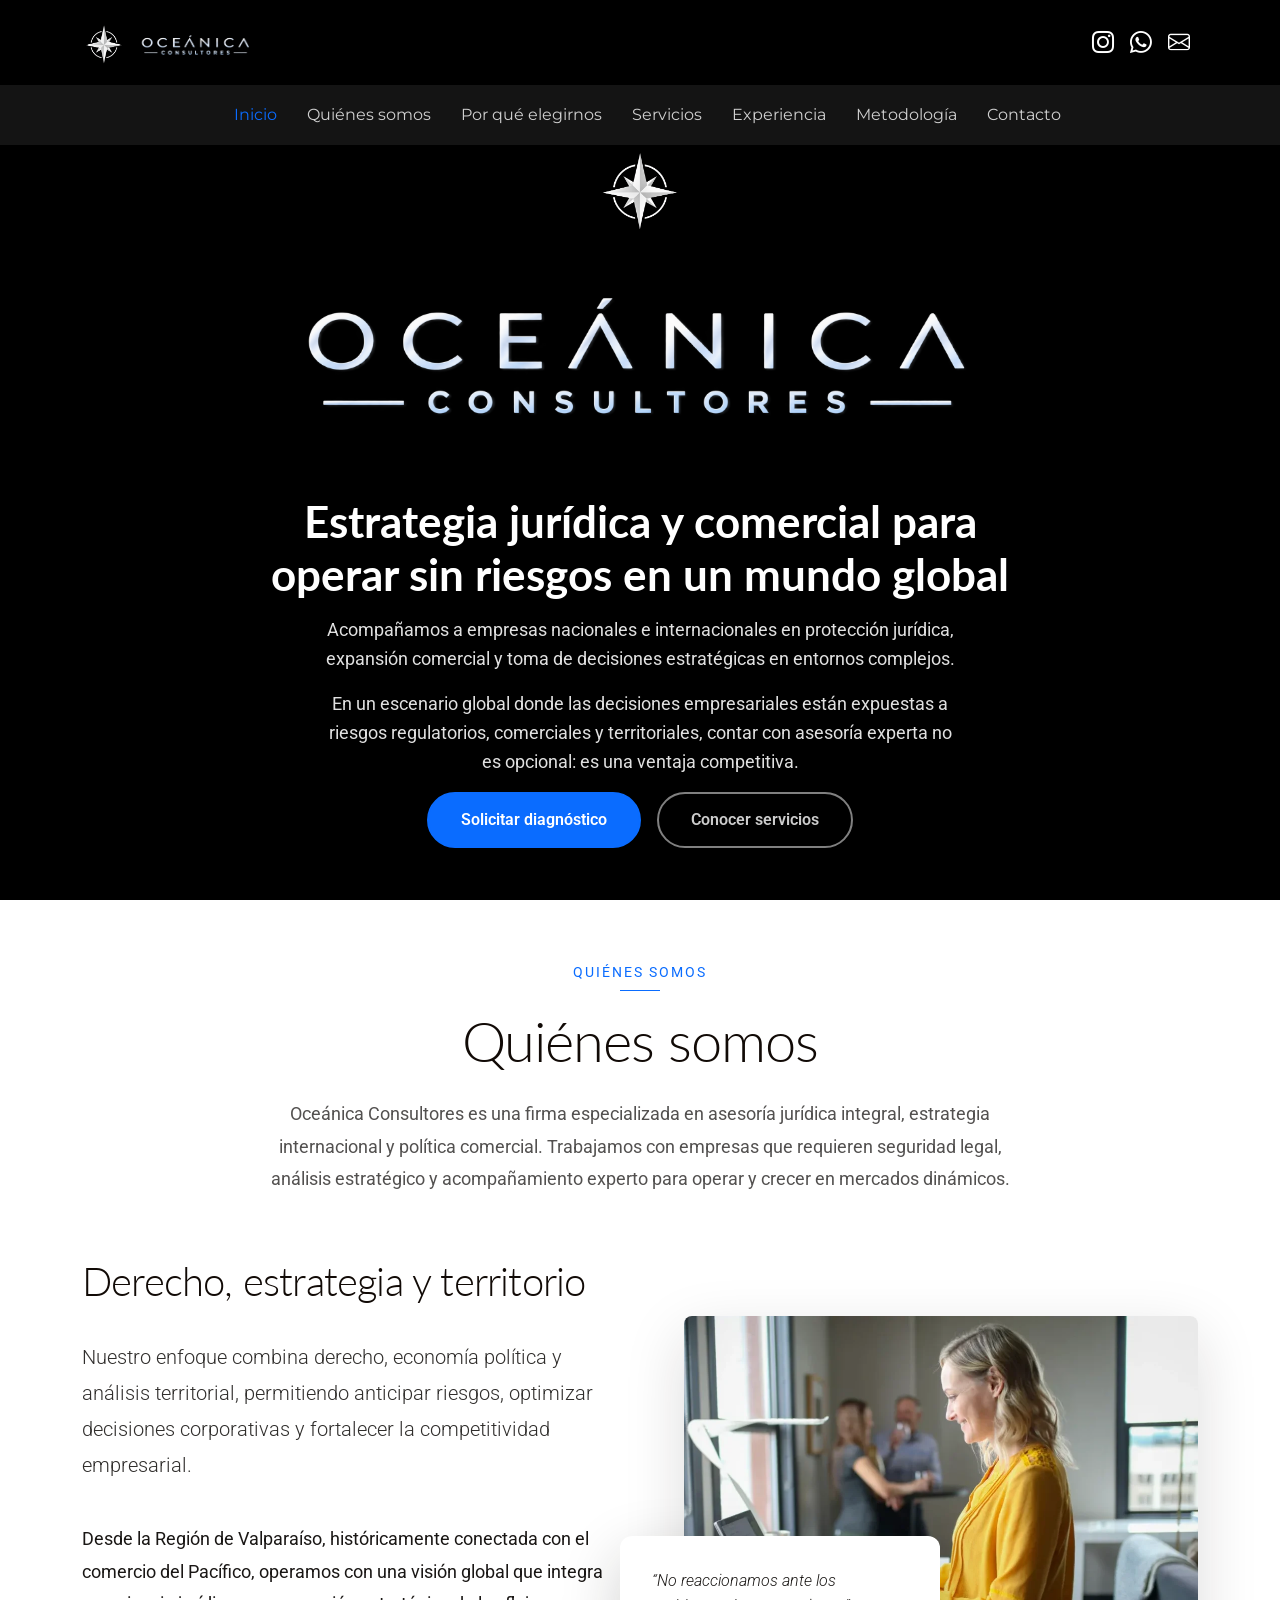
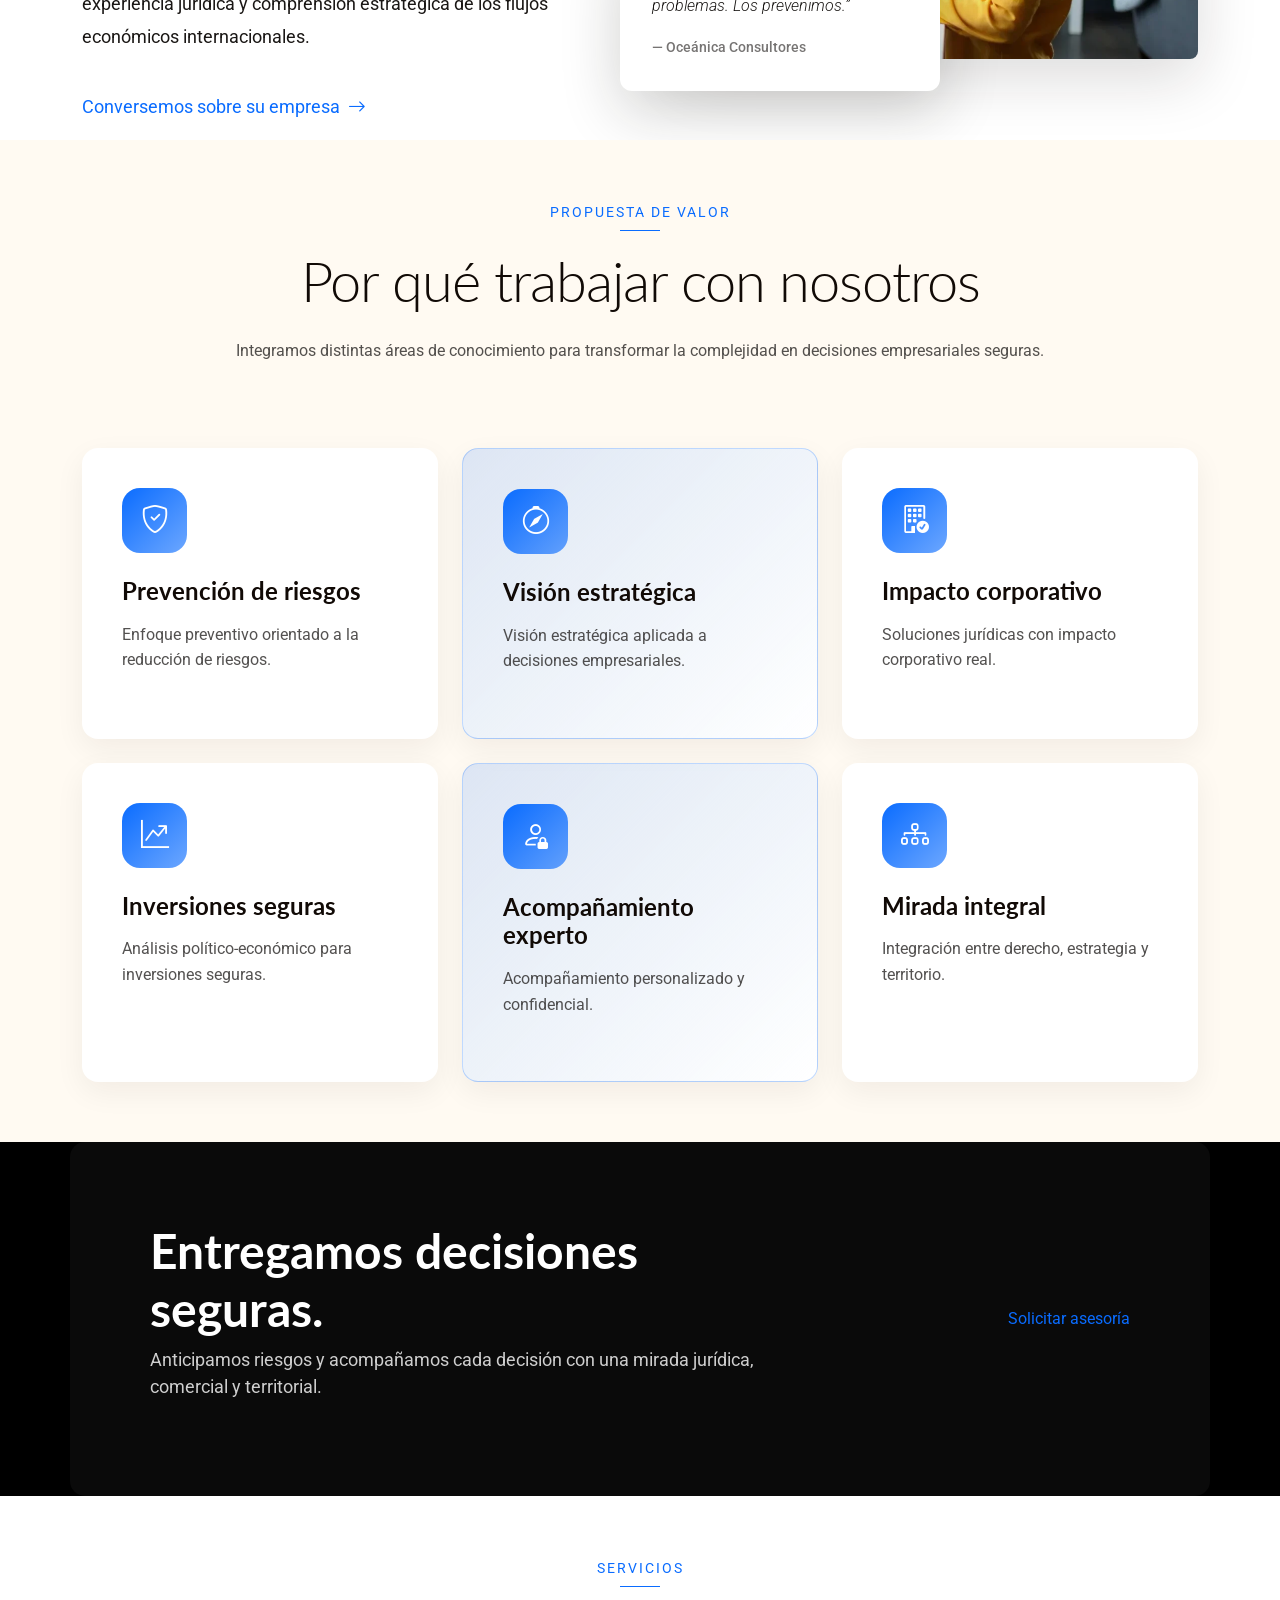
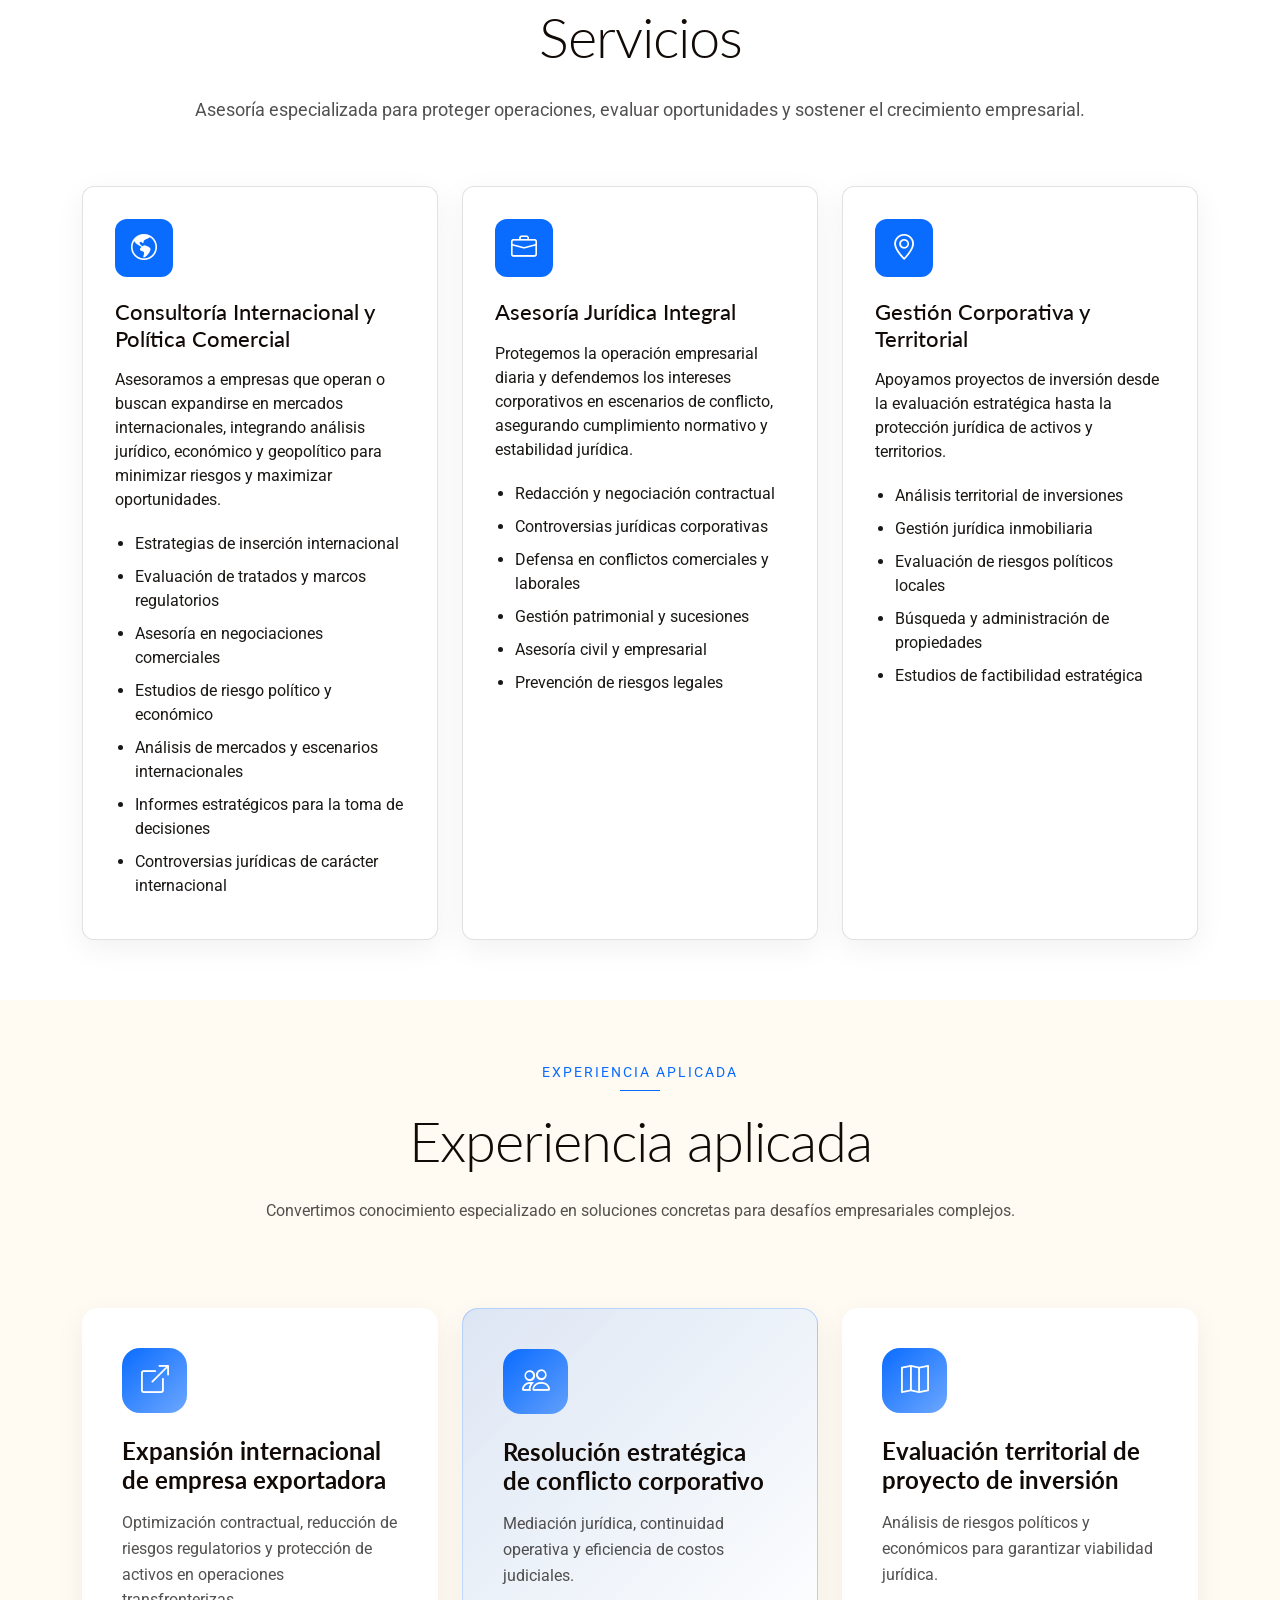
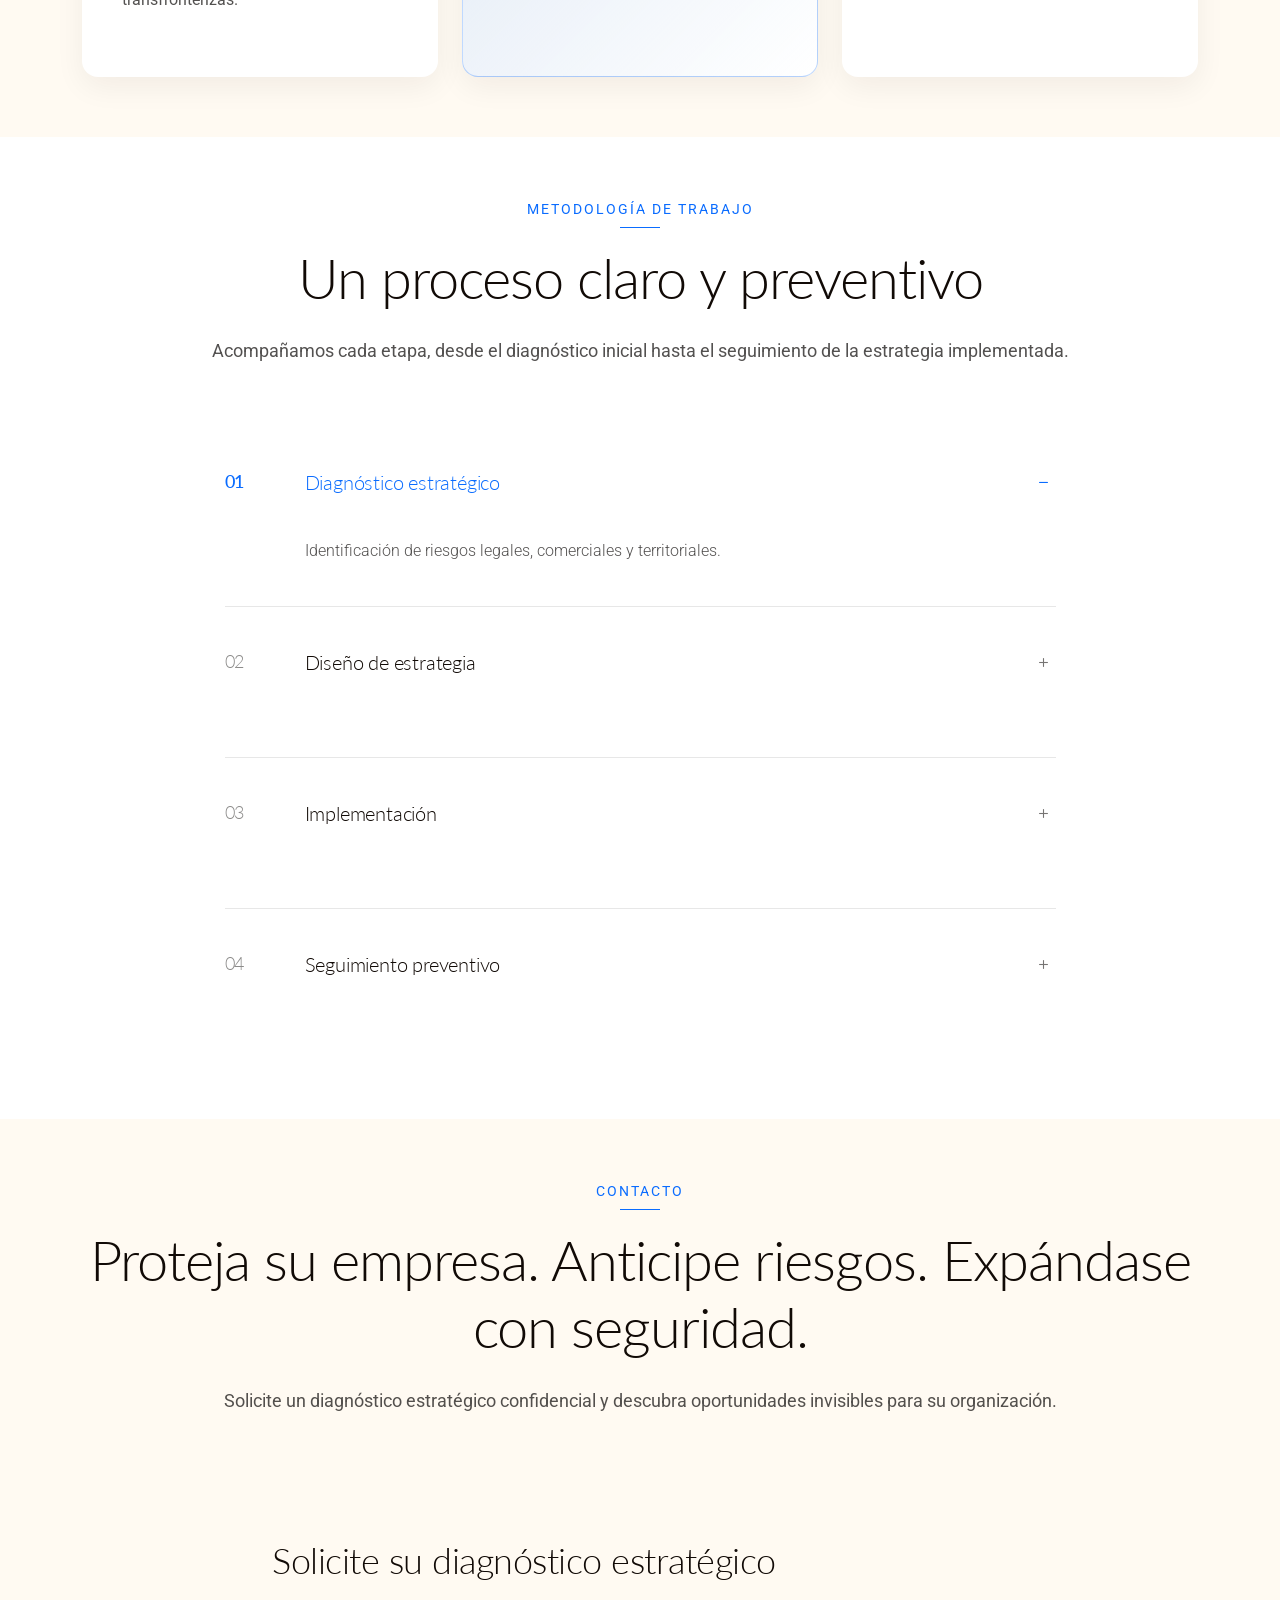
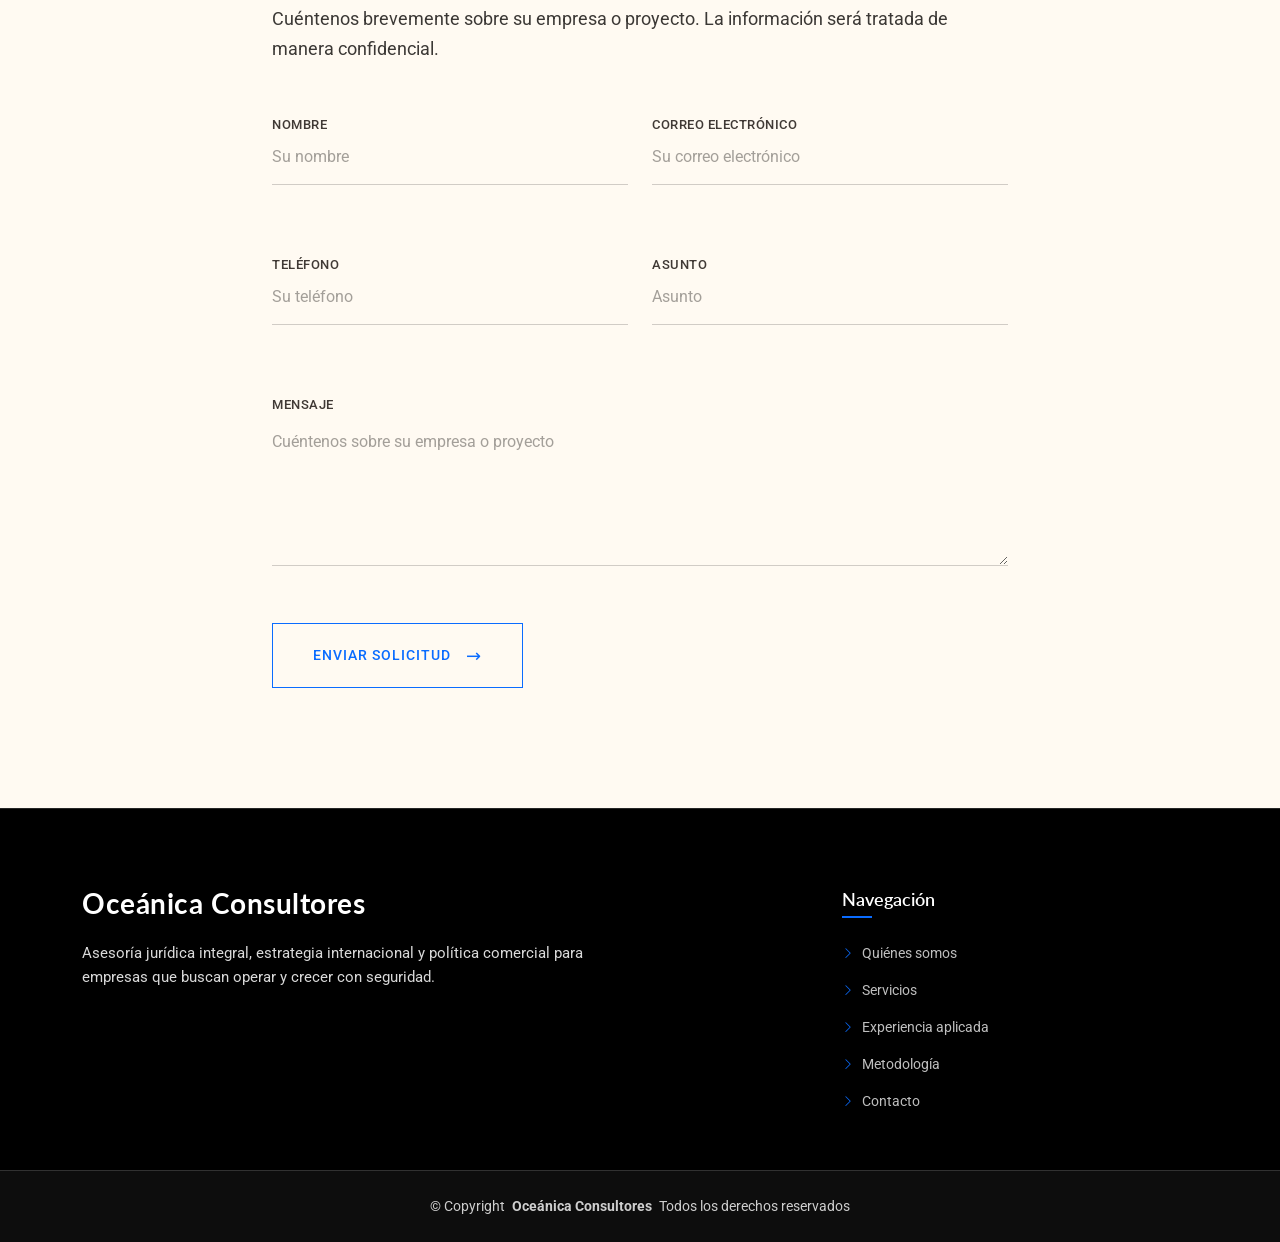
<file: index.html>
<!doctype html>
<html lang="es">
  <head>
    <meta charset="utf-8" />
    <meta content="width=device-width, initial-scale=1.0" name="viewport" />
    <title>
      Oceánica Consultores | Asesoría jurídica y estrategia comercial
    </title>
    <meta
      name="description"
      content="Asesoría jurídica, estrategia internacional, política comercial y gestión territorial para empresas en Chile y mercados internacionales."
    />
    <meta
      name="keywords"
      content="asesoría jurídica, consultoría internacional, política comercial, gestión corporativa, análisis territorial, abogados Valparaíso, consultoría empresarial Chile"
    />
    <meta name="author" content="Oceánica Consultores" />
    <meta
      name="robots"
      content="index, follow, max-image-preview:large, max-snippet:-1, max-video-preview:-1"
    />
    <meta
      name="googlebot"
      content="index, follow, max-image-preview:large, max-snippet:-1, max-video-preview:-1"
    />
    <meta name="theme-color" content="#062b58" />
    <link rel="canonical" href="https://www.oceanicaconsultores.cl/" />
    <link
      rel="alternate"
      hreflang="es-CL"
      href="https://www.oceanicaconsultores.cl/"
    />
    <link
      rel="alternate"
      hreflang="x-default"
      href="https://www.oceanicaconsultores.cl/"
    />

    <meta property="og:type" content="website" />
    <meta property="og:locale" content="es_CL" />
    <meta property="og:site_name" content="Oceánica Consultores" />
    <meta
      property="og:title"
      content="Oceánica Consultores | Asesoría jurídica y estrategia comercial"
    />
    <meta
      property="og:description"
      content="Estrategia jurídica, comercial y territorial para operar, invertir y crecer con seguridad."
    />
    <meta property="og:url" content="https://www.oceanicaconsultores.cl/" />
    <meta
      property="og:image"
      content="https://www.oceanicaconsultores.cl/assets/img/social/oceanica-consultores-og.png"
    />
    <meta
      property="og:image:secure_url"
      content="https://www.oceanicaconsultores.cl/assets/img/social/oceanica-consultores-og.png"
    />
    <meta property="og:image:type" content="image/png" />
    <meta property="og:image:width" content="1730" />
    <meta property="og:image:height" content="909" />
    <meta
      property="og:image:alt"
      content="Oceánica Consultores — Estrategia jurídica y comercial"
    />

    <meta name="twitter:card" content="summary_large_image" />
    <meta
      name="twitter:title"
      content="Oceánica Consultores | Asesoría jurídica y estrategia comercial"
    />
    <meta
      name="twitter:description"
      content="Estrategia jurídica, comercial y territorial para operar, invertir y crecer con seguridad."
    />
    <meta
      name="twitter:image"
      content="https://www.oceanicaconsultores.cl/assets/img/social/oceanica-consultores-og.png"
    />
    <meta
      name="twitter:image:alt"
      content="Oceánica Consultores — Estrategia jurídica y comercial"
    />

    <script type="application/ld+json">
      {
        "@context": "https://schema.org",
        "@graph": [
          {
            "@type": ["Organization", "ProfessionalService"],
            "@id": "https://www.oceanicaconsultores.cl/#organization",
            "name": "Oceánica Consultores",
            "url": "https://www.oceanicaconsultores.cl/",
            "logo": {
              "@type": "ImageObject",
              "url": "https://www.oceanicaconsultores.cl/assets/img/logos/logo_brujula_completo.png"
            },
            "image": "https://www.oceanicaconsultores.cl/assets/img/social/oceanica-consultores-og.png",
            "description": "Firma especializada en asesoría jurídica integral, estrategia internacional, política comercial y gestión territorial.",
            "areaServed": [
              { "@type": "Country", "name": "Chile" },
              { "@type": "AdministrativeArea", "name": "Región de Valparaíso" }
            ],
            "serviceType": [
              "Consultoría internacional y política comercial",
              "Asesoría jurídica integral",
              "Gestión corporativa y territorial"
            ]
          },
          {
            "@type": "WebSite",
            "@id": "https://www.oceanicaconsultores.cl/#website",
            "url": "https://www.oceanicaconsultores.cl/",
            "name": "Oceánica Consultores",
            "inLanguage": "es-CL",
            "publisher": {
              "@id": "https://www.oceanicaconsultores.cl/#organization"
            }
          },
          {
            "@type": "WebPage",
            "@id": "https://www.oceanicaconsultores.cl/#webpage",
            "url": "https://www.oceanicaconsultores.cl/",
            "name": "Oceánica Consultores | Asesoría jurídica y estrategia comercial",
            "description": "Asesoría jurídica, estrategia internacional, política comercial y gestión territorial para empresas en Chile y mercados internacionales.",
            "inLanguage": "es-CL",
            "isPartOf": {
              "@id": "https://www.oceanicaconsultores.cl/#website"
            },
            "about": {
              "@id": "https://www.oceanicaconsultores.cl/#organization"
            },
            "primaryImageOfPage": {
              "@type": "ImageObject",
              "url": "https://www.oceanicaconsultores.cl/assets/img/social/oceanica-consultores-og.png",
              "width": 1730,
              "height": 909
            }
          }
        ]
      }
    </script>
    <link
      href="assets/img/logos/brujula_sola.png"
      rel="icon"
      type="image/png"
    />
    <link href="assets/img/apple-touch-icon.png" rel="apple-touch-icon" />
    <link href="https://fonts.googleapis.com" rel="preconnect" />
    <link href="https://fonts.gstatic.com" rel="preconnect" crossorigin />
    <link
      href="https://fonts.googleapis.com/css2?family=Roboto:wght@300;400;500;700&family=Montserrat:wght@400;500;600;700;800&family=Lato:wght@300;400;700&display=swap"
      rel="stylesheet"
    />
    <link
      href="assets/vendor/bootstrap/css/bootstrap.min.css"
      rel="stylesheet"
    />
    <link
      href="assets/vendor/bootstrap-icons/bootstrap-icons.css"
      rel="stylesheet"
    />
    <link href="assets/vendor/aos/aos.css" rel="stylesheet" />
    <link href="assets/vendor/swiper/swiper-bundle.min.css" rel="stylesheet" />
    <link
      href="assets/vendor/glightbox/css/glightbox.min.css"
      rel="stylesheet"
    />
    <link href="assets/css/main.css" rel="stylesheet" />
  </head>
  <body class="index-page">
    <header id="header" class="header fixed-top">
      <div
        class="container-fluid container-xl position-relative brand-bar-container"
      >
        <div class="top-row d-flex align-items-center justify-content-between">
          <a href="index.html" class="logo d-flex align-items-center" aria-label="Oceánica Consultores, inicio"
            ><span class="sitename">
              <img src="assets/img/logos/brujula_sola_clara.png" alt="" /><img
                src="assets/img/logos/nombre_brujula_claro.png"
                alt=""
              /></span
          ></a>
          <div class="social-links d-flex align-items-center">
            <a href="#" aria-label="Instagram" title="Instagram"
              ><i class="bi bi-instagram" aria-hidden="true"></i></a
            ><a href="#" aria-label="WhatsApp" title="WhatsApp"
              ><i class="bi bi-whatsapp" aria-hidden="true"></i></a
            ><a
              href="#contact"
              aria-label="Correo electrónico"
              title="Correo electrónico"
              ><i class="bi bi-envelope" aria-hidden="true"></i
            ></a>
          </div>
        </div>
      </div>
      <div class="nav-wrap">
        <div class="container d-flex justify-content-center position-relative">
          <nav id="navmenu" class="navmenu">
            <ul>
              <li><a href="#hero" class="active">Inicio</a></li>
              <li><a href="#about">Quiénes somos</a></li>
              <li><a href="#value">Por qué elegirnos</a></li>
              <li><a href="#services">Servicios</a></li>
              <li><a href="#experience">Experiencia</a></li>
              <li><a href="#methodology">Metodología</a></li>
              <li><a href="#contact">Contacto</a></li>
            </ul>
            <i class="mobile-nav-toggle d-xl-none bi bi-list"></i>
          </nav>
        </div>
      </div>
    </header>
    <main class="main">
      <section id="hero" class="hero section dark-background">
        <div class="video-background">
          <video autoplay muted loop playsinline>
            <source src="assets/img/video/valpo2.mp4" type="video/mp4" />
            Tu navegador no admite videos HTML5.
          </video>
          <div class="video-overlay"></div>
        </div>
        <div class="hero-content">
          <div class="container position-relative">
            <div class="row justify-content-center text-center">
              <div class="col-lg-10">
                <div class="hero-brand" data-aos="fade-up">
                  <img
                    class="hero-brand-mark"
                    src="assets/img/logos/brujula_sola_clara.png"
                    alt=""
                    width="1312"
                    height="1199"
                  />
                  <img
                    class="hero-brand-name"
                    src="assets/img/logos/nombre_brujula_claro.png"
                    alt="Oceánica Consultores"
                    width="2172"
                    height="724"
                  />
                </div>
                <h1 data-aos="fade-up">
                  Estrategia jurídica y comercial para operar sin riesgos en un
                  mundo global
                </h1>
                <p data-aos="fade-up" data-aos-delay="100">
                  Acompañamos a empresas nacionales e internacionales en
                  protección jurídica, expansión comercial y toma de decisiones
                  estratégicas en entornos complejos.
                </p>
                <p data-aos="fade-up" data-aos-delay="200">
                  En un escenario global donde las decisiones empresariales
                  están expuestas a riesgos regulatorios, comerciales y
                  territoriales, contar con asesoría experta no es opcional: es
                  una ventaja competitiva.
                </p>
                <div
                  class="hero-buttons"
                  data-aos="fade-up"
                  data-aos-delay="300"
                >
                  <a href="#contact" class="btn btn-primary"
                    >Solicitar diagnóstico</a
                  ><a href="#services" class="btn btn-outline"
                    >Conocer servicios</a
                  >
                </div>
              </div>
            </div>
          </div>
        </div>
      </section>
      <section id="about" class="about section">
        <div class="container section-title" data-aos="fade-up">
          <span class="subtitle">Quiénes somos</span>
          <h2>Quiénes somos</h2>
          <p>
            Oceánica Consultores es una firma especializada en asesoría jurídica
            integral, estrategia internacional y política comercial. Trabajamos
            con empresas que requieren seguridad legal, análisis estratégico y
            acompañamiento experto para operar y crecer en mercados dinámicos.
          </p>
        </div>
        <div class="container">
          <div class="row align-items-center gy-5">
            <div class="col-lg-6" data-aos="fade-right">
              <div class="content">
                <h2>Derecho, estrategia y territorio</h2>
                <p class="lead">
                  Nuestro enfoque combina derecho, economía política y análisis
                  territorial, permitiendo anticipar riesgos, optimizar
                  decisiones corporativas y fortalecer la competitividad
                  empresarial.
                </p>
                <p>
                  Desde la Región de Valparaíso, históricamente conectada con el
                  comercio del Pacífico, operamos con una visión global que
                  integra experiencia jurídica y comprensión estratégica de los
                  flujos económicos internacionales.
                </p>
                <div class="cta-wrapper">
                  <a href="#contact" class="btn-link"
                    >Conversemos sobre su empresa
                    <i class="bi bi-arrow-right"></i
                  ></a>
                </div>
              </div>
            </div>
            <div class="col-lg-6" data-aos="fade-left">
              <div class="image-wrapper">
                <img
                  src="assets/img/about/about-1.webp"
                  alt="Vista de Valparaíso, sede de Oceánica Consultores"
                  class="img-fluid"
                />
                <div class="floating-element">
                  <div class="quote-content">
                    <blockquote>
                      “No reaccionamos ante los problemas. Los prevenimos.”
                    </blockquote>
                    <cite>— Oceánica Consultores</cite>
                  </div>
                </div>
              </div>
            </div>
          </div>
        </div>
      </section>
      <section id="value" class="features-cards section light-background">
        <div class="container section-title" data-aos="fade-up">
          <span class="subtitle">Propuesta de valor</span>
          <h2>Por qué trabajar con nosotros</h2>
          <p>
            Integramos distintas áreas de conocimiento para transformar la
            complejidad en decisiones empresariales seguras.
          </p>
        </div>
        <div class="container">
          <div class="row g-4">
            <div class="col-lg-4 col-md-6">
              <div class="feature-card h-100">
                <div class="feature-icon">
                  <i class="bi bi-shield-check"></i>
                </div>
                <h3>Prevención de riesgos</h3>
                <p>Enfoque preventivo orientado a la reducción de riesgos.</p>
              </div>
            </div>
            <div class="col-lg-4 col-md-6">
              <div class="feature-card highlighted h-100">
                <div class="feature-icon"><i class="bi bi-compass"></i></div>
                <h3>Visión estratégica</h3>
                <p>Visión estratégica aplicada a decisiones empresariales.</p>
              </div>
            </div>
            <div class="col-lg-4 col-md-6">
              <div class="feature-card h-100">
                <div class="feature-icon">
                  <i class="bi bi-building-check"></i>
                </div>
                <h3>Impacto corporativo</h3>
                <p>Soluciones jurídicas con impacto corporativo real.</p>
              </div>
            </div>
            <div class="col-lg-4 col-md-6">
              <div class="feature-card h-100">
                <div class="feature-icon">
                  <i class="bi bi-graph-up-arrow"></i>
                </div>
                <h3>Inversiones seguras</h3>
                <p>Análisis político-económico para inversiones seguras.</p>
              </div>
            </div>
            <div class="col-lg-4 col-md-6">
              <div class="feature-card highlighted h-100">
                <div class="feature-icon">
                  <i class="bi bi-person-lock"></i>
                </div>
                <h3>Acompañamiento experto</h3>
                <p>Acompañamiento personalizado y confidencial.</p>
              </div>
            </div>
            <div class="col-lg-4 col-md-6">
              <div class="feature-card h-100">
                <div class="feature-icon"><i class="bi bi-diagram-3"></i></div>
                <h3>Mirada integral</h3>
                <p>Integración entre derecho, estrategia y territorio.</p>
              </div>
            </div>
          </div>
        </div>
      </section>
      <section class="call-to-action section dark-background">
        <div class="container">
          <div class="row g-5 align-items-center">
            <div class="col-lg-8">
              <div class="content">
                <h3>Entregamos <em>decisiones seguras</em>.</h3>
                <p>
                  Anticipamos riesgos y acompañamos cada decisión con una mirada
                  jurídica, comercial y territorial.
                </p>
              </div>
            </div>
            <div class="col-lg-4 text-center text-lg-end">
              <a class="cta-btn" href="#contact">Solicitar asesoría</a>
            </div>
          </div>
        </div>
      </section>
      <section id="services" class="services section">
        <div class="container section-title" data-aos="fade-up">
          <span class="subtitle">Servicios</span>
          <h2>Servicios</h2>
          <p>
            Asesoría especializada para proteger operaciones, evaluar
            oportunidades y sostener el crecimiento empresarial.
          </p>
        </div>
        <div class="container">
          <div class="row gy-4">
            <div class="col-lg-4 col-md-6">
              <div class="service-card h-100">
                <div class="icon-box"><i class="bi bi-globe-americas"></i></div>
                <h3>Consultoría Internacional y Política Comercial</h3>
                <p>
                  Asesoramos a empresas que operan o buscan expandirse en
                  mercados internacionales, integrando análisis jurídico,
                  económico y geopolítico para minimizar riesgos y maximizar
                  oportunidades.
                </p>
                <ul>
                  <li>Estrategias de inserción internacional</li>
                  <li>Evaluación de tratados y marcos regulatorios</li>
                  <li>Asesoría en negociaciones comerciales</li>
                  <li>Estudios de riesgo político y económico</li>
                  <li>Análisis de mercados y escenarios internacionales</li>
                  <li>Informes estratégicos para la toma de decisiones</li>
                  <li>Controversias jurídicas de carácter internacional</li>
                </ul>
              </div>
            </div>
            <div class="col-lg-4 col-md-6">
              <div class="service-card h-100">
                <div class="icon-box"><i class="bi bi-briefcase"></i></div>
                <h3>Asesoría Jurídica Integral</h3>
                <p>
                  Protegemos la operación empresarial diaria y defendemos los
                  intereses corporativos en escenarios de conflicto, asegurando
                  cumplimiento normativo y estabilidad jurídica.
                </p>
                <ul>
                  <li>Redacción y negociación contractual</li>
                  <li>Controversias jurídicas corporativas</li>
                  <li>Defensa en conflictos comerciales y laborales</li>
                  <li>Gestión patrimonial y sucesiones</li>
                  <li>Asesoría civil y empresarial</li>
                  <li>Prevención de riesgos legales</li>
                </ul>
              </div>
            </div>
            <div class="col-lg-4 col-md-6">
              <div class="service-card h-100">
                <div class="icon-box"><i class="bi bi-geo-alt"></i></div>
                <h3>Gestión Corporativa y Territorial</h3>
                <p>
                  Apoyamos proyectos de inversión desde la evaluación
                  estratégica hasta la protección jurídica de activos y
                  territorios.
                </p>
                <ul>
                  <li>Análisis territorial de inversiones</li>
                  <li>Gestión jurídica inmobiliaria</li>
                  <li>Evaluación de riesgos políticos locales</li>
                  <li>Búsqueda y administración de propiedades</li>
                  <li>Estudios de factibilidad estratégica</li>
                </ul>
              </div>
            </div>
          </div>
        </div>
      </section>
      <section id="experience" class="features-cards section light-background">
        <div class="container section-title" data-aos="fade-up">
          <span class="subtitle">Experiencia aplicada</span>
          <h2>Experiencia aplicada</h2>
          <p>
            Convertimos conocimiento especializado en soluciones concretas para
            desafíos empresariales complejos.
          </p>
        </div>
        <div class="container">
          <div class="row g-4">
            <div class="col-lg-4">
              <div class="feature-card h-100">
                <div class="feature-icon">
                  <i class="bi bi-box-arrow-up-right"></i>
                </div>
                <h3>Expansión internacional de empresa exportadora</h3>
                <p>
                  Optimización contractual, reducción de riesgos regulatorios y
                  protección de activos en operaciones transfronterizas.
                </p>
              </div>
            </div>
            <div class="col-lg-4">
              <div class="feature-card highlighted h-100">
                <div class="feature-icon"><i class="bi bi-people"></i></div>
                <h3>Resolución estratégica de conflicto corporativo</h3>
                <p>
                  Mediación jurídica, continuidad operativa y eficiencia de
                  costos judiciales.
                </p>
              </div>
            </div>
            <div class="col-lg-4">
              <div class="feature-card h-100">
                <div class="feature-icon"><i class="bi bi-map"></i></div>
                <h3>Evaluación territorial de proyecto de inversión</h3>
                <p>
                  Análisis de riesgos políticos y económicos para garantizar
                  viabilidad jurídica.
                </p>
              </div>
            </div>
          </div>
        </div>
      </section>
      <section id="methodology" class="faq section">
        <div class="container section-title" data-aos="fade-up">
          <span class="subtitle">Metodología de trabajo</span>
          <h2>Un proceso claro y preventivo</h2>
          <p>
            Acompañamos cada etapa, desde el diagnóstico inicial hasta el
            seguimiento de la estrategia implementada.
          </p>
        </div>
        <div class="container">
          <div class="row justify-content-center">
            <div class="col-lg-9">
              <div class="faq-wrapper">
                <div class="faq-item faq-active">
                  <div class="faq-header">
                    <span class="faq-number">01</span>
                    <h4>Diagnóstico estratégico</h4>
                    <div class="faq-toggle">
                      <i class="bi bi-plus"></i><i class="bi bi-dash"></i>
                    </div>
                  </div>
                  <div class="faq-content">
                    <div class="content-inner">
                      <p>
                        Identificación de riesgos legales, comerciales y
                        territoriales.
                      </p>
                    </div>
                  </div>
                </div>
                <div class="faq-item">
                  <div class="faq-header">
                    <span class="faq-number">02</span>
                    <h4>Diseño de estrategia</h4>
                    <div class="faq-toggle">
                      <i class="bi bi-plus"></i><i class="bi bi-dash"></i>
                    </div>
                  </div>
                  <div class="faq-content">
                    <div class="content-inner">
                      <p>Soluciones jurídicas y corporativas personalizadas.</p>
                    </div>
                  </div>
                </div>
                <div class="faq-item">
                  <div class="faq-header">
                    <span class="faq-number">03</span>
                    <h4>Implementación</h4>
                    <div class="faq-toggle">
                      <i class="bi bi-plus"></i><i class="bi bi-dash"></i>
                    </div>
                  </div>
                  <div class="faq-content">
                    <div class="content-inner">
                      <p>Ejecución acompañada por asesoría experta continua.</p>
                    </div>
                  </div>
                </div>
                <div class="faq-item">
                  <div class="faq-header">
                    <span class="faq-number">04</span>
                    <h4>Seguimiento preventivo</h4>
                    <div class="faq-toggle">
                      <i class="bi bi-plus"></i><i class="bi bi-dash"></i>
                    </div>
                  </div>
                  <div class="faq-content">
                    <div class="content-inner">
                      <p>
                        Monitoreo permanente para evitar contingencias futuras.
                      </p>
                    </div>
                  </div>
                </div>
              </div>
            </div>
          </div>
        </div>
      </section>
      <section id="contact" class="contact section light-background">
        <div class="container section-title" data-aos="fade-up">
          <span class="subtitle">Contacto</span>
          <h2>
            Proteja su empresa. Anticipe riesgos. Expándase con seguridad.
          </h2>
          <p>
            Solicite un diagnóstico estratégico confidencial y descubra
            oportunidades invisibles para su organización.
          </p>
        </div>
        <div class="container">
          <div class="row justify-content-center">
            <div class="col-lg-8">
              <div class="contact-form-container">
                <div class="form-intro">
                  <h2>Solicite su diagnóstico estratégico</h2>
                  <p>
                    Cuéntenos brevemente sobre su empresa o proyecto. La
                    información será tratada de manera confidencial.
                  </p>
                </div>
                <form
                  action="https://formsubmit.co/oceanicaconsultores@gmail.com"
                  method="POST"
                  class="contact-form"
                >
                  <input
                    type="hidden"
                    name="_subject"
                    value="Nueva solicitud desde Oceánica Consultores"
                  /><input
                    type="hidden"
                    name="_next"
                    value="https://www.oceanicaconsultores.cl/?enviado=1#contact"
                  /><input type="hidden" name="_template" value="table" /><input
                    type="text"
                    name="_honey"
                    class="d-none"
                    tabindex="-1"
                    autocomplete="off"
                  />
                  <div class="row">
                    <div class="col-md-6">
                      <div class="form-field">
                        <input
                          type="text"
                          name="name"
                          class="form-input"
                          id="userName"
                          placeholder="Su nombre"
                          required
                        /><label for="userName" class="field-label"
                          >Nombre</label
                        >
                      </div>
                    </div>
                    <div class="col-md-6">
                      <div class="form-field">
                        <input
                          type="email"
                          class="form-input"
                          name="email"
                          id="userEmail"
                          placeholder="Su correo electrónico"
                          required
                        /><label for="userEmail" class="field-label"
                          >Correo electrónico</label
                        >
                      </div>
                    </div>
                  </div>
                  <div class="row">
                    <div class="col-md-6">
                      <div class="form-field">
                        <input
                          type="tel"
                          class="form-input"
                          name="phone"
                          id="userPhone"
                          placeholder="Su teléfono"
                        /><label for="userPhone" class="field-label"
                          >Teléfono</label
                        >
                      </div>
                    </div>
                    <div class="col-md-6">
                      <div class="form-field">
                        <input
                          type="text"
                          class="form-input"
                          name="subject"
                          id="messageSubject"
                          placeholder="Asunto"
                          required
                        /><label for="messageSubject" class="field-label"
                          >Asunto</label
                        >
                      </div>
                    </div>
                  </div>
                  <div class="form-field message-field">
                    <textarea
                      class="form-input message-input"
                      name="message"
                      id="userMessage"
                      rows="5"
                      placeholder="Cuéntenos sobre su empresa o proyecto"
                      required
                    ></textarea
                    ><label for="userMessage" class="field-label"
                      >Mensaje</label
                    >
                  </div>
                  <button type="submit" class="send-button">
                    Enviar solicitud <span class="button-arrow">→</span>
                  </button>
                </form>
              </div>
            </div>
          </div>
        </div>
      </section>
    </main>
    <footer id="footer" class="footer dark-background">
      <div class="container">
        <div class="row gy-5 justify-content-between">
          <div class="col-lg-6">
            <div class="footer-content">
              <a href="index.html" class="logo d-flex align-items-center mb-4"
                ><span class="sitename">Oceánica Consultores</span></a
              >
              <p>
                Asesoría jurídica integral, estrategia internacional y política
                comercial para empresas que buscan operar y crecer con
                seguridad.
              </p>
            </div>
          </div>
          <div class="col-lg-4">
            <div class="footer-links">
              <h4>Navegación</h4>
              <ul>
                <li>
                  <a href="#about"
                    ><i class="bi bi-chevron-right"></i> Quiénes somos</a
                  >
                </li>
                <li>
                  <a href="#services"
                    ><i class="bi bi-chevron-right"></i> Servicios</a
                  >
                </li>
                <li>
                  <a href="#experience"
                    ><i class="bi bi-chevron-right"></i> Experiencia aplicada</a
                  >
                </li>
                <li>
                  <a href="#methodology"
                    ><i class="bi bi-chevron-right"></i> Metodología</a
                  >
                </li>
                <li>
                  <a href="#contact"
                    ><i class="bi bi-chevron-right"></i> Contacto</a
                  >
                </li>
              </ul>
            </div>
          </div>
        </div>
      </div>
      <div class="footer-bottom">
        <div class="container">
          <div class="copyright text-center">
            <p>
              © <span>Copyright</span>
              <strong class="px-1 sitename">Oceánica Consultores</strong>
              <span>Todos los derechos reservados</span>
            </p>
          </div>
        </div>
      </div>
    </footer>
    <a
      href="#"
      id="scroll-top"
      class="scroll-top d-flex align-items-center justify-content-center"
      aria-label="Volver arriba"
      ><i class="bi bi-arrow-up-short"></i
    ></a>
    <div id="preloader"></div>
    <script src="assets/vendor/bootstrap/js/bootstrap.bundle.min.js"></script>
    <script src="assets/vendor/aos/aos.js"></script>
    <script src="assets/vendor/purecounter/purecounter_vanilla.js"></script>
    <script src="assets/vendor/swiper/swiper-bundle.min.js"></script>
    <script src="assets/vendor/imagesloaded/imagesloaded.pkgd.min.js"></script>
    <script src="assets/vendor/isotope-layout/isotope.pkgd.min.js"></script>
    <script src="assets/vendor/glightbox/js/glightbox.min.js"></script>
    <script src="assets/js/main.js"></script>
  </body>
</html>
</file>
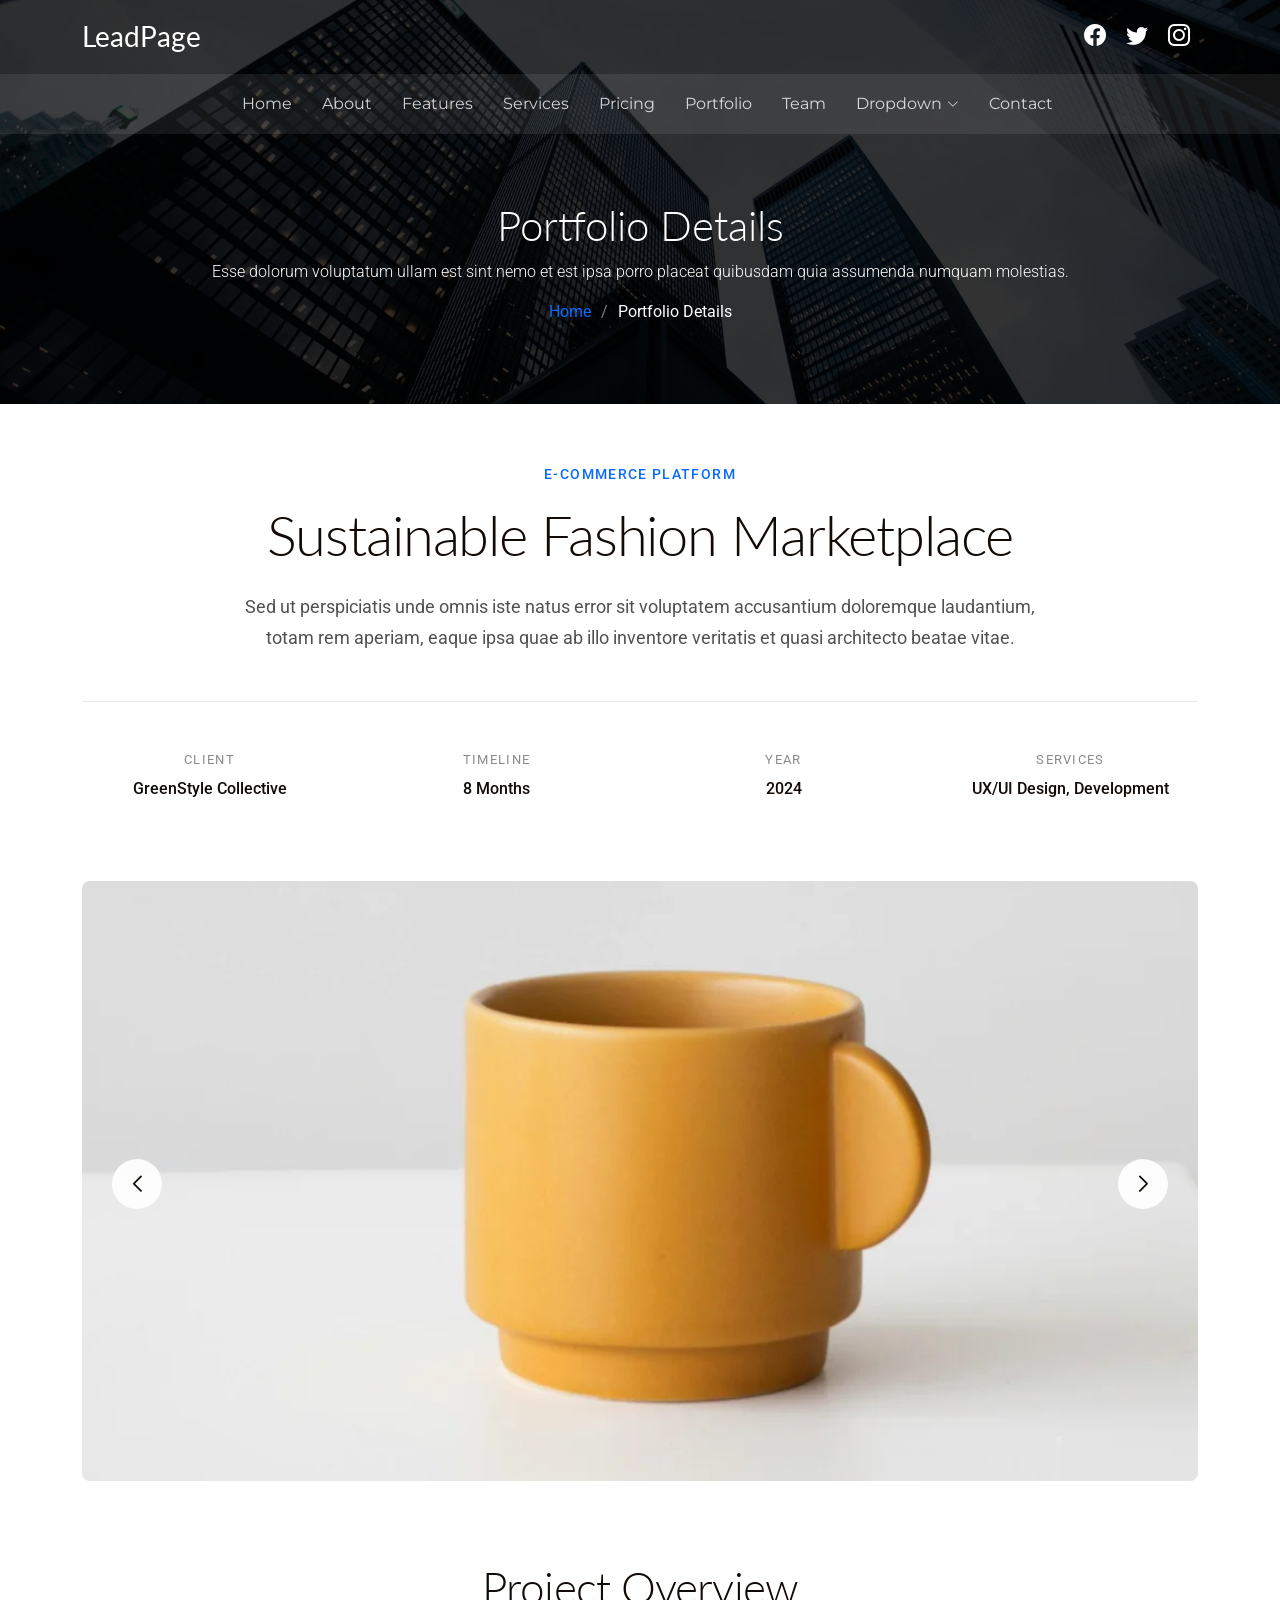
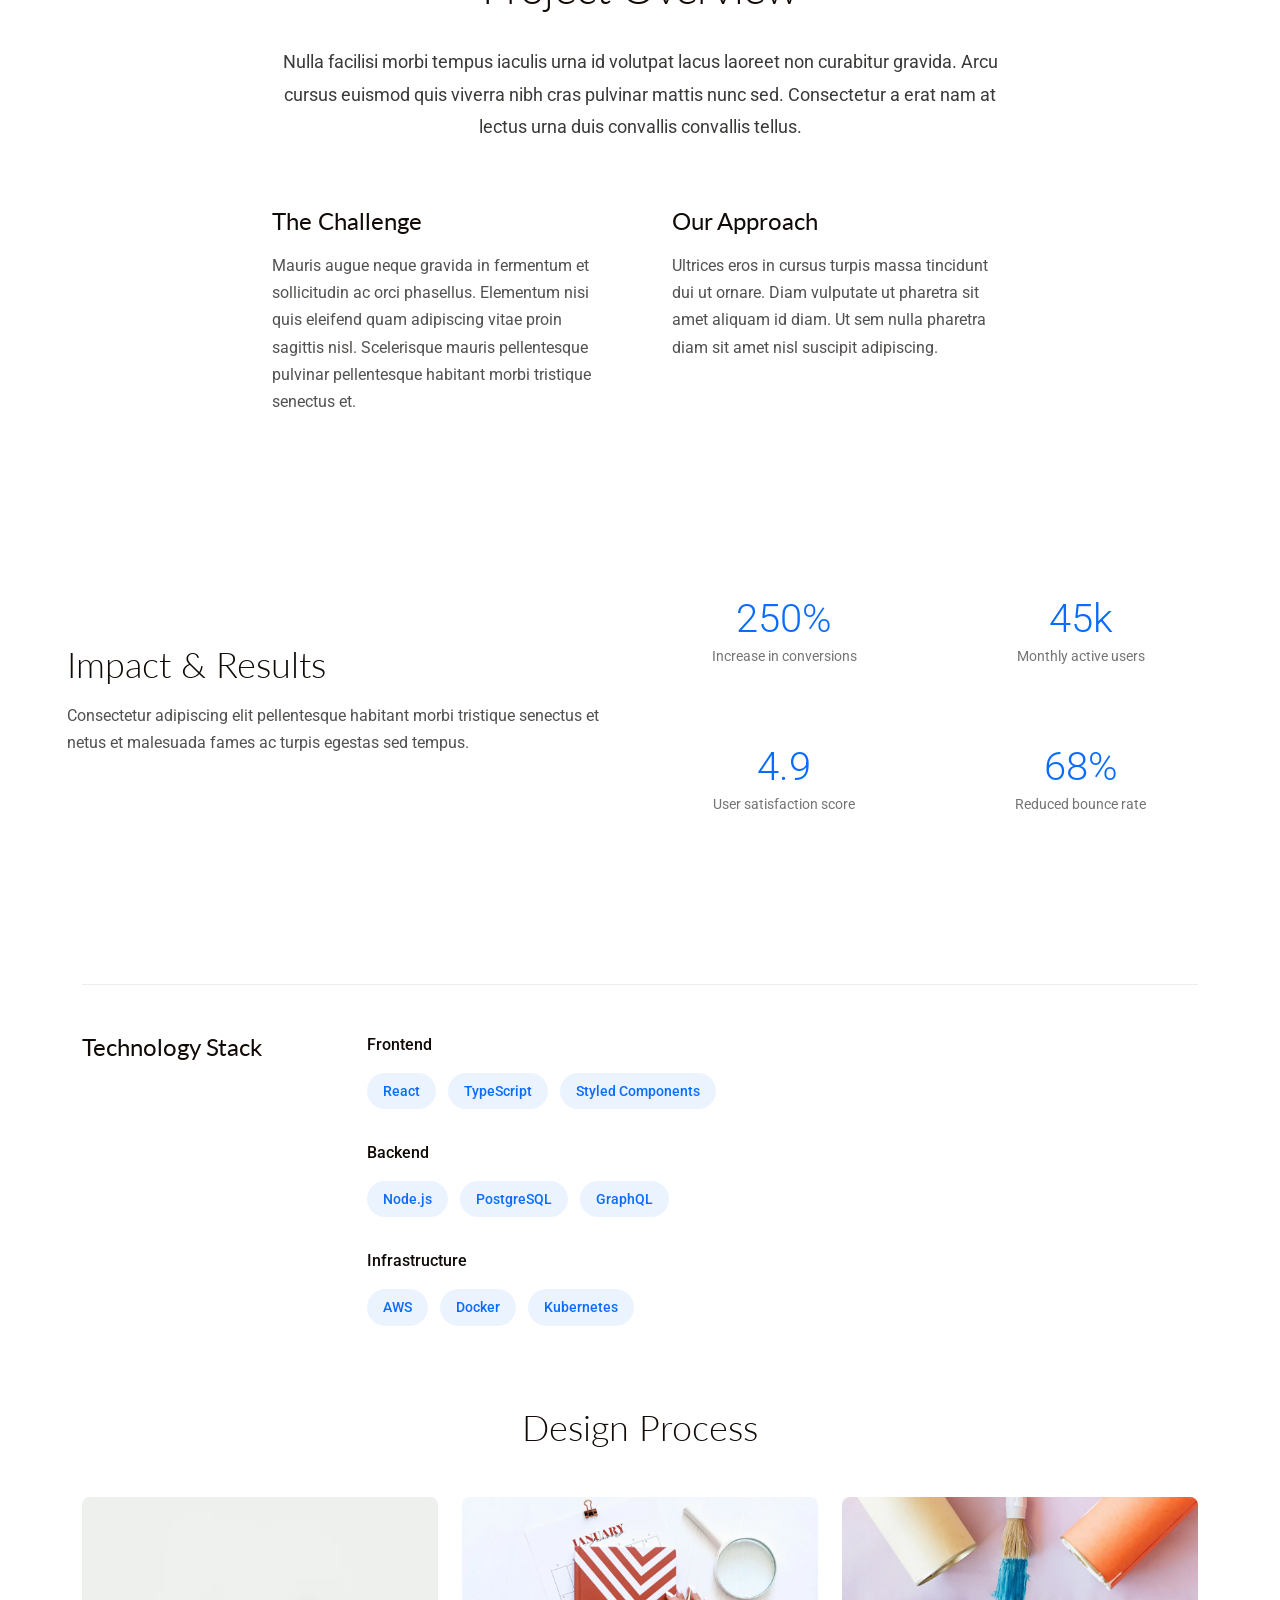
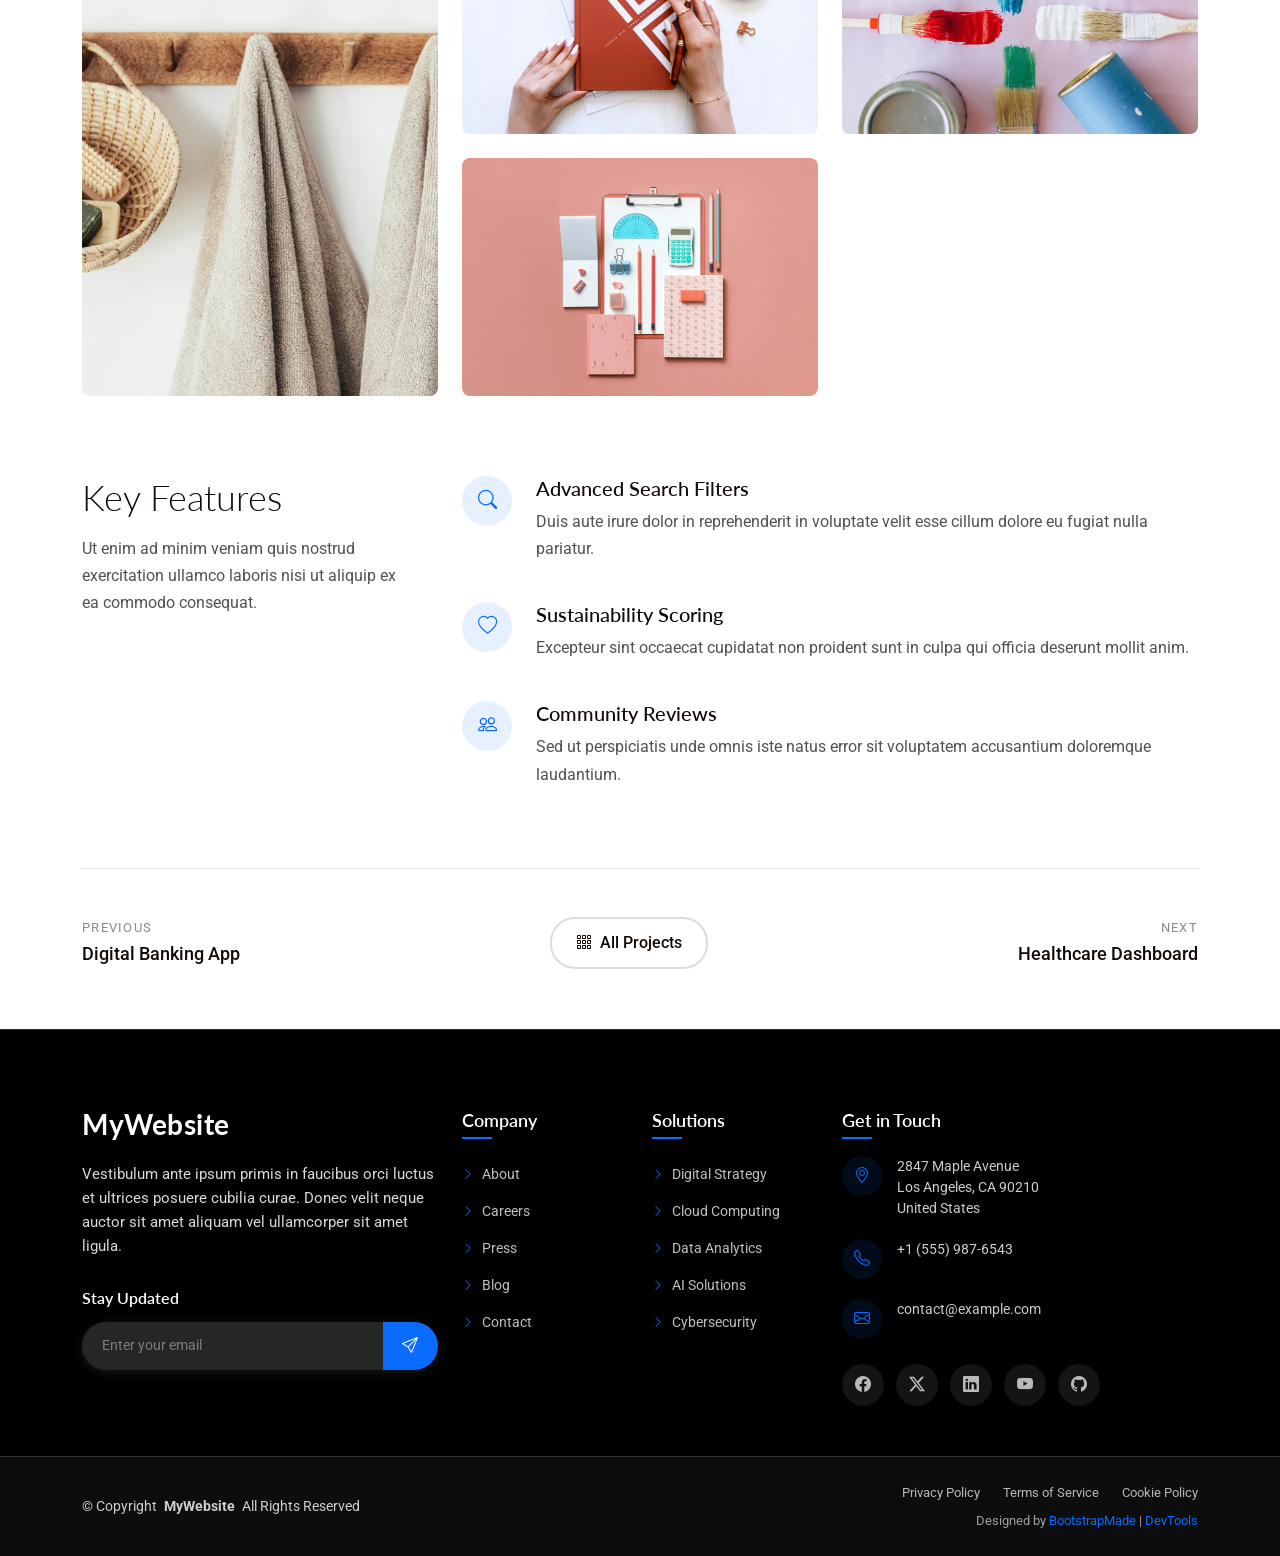
<file: portfolio-details.html>
<!DOCTYPE html>
<html lang="en">

<head>
  <meta charset="utf-8">
  <meta content="width=device-width, initial-scale=1.0" name="viewport">
  <meta name="robots" content="noindex, nofollow">
  <title>Portfolio Details - LeadPage Bootstrap Template</title>
  <meta name="description" content="">
  <meta name="keywords" content="">

  <!-- Favicons -->
  <link href="assets/img/favicon.png" rel="icon">
  <link href="assets/img/apple-touch-icon.png" rel="apple-touch-icon">

  <!-- Fonts -->
  <link href="https://fonts.googleapis.com" rel="preconnect">
  <link href="https://fonts.gstatic.com" rel="preconnect" crossorigin>
  <link href="https://fonts.googleapis.com/css2?family=Roboto:ital,wght@0,100;0,300;0,400;0,500;0,700;0,900;1,100;1,300;1,400;1,500;1,700;1,900&family=Montserrat:ital,wght@0,100;0,200;0,300;0,400;0,500;0,600;0,700;0,800;0,900;1,100;1,200;1,300;1,400;1,500;1,600;1,700;1,800;1,900&family=Lato:ital,wght@0,100;0,300;0,400;0,700;0,900;1,100;1,300;1,400;1,700;1,900&display=swap" rel="stylesheet">

  <!-- Vendor CSS Files -->
  <link href="assets/vendor/bootstrap/css/bootstrap.min.css" rel="stylesheet">
  <link href="assets/vendor/bootstrap-icons/bootstrap-icons.css" rel="stylesheet">
  <link href="assets/vendor/aos/aos.css" rel="stylesheet">
  <link href="assets/vendor/swiper/swiper-bundle.min.css" rel="stylesheet">
  <link href="assets/vendor/glightbox/css/glightbox.min.css" rel="stylesheet">

  <!-- Main CSS File -->
  <link href="assets/css/main.css" rel="stylesheet">

  <!-- =======================================================
  * Template Name: LeadPage
  * Template URL: https://bootstrapmade.com/leadpage-bootstrap-landing-page-template/
  * Updated: Aug 12 2025 with Bootstrap v5.3.7
  * Author: BootstrapMade.com
  * License: https://bootstrapmade.com/license/
  ======================================================== -->
</head>

<body class="portfolio-details-page">

  <header id="header" class="header fixed-top">
    <div class="container-fluid container-xl position-relative">

      <div class="top-row d-flex align-items-center justify-content-between">
        <a href="index.html" class="logo d-flex align-items-center">
          <!-- Uncomment the line below if you also wish to use an image logo -->
          <!-- <img src="assets/img/logo.webp" alt=""> -->
          <h1 class="sitename">LeadPage</h1>
        </a>

        <div class="d-flex align-items-center">
          <div class="social-links">
            <a href="#" class="facebook"><i class="bi bi-facebook"></i></a>
            <a href="#" class="twitter"><i class="bi bi-twitter"></i></a>
            <a href="#" class="instagram"><i class="bi bi-instagram"></i></a>
          </div>
        </div>
      </div>

    </div>

    <div class="nav-wrap">
      <div class="container d-flex justify-content-center position-relative">
        <nav id="navmenu" class="navmenu">
          <ul>
            <li><a href="#hero">Home</a></li>
            <li><a href="#about">About</a></li>
            <li><a href="#features">Features</a></li>
            <li><a href="#services">Services</a></li>
            <li><a href="#pricing">Pricing</a></li>
            <li><a href="#portfolio">Portfolio</a></li>
            <li><a href="#team">Team</a></li>
            <li class="dropdown"><a href="#"><span>Dropdown</span> <i class="bi bi-chevron-down toggle-dropdown"></i></a>
              <ul>
                <li><a href="#">Dropdown 1</a></li>
                <li class="dropdown"><a href="#"><span>Deep Dropdown</span> <i class="bi bi-chevron-down toggle-dropdown"></i></a>
                  <ul>
                    <li><a href="#">Deep Dropdown 1</a></li>
                    <li><a href="#">Deep Dropdown 2</a></li>
                    <li><a href="#">Deep Dropdown 3</a></li>
                    <li><a href="#">Deep Dropdown 4</a></li>
                    <li><a href="#">Deep Dropdown 5</a></li>
                  </ul>
                </li>
                <li><a href="#">Dropdown 2</a></li>
                <li><a href="#">Dropdown 3</a></li>
                <li><a href="#">Dropdown 4</a></li>
              </ul>
            </li>
            <li><a href="#contact">Contact</a></li>
          </ul>
          <i class="mobile-nav-toggle d-xl-none bi bi-list"></i>
        </nav>
      </div>
    </div>

  </header>

  <main class="main">

    <!-- Page Title -->
    <div class="page-title dark-background" data-aos="fade" style="background-image: url(assets/img/bg/bg-2.webp);">
      <div class="container position-relative">
        <h1>Portfolio Details</h1>
        <p>Esse dolorum voluptatum ullam est sint nemo et est ipsa porro placeat quibusdam quia assumenda numquam molestias.</p>
        <nav class="breadcrumbs">
          <ol>
            <li><a href="index.html">Home</a></li>
            <li class="current">Portfolio Details</li>
          </ol>
        </nav>
      </div>
    </div><!-- End Page Title -->

    <!-- Portfolio Details Section -->
    <section id="portfolio-details" class="portfolio-details section">

      <div class="container" data-aos="fade-up" data-aos-delay="100">

        <div class="project-hero">
          <div class="hero-content" data-aos="fade-up">
            <div class="project-category">E-Commerce Platform</div>
            <h1 class="project-title">Sustainable Fashion Marketplace</h1>
            <p class="project-subtitle">Sed ut perspiciatis unde omnis iste natus error sit voluptatem accusantium doloremque laudantium, totam rem aperiam, eaque ipsa quae ab illo inventore veritatis et quasi architecto beatae vitae.</p>
          </div>

          <div class="project-meta-grid" data-aos="fade-up" data-aos-delay="200">
            <div class="meta-column">
              <div class="meta-label">Client</div>
              <div class="meta-value">GreenStyle Collective</div>
            </div>
            <div class="meta-column">
              <div class="meta-label">Timeline</div>
              <div class="meta-value">8 Months</div>
            </div>
            <div class="meta-column">
              <div class="meta-label">Year</div>
              <div class="meta-value">2024</div>
            </div>
            <div class="meta-column">
              <div class="meta-label">Services</div>
              <div class="meta-value">UX/UI Design, Development</div>
            </div>
          </div>
        </div>

        <div class="visual-showcase" data-aos="zoom-in" data-aos-delay="100">
          <div class="main-visual">
            <div class="portfolio-details-slider swiper init-swiper">
              <script type="application/json" class="swiper-config">
                {
                  "loop": true,
                  "speed": 600,
                  "autoplay": {
                    "delay": 4000
                  },
                  "effect": "creative",
                  "creativeEffect": {
                    "prev": {
                      "shadow": false,
                      "translate": ["-120%", 0, -500]
                    },
                    "next": {
                      "shadow": false,
                      "translate": ["120%", 0, -500]
                    }
                  },
                  "slidesPerView": 1,
                  "navigation": {
                    "nextEl": ".swiper-button-next",
                    "prevEl": ".swiper-button-prev"
                  }
                }
              </script>
              <div class="swiper-wrapper">
                <div class="swiper-slide">
                  <img src="assets/img/portfolio/portfolio-5.webp" alt="Project showcase" class="img-fluid" loading="lazy">
                </div>
                <div class="swiper-slide">
                  <img src="assets/img/portfolio/portfolio-7.webp" alt="Project showcase" class="img-fluid" loading="lazy">
                </div>
                <div class="swiper-slide">
                  <img src="assets/img/portfolio/portfolio-8.webp" alt="Project showcase" class="img-fluid" loading="lazy">
                </div>
              </div>
              <div class="swiper-button-next"></div>
              <div class="swiper-button-prev"></div>
            </div>
          </div>
        </div>

        <div class="content-section">
          <div class="row">
            <div class="col-lg-8 offset-lg-2">
              <div class="project-overview" data-aos="fade-up">
                <h2>Project Overview</h2>
                <p class="overview-text">Nulla facilisi morbi tempus iaculis urna id volutpat lacus laoreet non curabitur gravida. Arcu cursus euismod quis viverra nibh cras pulvinar mattis nunc sed. Consectetur a erat nam at lectus urna duis convallis convallis tellus.</p>

                <div class="challenge-solution">
                  <div class="challenge-block" data-aos="fade-up" data-aos-delay="100">
                    <h3>The Challenge</h3>
                    <p>Mauris augue neque gravida in fermentum et sollicitudin ac orci phasellus. Elementum nisi quis eleifend quam adipiscing vitae proin sagittis nisl. Scelerisque mauris pellentesque pulvinar pellentesque habitant morbi tristique senectus et.</p>
                  </div>

                  <div class="solution-block" data-aos="fade-up" data-aos-delay="200">
                    <h3>Our Approach</h3>
                    <p>Ultrices eros in cursus turpis massa tincidunt dui ut ornare. Diam vulputate ut pharetra sit amet aliquam id diam. Ut sem nulla pharetra diam sit amet nisl suscipit adipiscing.</p>
                  </div>
                </div>
              </div>
            </div>
          </div>
        </div>

        <div class="metrics-showcase" data-aos="fade-up" data-aos-delay="100">
          <div class="row align-items-center">
            <div class="col-lg-6">
              <div class="metrics-content">
                <h3>Impact &amp; Results</h3>
                <p>Consectetur adipiscing elit pellentesque habitant morbi tristique senectus et netus et malesuada fames ac turpis egestas sed tempus.</p>
              </div>
            </div>
            <div class="col-lg-6">
              <div class="metrics-grid">
                <div class="metric-item" data-aos="fade-up" data-aos-delay="200">
                  <div class="metric-number">250%</div>
                  <div class="metric-label">Increase in conversions</div>
                </div>
                <div class="metric-item" data-aos="fade-up" data-aos-delay="250">
                  <div class="metric-number">45k</div>
                  <div class="metric-label">Monthly active users</div>
                </div>
                <div class="metric-item" data-aos="fade-up" data-aos-delay="300">
                  <div class="metric-number">4.9</div>
                  <div class="metric-label">User satisfaction score</div>
                </div>
                <div class="metric-item" data-aos="fade-up" data-aos-delay="350">
                  <div class="metric-number">68%</div>
                  <div class="metric-label">Reduced bounce rate</div>
                </div>
              </div>
            </div>
          </div>
        </div>

        <div class="technology-stack" data-aos="fade-up" data-aos-delay="100">
          <div class="row">
            <div class="col-lg-3">
              <h3>Technology Stack</h3>
            </div>
            <div class="col-lg-9">
              <div class="tech-categories">
                <div class="tech-category" data-aos="fade-up" data-aos-delay="150">
                  <div class="category-title">Frontend</div>
                  <div class="tech-list">
                    <span class="tech-item">React</span>
                    <span class="tech-item">TypeScript</span>
                    <span class="tech-item">Styled Components</span>
                  </div>
                </div>
                <div class="tech-category" data-aos="fade-up" data-aos-delay="200">
                  <div class="category-title">Backend</div>
                  <div class="tech-list">
                    <span class="tech-item">Node.js</span>
                    <span class="tech-item">PostgreSQL</span>
                    <span class="tech-item">GraphQL</span>
                  </div>
                </div>
                <div class="tech-category" data-aos="fade-up" data-aos-delay="250">
                  <div class="category-title">Infrastructure</div>
                  <div class="tech-list">
                    <span class="tech-item">AWS</span>
                    <span class="tech-item">Docker</span>
                    <span class="tech-item">Kubernetes</span>
                  </div>
                </div>
              </div>
            </div>
          </div>
        </div>

        <div class="process-gallery" data-aos="fade-up" data-aos-delay="100">
          <h3>Design Process</h3>
          <div class="gallery-masonry">
            <div class="gallery-item large" data-aos="fade-up" data-aos-delay="150">
              <img src="assets/img/portfolio/portfolio-11.webp" alt="Design process" class="img-fluid glightbox" loading="lazy">
              <div class="gallery-caption">User Research &amp; Personas</div>
            </div>
            <div class="gallery-item" data-aos="fade-up" data-aos-delay="200">
              <img src="assets/img/portfolio/portfolio-12.webp" alt="Design process" class="img-fluid glightbox" loading="lazy">
              <div class="gallery-caption">Wireframes</div>
            </div>
            <div class="gallery-item" data-aos="fade-up" data-aos-delay="250">
              <img src="assets/img/portfolio/portfolio-3.webp" alt="Design process" class="img-fluid glightbox" loading="lazy">
              <div class="gallery-caption">Prototypes</div>
            </div>
            <div class="gallery-item" data-aos="fade-up" data-aos-delay="300">
              <img src="assets/img/portfolio/portfolio-4.webp" alt="Design process" class="img-fluid glightbox" loading="lazy">
              <div class="gallery-caption">Final Design</div>
            </div>
          </div>
        </div>

        <div class="key-features-section" data-aos="fade-up" data-aos-delay="100">
          <div class="row">
            <div class="col-lg-4">
              <div class="features-intro">
                <h3>Key Features</h3>
                <p>Ut enim ad minim veniam quis nostrud exercitation ullamco laboris nisi ut aliquip ex ea commodo consequat.</p>
              </div>
            </div>
            <div class="col-lg-8">
              <div class="features-list">
                <div class="feature-row" data-aos="fade-up" data-aos-delay="150">
                  <div class="feature-icon">
                    <i class="bi bi-search"></i>
                  </div>
                  <div class="feature-content">
                    <h4>Advanced Search Filters</h4>
                    <p>Duis aute irure dolor in reprehenderit in voluptate velit esse cillum dolore eu fugiat nulla pariatur.</p>
                  </div>
                </div>
                <div class="feature-row" data-aos="fade-up" data-aos-delay="200">
                  <div class="feature-icon">
                    <i class="bi bi-heart"></i>
                  </div>
                  <div class="feature-content">
                    <h4>Sustainability Scoring</h4>
                    <p>Excepteur sint occaecat cupidatat non proident sunt in culpa qui officia deserunt mollit anim.</p>
                  </div>
                </div>
                <div class="feature-row" data-aos="fade-up" data-aos-delay="250">
                  <div class="feature-icon">
                    <i class="bi bi-people"></i>
                  </div>
                  <div class="feature-content">
                    <h4>Community Reviews</h4>
                    <p>Sed ut perspiciatis unde omnis iste natus error sit voluptatem accusantium doloremque laudantium.</p>
                  </div>
                </div>
              </div>
            </div>
          </div>
        </div>

        <div class="project-footer" data-aos="fade-up" data-aos-delay="200">
          <div class="footer-navigation">
            <a href="#" class="nav-link prev-project">
              <span class="nav-direction">Previous</span>
              <span class="nav-title">Digital Banking App</span>
            </a>
            <a href="#" class="nav-link all-projects">
              <i class="bi bi-grid-3x3-gap"></i>
              <span>All Projects</span>
            </a>
            <a href="#" class="nav-link next-project">
              <span class="nav-direction">Next</span>
              <span class="nav-title">Healthcare Dashboard</span>
            </a>
          </div>
        </div>

      </div>

    </section><!-- /Portfolio Details Section -->

  </main>

  <footer id="footer" class="footer dark-background">

    <div class="container">
      <div class="row gy-5">

        <div class="col-lg-4">
          <div class="footer-content">
            <a href="index.html" class="logo d-flex align-items-center mb-4">
              <span class="sitename">MyWebsite</span>
            </a>
            <p class="mb-4">Vestibulum ante ipsum primis in faucibus orci luctus et ultrices posuere cubilia curae. Donec velit neque auctor sit amet aliquam vel ullamcorper sit amet ligula.</p>

            <div class="newsletter-form">
              <h5>Stay Updated</h5>
              <form action="forms/newsletter.php" method="post" class="php-email-form">
                <div class="input-group">
                  <input type="email" name="email" class="form-control" placeholder="Enter your email" required="">
                  <button type="submit" class="btn-subscribe">
                    <i class="bi bi-send"></i>
                  </button>
                </div>
                <div class="loading">Loading</div>
                <div class="error-message"></div>
                <div class="sent-message">Thank you for subscribing!</div>
              </form>
            </div>
          </div>
        </div>

        <div class="col-lg-2 col-6">
          <div class="footer-links">
            <h4>Company</h4>
            <ul>
              <li><a href="#"><i class="bi bi-chevron-right"></i> About</a></li>
              <li><a href="#"><i class="bi bi-chevron-right"></i> Careers</a></li>
              <li><a href="#"><i class="bi bi-chevron-right"></i> Press</a></li>
              <li><a href="#"><i class="bi bi-chevron-right"></i> Blog</a></li>
              <li><a href="#"><i class="bi bi-chevron-right"></i> Contact</a></li>
            </ul>
          </div>
        </div>

        <div class="col-lg-2 col-6">
          <div class="footer-links">
            <h4>Solutions</h4>
            <ul>
              <li><a href="#"><i class="bi bi-chevron-right"></i> Digital Strategy</a></li>
              <li><a href="#"><i class="bi bi-chevron-right"></i> Cloud Computing</a></li>
              <li><a href="#"><i class="bi bi-chevron-right"></i> Data Analytics</a></li>
              <li><a href="#"><i class="bi bi-chevron-right"></i> AI Solutions</a></li>
              <li><a href="#"><i class="bi bi-chevron-right"></i> Cybersecurity</a></li>
            </ul>
          </div>
        </div>

        <div class="col-lg-4">
          <div class="footer-contact">
            <h4>Get in Touch</h4>
            <div class="contact-item">
              <div class="contact-icon">
                <i class="bi bi-geo-alt"></i>
              </div>
              <div class="contact-info">
                <p>2847 Maple Avenue<br>Los Angeles, CA 90210<br>United States</p>
              </div>
            </div>

            <div class="contact-item">
              <div class="contact-icon">
                <i class="bi bi-telephone"></i>
              </div>
              <div class="contact-info">
                <p>+1 (555) 987-6543</p>
              </div>
            </div>

            <div class="contact-item">
              <div class="contact-icon">
                <i class="bi bi-envelope"></i>
              </div>
              <div class="contact-info">
                <p>contact@example.com</p>
              </div>
            </div>

            <div class="social-links">
              <a href="#"><i class="bi bi-facebook"></i></a>
              <a href="#"><i class="bi bi-twitter-x"></i></a>
              <a href="#"><i class="bi bi-linkedin"></i></a>
              <a href="#"><i class="bi bi-youtube"></i></a>
              <a href="#"><i class="bi bi-github"></i></a>
            </div>
          </div>
        </div>

      </div>
    </div>

    <div class="footer-bottom">
      <div class="container">
        <div class="row align-items-center">
          <div class="col-lg-6">
            <div class="copyright">
              <p>© <span>Copyright</span> <strong class="px-1 sitename">MyWebsite</strong> <span>All Rights Reserved</span></p>
            </div>
          </div>
          <div class="col-lg-6">
            <div class="footer-bottom-links">
              <a href="#">Privacy Policy</a>
              <a href="#">Terms of Service</a>
              <a href="#">Cookie Policy</a>
            </div>
            <div class="credits">
              <!-- All the links in the footer should remain intact. -->
              <!-- You can delete the links only if you've purchased the pro version. -->
              <!-- Licensing information: https://bootstrapmade.com/license/ -->
              <!-- Purchase the pro version with working PHP/AJAX contact form: [buy-url] -->
              Designed by <a href="https://bootstrapmade.com/">BootstrapMade</a> | <a href="https://bootstrapmade.com/tools/">DevTools</a>
            </div>
          </div>
        </div>
      </div>
    </div>

  </footer>

  <!-- Scroll Top -->
  <a href="#" id="scroll-top" class="scroll-top d-flex align-items-center justify-content-center"><i class="bi bi-arrow-up-short"></i></a>

  <!-- Preloader -->
  <div id="preloader"></div>

  <!-- Vendor JS Files -->
  <script src="assets/vendor/bootstrap/js/bootstrap.bundle.min.js"></script>
  <script src="assets/vendor/php-email-form/validate.js"></script>
  <script src="assets/vendor/aos/aos.js"></script>
  <script src="assets/vendor/purecounter/purecounter_vanilla.js"></script>
  <script src="assets/vendor/swiper/swiper-bundle.min.js"></script>
  <script src="assets/vendor/imagesloaded/imagesloaded.pkgd.min.js"></script>
  <script src="assets/vendor/isotope-layout/isotope.pkgd.min.js"></script>
  <script src="assets/vendor/glightbox/js/glightbox.min.js"></script>

  <!-- Main JS File -->
  <script src="assets/js/main.js"></script>

</body>

</html>
</file>
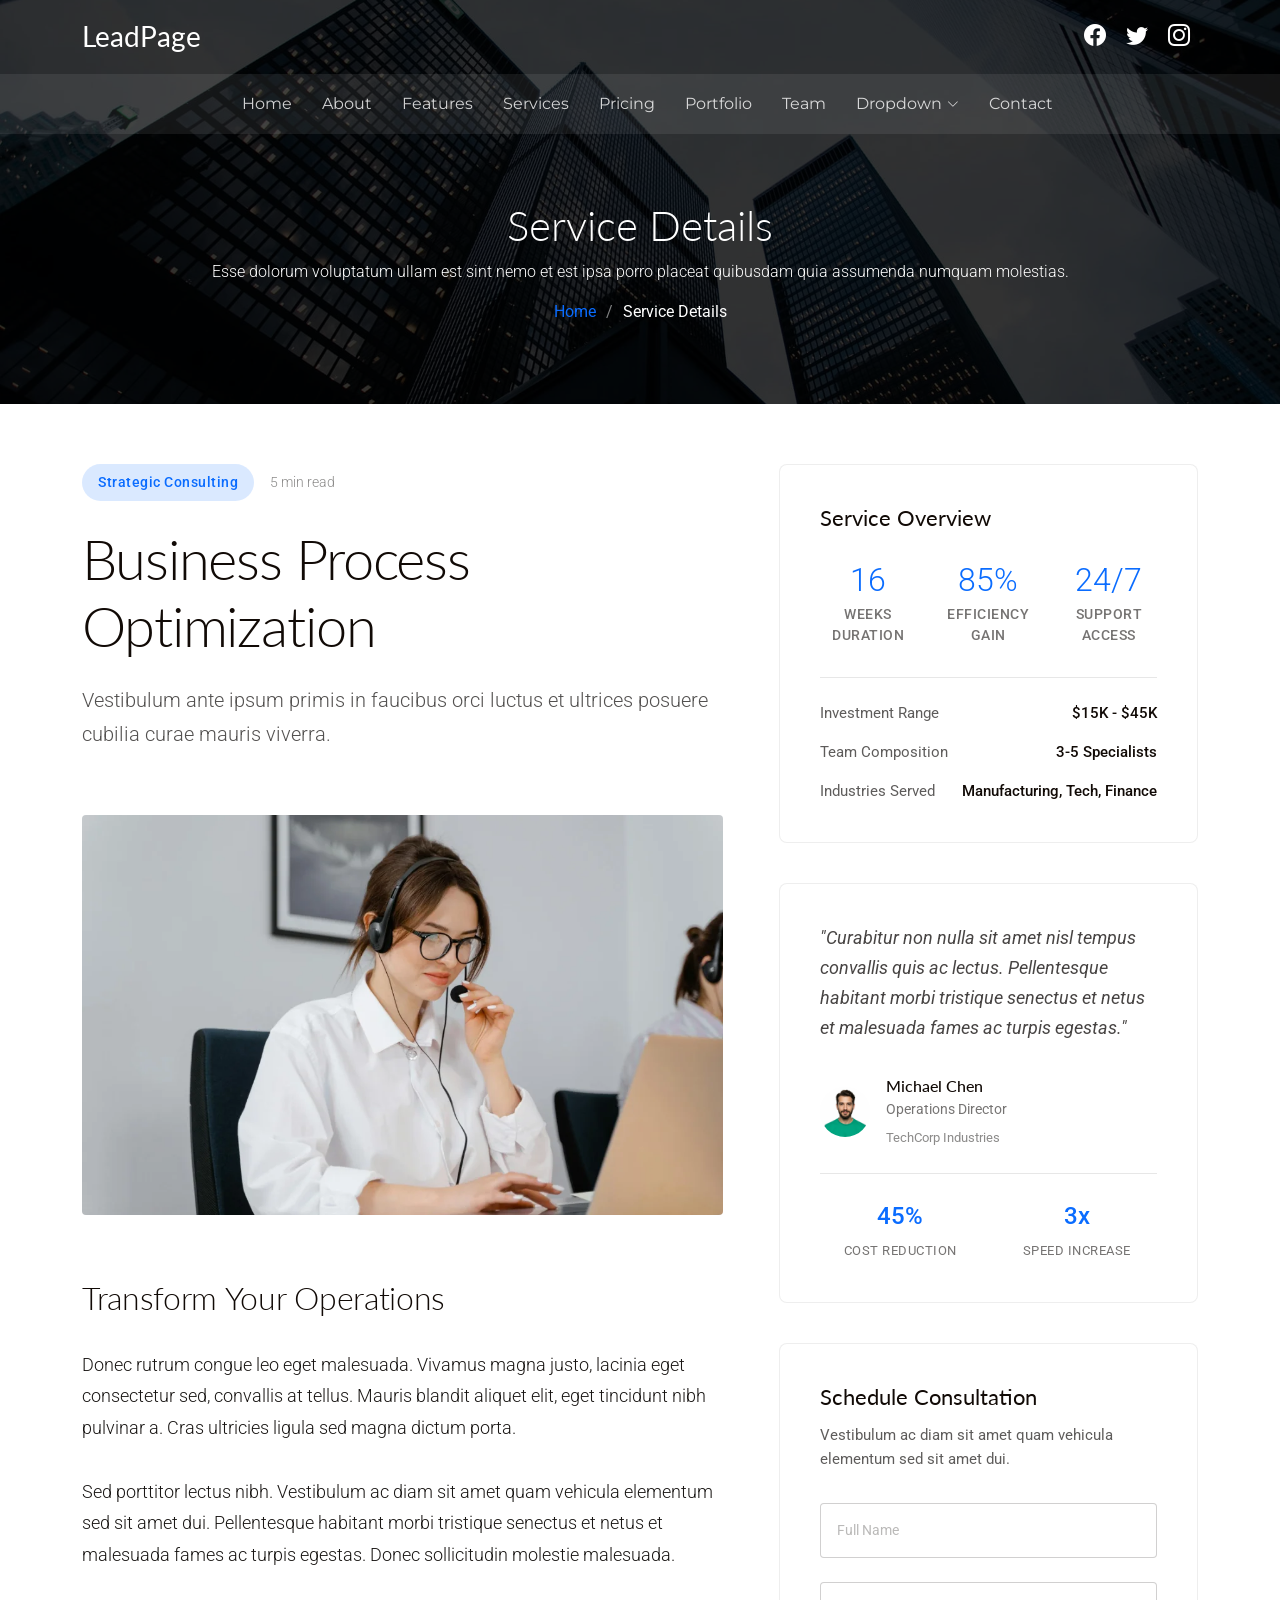
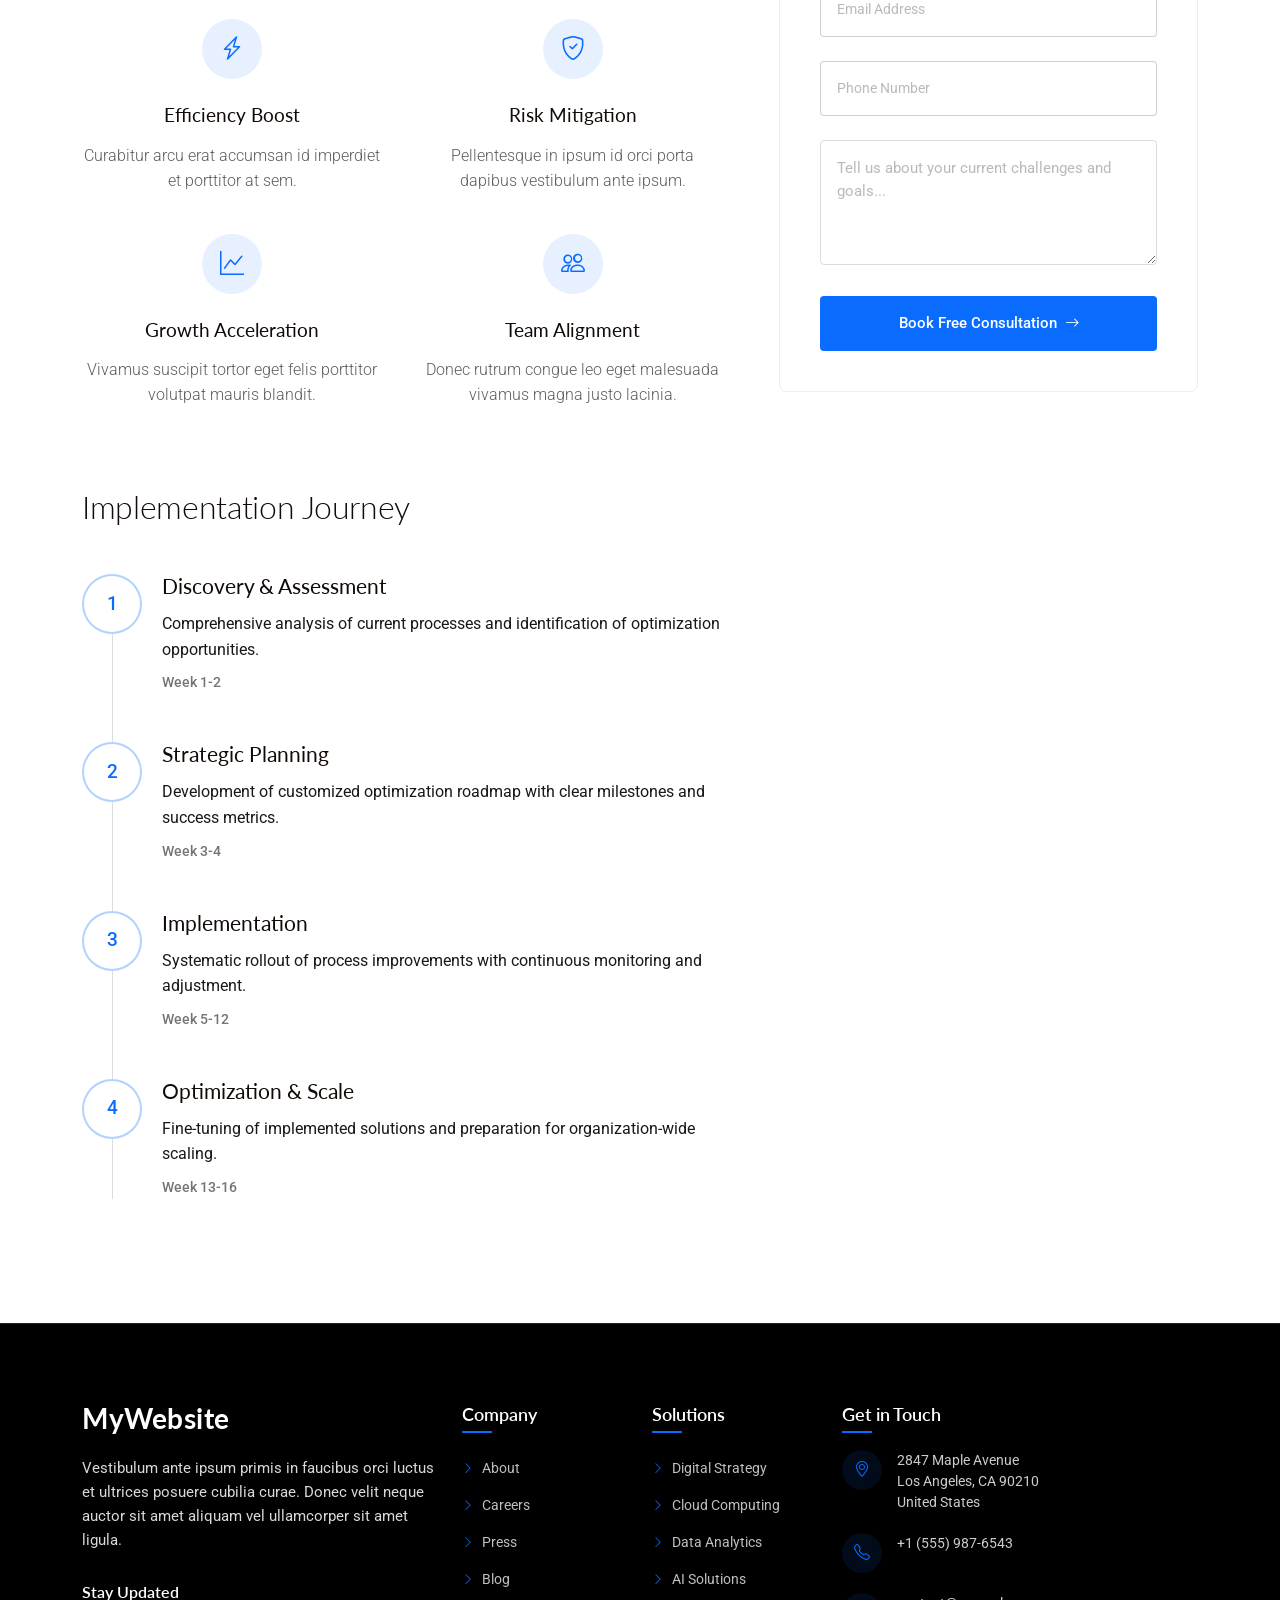
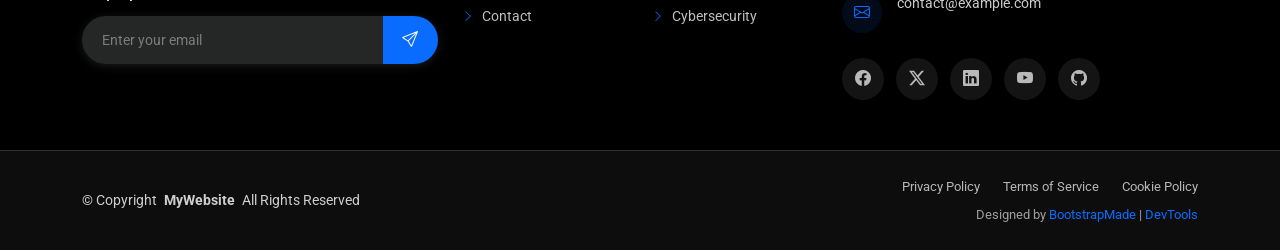
<file: service-details.html>
<!DOCTYPE html>
<html lang="en">

<head>
  <meta charset="utf-8">
  <meta content="width=device-width, initial-scale=1.0" name="viewport">
  <meta name="robots" content="noindex, nofollow">
  <title>Service Details - LeadPage Bootstrap Template</title>
  <meta name="description" content="">
  <meta name="keywords" content="">

  <!-- Favicons -->
  <link href="assets/img/favicon.png" rel="icon">
  <link href="assets/img/apple-touch-icon.png" rel="apple-touch-icon">

  <!-- Fonts -->
  <link href="https://fonts.googleapis.com" rel="preconnect">
  <link href="https://fonts.gstatic.com" rel="preconnect" crossorigin>
  <link href="https://fonts.googleapis.com/css2?family=Roboto:ital,wght@0,100;0,300;0,400;0,500;0,700;0,900;1,100;1,300;1,400;1,500;1,700;1,900&family=Montserrat:ital,wght@0,100;0,200;0,300;0,400;0,500;0,600;0,700;0,800;0,900;1,100;1,200;1,300;1,400;1,500;1,600;1,700;1,800;1,900&family=Lato:ital,wght@0,100;0,300;0,400;0,700;0,900;1,100;1,300;1,400;1,700;1,900&display=swap" rel="stylesheet">

  <!-- Vendor CSS Files -->
  <link href="assets/vendor/bootstrap/css/bootstrap.min.css" rel="stylesheet">
  <link href="assets/vendor/bootstrap-icons/bootstrap-icons.css" rel="stylesheet">
  <link href="assets/vendor/aos/aos.css" rel="stylesheet">
  <link href="assets/vendor/swiper/swiper-bundle.min.css" rel="stylesheet">
  <link href="assets/vendor/glightbox/css/glightbox.min.css" rel="stylesheet">

  <!-- Main CSS File -->
  <link href="assets/css/main.css" rel="stylesheet">

  <!-- =======================================================
  * Template Name: LeadPage
  * Template URL: https://bootstrapmade.com/leadpage-bootstrap-landing-page-template/
  * Updated: Aug 12 2025 with Bootstrap v5.3.7
  * Author: BootstrapMade.com
  * License: https://bootstrapmade.com/license/
  ======================================================== -->
</head>

<body class="service-details-page">

  <header id="header" class="header fixed-top">
    <div class="container-fluid container-xl position-relative">

      <div class="top-row d-flex align-items-center justify-content-between">
        <a href="index.html" class="logo d-flex align-items-center">
          <!-- Uncomment the line below if you also wish to use an image logo -->
          <!-- <img src="assets/img/logo.webp" alt=""> -->
          <h1 class="sitename">LeadPage</h1>
        </a>

        <div class="d-flex align-items-center">
          <div class="social-links">
            <a href="#" class="facebook"><i class="bi bi-facebook"></i></a>
            <a href="#" class="twitter"><i class="bi bi-twitter"></i></a>
            <a href="#" class="instagram"><i class="bi bi-instagram"></i></a>
          </div>
        </div>
      </div>

    </div>

    <div class="nav-wrap">
      <div class="container d-flex justify-content-center position-relative">
        <nav id="navmenu" class="navmenu">
          <ul>
            <li><a href="#hero">Home</a></li>
            <li><a href="#about">About</a></li>
            <li><a href="#features">Features</a></li>
            <li><a href="#services">Services</a></li>
            <li><a href="#pricing">Pricing</a></li>
            <li><a href="#portfolio">Portfolio</a></li>
            <li><a href="#team">Team</a></li>
            <li class="dropdown"><a href="#"><span>Dropdown</span> <i class="bi bi-chevron-down toggle-dropdown"></i></a>
              <ul>
                <li><a href="#">Dropdown 1</a></li>
                <li class="dropdown"><a href="#"><span>Deep Dropdown</span> <i class="bi bi-chevron-down toggle-dropdown"></i></a>
                  <ul>
                    <li><a href="#">Deep Dropdown 1</a></li>
                    <li><a href="#">Deep Dropdown 2</a></li>
                    <li><a href="#">Deep Dropdown 3</a></li>
                    <li><a href="#">Deep Dropdown 4</a></li>
                    <li><a href="#">Deep Dropdown 5</a></li>
                  </ul>
                </li>
                <li><a href="#">Dropdown 2</a></li>
                <li><a href="#">Dropdown 3</a></li>
                <li><a href="#">Dropdown 4</a></li>
              </ul>
            </li>
            <li><a href="#contact">Contact</a></li>
          </ul>
          <i class="mobile-nav-toggle d-xl-none bi bi-list"></i>
        </nav>
      </div>
    </div>

  </header>

  <main class="main">

    <!-- Page Title -->
    <div class="page-title dark-background" data-aos="fade" style="background-image: url(assets/img/bg/bg-2.webp);">
      <div class="container position-relative">
        <h1>Service Details</h1>
        <p>Esse dolorum voluptatum ullam est sint nemo et est ipsa porro placeat quibusdam quia assumenda numquam molestias.</p>
        <nav class="breadcrumbs">
          <ol>
            <li><a href="index.html">Home</a></li>
            <li class="current">Service Details</li>
          </ol>
        </nav>
      </div>
    </div><!-- End Page Title -->

    <!-- Service Details Section -->
    <section id="service-details" class="service-details section">

      <div class="container" data-aos="fade-up" data-aos-delay="100">

        <div class="row">

          <!-- Main Content Area -->
          <div class="col-lg-7">

            <!-- Hero Service Introduction -->
            <div class="service-hero" data-aos="fade-up" data-aos-delay="100">
              <div class="service-meta">
                <span class="service-category">Strategic Consulting</span>
                <span class="reading-time">5 min read</span>
              </div>
              <h1>Business Process Optimization</h1>
              <p class="service-description">Vestibulum ante ipsum primis in faucibus orci luctus et ultrices posuere cubilia curae mauris viverra.</p>
            </div>

            <!-- Service Visual -->
            <div class="service-visual" data-aos="zoom-in" data-aos-delay="200">
              <img src="assets/img/services/services-7.webp" alt="Business Process Optimization" class="img-fluid">
            </div>

            <!-- Service Content -->
            <div class="service-narrative" data-aos="fade-up" data-aos-delay="300">
              <h3>Transform Your Operations</h3>
              <p>Donec rutrum congue leo eget malesuada. Vivamus magna justo, lacinia eget consectetur sed, convallis at tellus. Mauris blandit aliquet elit, eget tincidunt nibh pulvinar a. Cras ultricies ligula sed magna dictum porta.</p>

              <p>Sed porttitor lectus nibh. Vestibulum ac diam sit amet quam vehicula elementum sed sit amet dui. Pellentesque habitant morbi tristique senectus et netus et malesuada fames ac turpis egestas. Donec sollicitudin molestie malesuada.</p>

              <!-- Key Benefits Grid -->
              <div class="benefits-grid" data-aos="fade-up" data-aos-delay="400">
                <div class="benefit-card">
                  <div class="benefit-icon">
                    <i class="bi bi-lightning-charge"></i>
                  </div>
                  <h4>Efficiency Boost</h4>
                  <p>Curabitur arcu erat accumsan id imperdiet et porttitor at sem.</p>
                </div>

                <div class="benefit-card">
                  <div class="benefit-icon">
                    <i class="bi bi-shield-check"></i>
                  </div>
                  <h4>Risk Mitigation</h4>
                  <p>Pellentesque in ipsum id orci porta dapibus vestibulum ante ipsum.</p>
                </div>

                <div class="benefit-card">
                  <div class="benefit-icon">
                    <i class="bi bi-graph-up"></i>
                  </div>
                  <h4>Growth Acceleration</h4>
                  <p>Vivamus suscipit tortor eget felis porttitor volutpat mauris blandit.</p>
                </div>

                <div class="benefit-card">
                  <div class="benefit-icon">
                    <i class="bi bi-people"></i>
                  </div>
                  <h4>Team Alignment</h4>
                  <p>Donec rutrum congue leo eget malesuada vivamus magna justo lacinia.</p>
                </div>
              </div>

            </div>

            <!-- Implementation Timeline -->
            <div class="timeline-section" data-aos="fade-up" data-aos-delay="500">
              <h3>Implementation Journey</h3>
              <div class="timeline">
                <div class="timeline-item">
                  <div class="timeline-marker">
                    <span>1</span>
                  </div>
                  <div class="timeline-content">
                    <h4>Discovery &amp; Assessment</h4>
                    <p>Comprehensive analysis of current processes and identification of optimization opportunities.</p>
                    <small>Week 1-2</small>
                  </div>
                </div>

                <div class="timeline-item">
                  <div class="timeline-marker">
                    <span>2</span>
                  </div>
                  <div class="timeline-content">
                    <h4>Strategic Planning</h4>
                    <p>Development of customized optimization roadmap with clear milestones and success metrics.</p>
                    <small>Week 3-4</small>
                  </div>
                </div>

                <div class="timeline-item">
                  <div class="timeline-marker">
                    <span>3</span>
                  </div>
                  <div class="timeline-content">
                    <h4>Implementation</h4>
                    <p>Systematic rollout of process improvements with continuous monitoring and adjustment.</p>
                    <small>Week 5-12</small>
                  </div>
                </div>

                <div class="timeline-item">
                  <div class="timeline-marker">
                    <span>4</span>
                  </div>
                  <div class="timeline-content">
                    <h4>Optimization &amp; Scale</h4>
                    <p>Fine-tuning of implemented solutions and preparation for organization-wide scaling.</p>
                    <small>Week 13-16</small>
                  </div>
                </div>
              </div>
            </div>

          </div><!-- End Main Content -->

          <!-- Service Sidebar -->
          <div class="col-lg-5">
            <div class="service-sidebar" data-aos="fade-up" data-aos-delay="200">

              <!-- Service Overview Card -->
              <div class="overview-card">
                <div class="overview-header">
                  <h4>Service Overview</h4>
                </div>
                <div class="overview-stats">
                  <div class="stat-item">
                    <div class="stat-number">16</div>
                    <div class="stat-label">Weeks Duration</div>
                  </div>
                  <div class="stat-item">
                    <div class="stat-number">85%</div>
                    <div class="stat-label">Efficiency Gain</div>
                  </div>
                  <div class="stat-item">
                    <div class="stat-number">24/7</div>
                    <div class="stat-label">Support Access</div>
                  </div>
                </div>

                <div class="overview-details">
                  <div class="detail-row">
                    <span class="detail-label">Investment Range</span>
                    <span class="detail-value">$15K - $45K</span>
                  </div>
                  <div class="detail-row">
                    <span class="detail-label">Team Composition</span>
                    <span class="detail-value">3-5 Specialists</span>
                  </div>
                  <div class="detail-row">
                    <span class="detail-label">Industries Served</span>
                    <span class="detail-value">Manufacturing, Tech, Finance</span>
                  </div>
                </div>
              </div>

              <!-- Client Success Story -->
              <div class="success-story">
                <div class="story-quote">
                  <p>"Curabitur non nulla sit amet nisl tempus convallis quis ac lectus. Pellentesque habitant morbi tristique senectus et netus et malesuada fames ac turpis egestas."</p>
                </div>
                <div class="story-author">
                  <img src="assets/img/person/person-m-8.webp" alt="Michael Chen" class="author-avatar">
                  <div class="author-details">
                    <h5>Michael Chen</h5>
                    <span>Operations Director</span>
                    <small>TechCorp Industries</small>
                  </div>
                </div>
                <div class="story-metrics">
                  <div class="metric">
                    <span class="metric-value">45%</span>
                    <span class="metric-label">Cost Reduction</span>
                  </div>
                  <div class="metric">
                    <span class="metric-value">3x</span>
                    <span class="metric-label">Speed Increase</span>
                  </div>
                </div>
              </div>

              <!-- Consultation Form -->
              <div class="consultation-form">
                <div class="form-header">
                  <h4>Schedule Consultation</h4>
                  <p>Vestibulum ac diam sit amet quam vehicula elementum sed sit amet dui.</p>
                </div>

                <form action="forms/consultation.php" method="post" class="php-email-form">
                  <div class="form-group">
                    <input type="text" name="name" class="form-input" placeholder="Full Name" required="">
                  </div>

                  <div class="form-group">
                    <input type="email" name="email" class="form-input" placeholder="Email Address" required="">
                  </div>

                  <div class="form-group">
                    <input type="tel" name="phone" class="form-input" placeholder="Phone Number">
                  </div>

                  <input type="hidden" name="subject" value="Business Process Optimization Consultation">

                  <div class="form-group">
                    <textarea name="message" class="form-input" rows="4" placeholder="Tell us about your current challenges and goals..." required=""></textarea>
                  </div>

                  <div class="loading">Loading</div>
                  <div class="error-message"></div>
                  <div class="sent-message">Your consultation request has been sent. Thank you!</div>

                  <button type="submit" class="btn-consultation">
                    <span>Book Free Consultation</span>
                    <i class="bi bi-arrow-right"></i>
                  </button>
                </form>
              </div>

            </div>
          </div><!-- End Sidebar -->

        </div>

      </div>

    </section><!-- /Service Details Section -->

  </main>

  <footer id="footer" class="footer dark-background">

    <div class="container">
      <div class="row gy-5">

        <div class="col-lg-4">
          <div class="footer-content">
            <a href="index.html" class="logo d-flex align-items-center mb-4">
              <span class="sitename">MyWebsite</span>
            </a>
            <p class="mb-4">Vestibulum ante ipsum primis in faucibus orci luctus et ultrices posuere cubilia curae. Donec velit neque auctor sit amet aliquam vel ullamcorper sit amet ligula.</p>

            <div class="newsletter-form">
              <h5>Stay Updated</h5>
              <form action="forms/newsletter.php" method="post" class="php-email-form">
                <div class="input-group">
                  <input type="email" name="email" class="form-control" placeholder="Enter your email" required="">
                  <button type="submit" class="btn-subscribe">
                    <i class="bi bi-send"></i>
                  </button>
                </div>
                <div class="loading">Loading</div>
                <div class="error-message"></div>
                <div class="sent-message">Thank you for subscribing!</div>
              </form>
            </div>
          </div>
        </div>

        <div class="col-lg-2 col-6">
          <div class="footer-links">
            <h4>Company</h4>
            <ul>
              <li><a href="#"><i class="bi bi-chevron-right"></i> About</a></li>
              <li><a href="#"><i class="bi bi-chevron-right"></i> Careers</a></li>
              <li><a href="#"><i class="bi bi-chevron-right"></i> Press</a></li>
              <li><a href="#"><i class="bi bi-chevron-right"></i> Blog</a></li>
              <li><a href="#"><i class="bi bi-chevron-right"></i> Contact</a></li>
            </ul>
          </div>
        </div>

        <div class="col-lg-2 col-6">
          <div class="footer-links">
            <h4>Solutions</h4>
            <ul>
              <li><a href="#"><i class="bi bi-chevron-right"></i> Digital Strategy</a></li>
              <li><a href="#"><i class="bi bi-chevron-right"></i> Cloud Computing</a></li>
              <li><a href="#"><i class="bi bi-chevron-right"></i> Data Analytics</a></li>
              <li><a href="#"><i class="bi bi-chevron-right"></i> AI Solutions</a></li>
              <li><a href="#"><i class="bi bi-chevron-right"></i> Cybersecurity</a></li>
            </ul>
          </div>
        </div>

        <div class="col-lg-4">
          <div class="footer-contact">
            <h4>Get in Touch</h4>
            <div class="contact-item">
              <div class="contact-icon">
                <i class="bi bi-geo-alt"></i>
              </div>
              <div class="contact-info">
                <p>2847 Maple Avenue<br>Los Angeles, CA 90210<br>United States</p>
              </div>
            </div>

            <div class="contact-item">
              <div class="contact-icon">
                <i class="bi bi-telephone"></i>
              </div>
              <div class="contact-info">
                <p>+1 (555) 987-6543</p>
              </div>
            </div>

            <div class="contact-item">
              <div class="contact-icon">
                <i class="bi bi-envelope"></i>
              </div>
              <div class="contact-info">
                <p>contact@example.com</p>
              </div>
            </div>

            <div class="social-links">
              <a href="#"><i class="bi bi-facebook"></i></a>
              <a href="#"><i class="bi bi-twitter-x"></i></a>
              <a href="#"><i class="bi bi-linkedin"></i></a>
              <a href="#"><i class="bi bi-youtube"></i></a>
              <a href="#"><i class="bi bi-github"></i></a>
            </div>
          </div>
        </div>

      </div>
    </div>

    <div class="footer-bottom">
      <div class="container">
        <div class="row align-items-center">
          <div class="col-lg-6">
            <div class="copyright">
              <p>© <span>Copyright</span> <strong class="px-1 sitename">MyWebsite</strong> <span>All Rights Reserved</span></p>
            </div>
          </div>
          <div class="col-lg-6">
            <div class="footer-bottom-links">
              <a href="#">Privacy Policy</a>
              <a href="#">Terms of Service</a>
              <a href="#">Cookie Policy</a>
            </div>
            <div class="credits">
              <!-- All the links in the footer should remain intact. -->
              <!-- You can delete the links only if you've purchased the pro version. -->
              <!-- Licensing information: https://bootstrapmade.com/license/ -->
              <!-- Purchase the pro version with working PHP/AJAX contact form: [buy-url] -->
              Designed by <a href="https://bootstrapmade.com/">BootstrapMade</a> | <a href="https://bootstrapmade.com/tools/">DevTools</a>
            </div>
          </div>
        </div>
      </div>
    </div>

  </footer>

  <!-- Scroll Top -->
  <a href="#" id="scroll-top" class="scroll-top d-flex align-items-center justify-content-center"><i class="bi bi-arrow-up-short"></i></a>

  <!-- Preloader -->
  <div id="preloader"></div>

  <!-- Vendor JS Files -->
  <script src="assets/vendor/bootstrap/js/bootstrap.bundle.min.js"></script>
  <script src="assets/vendor/php-email-form/validate.js"></script>
  <script src="assets/vendor/aos/aos.js"></script>
  <script src="assets/vendor/purecounter/purecounter_vanilla.js"></script>
  <script src="assets/vendor/swiper/swiper-bundle.min.js"></script>
  <script src="assets/vendor/imagesloaded/imagesloaded.pkgd.min.js"></script>
  <script src="assets/vendor/isotope-layout/isotope.pkgd.min.js"></script>
  <script src="assets/vendor/glightbox/js/glightbox.min.js"></script>

  <!-- Main JS File -->
  <script src="assets/js/main.js"></script>

</body>

</html>
</file>
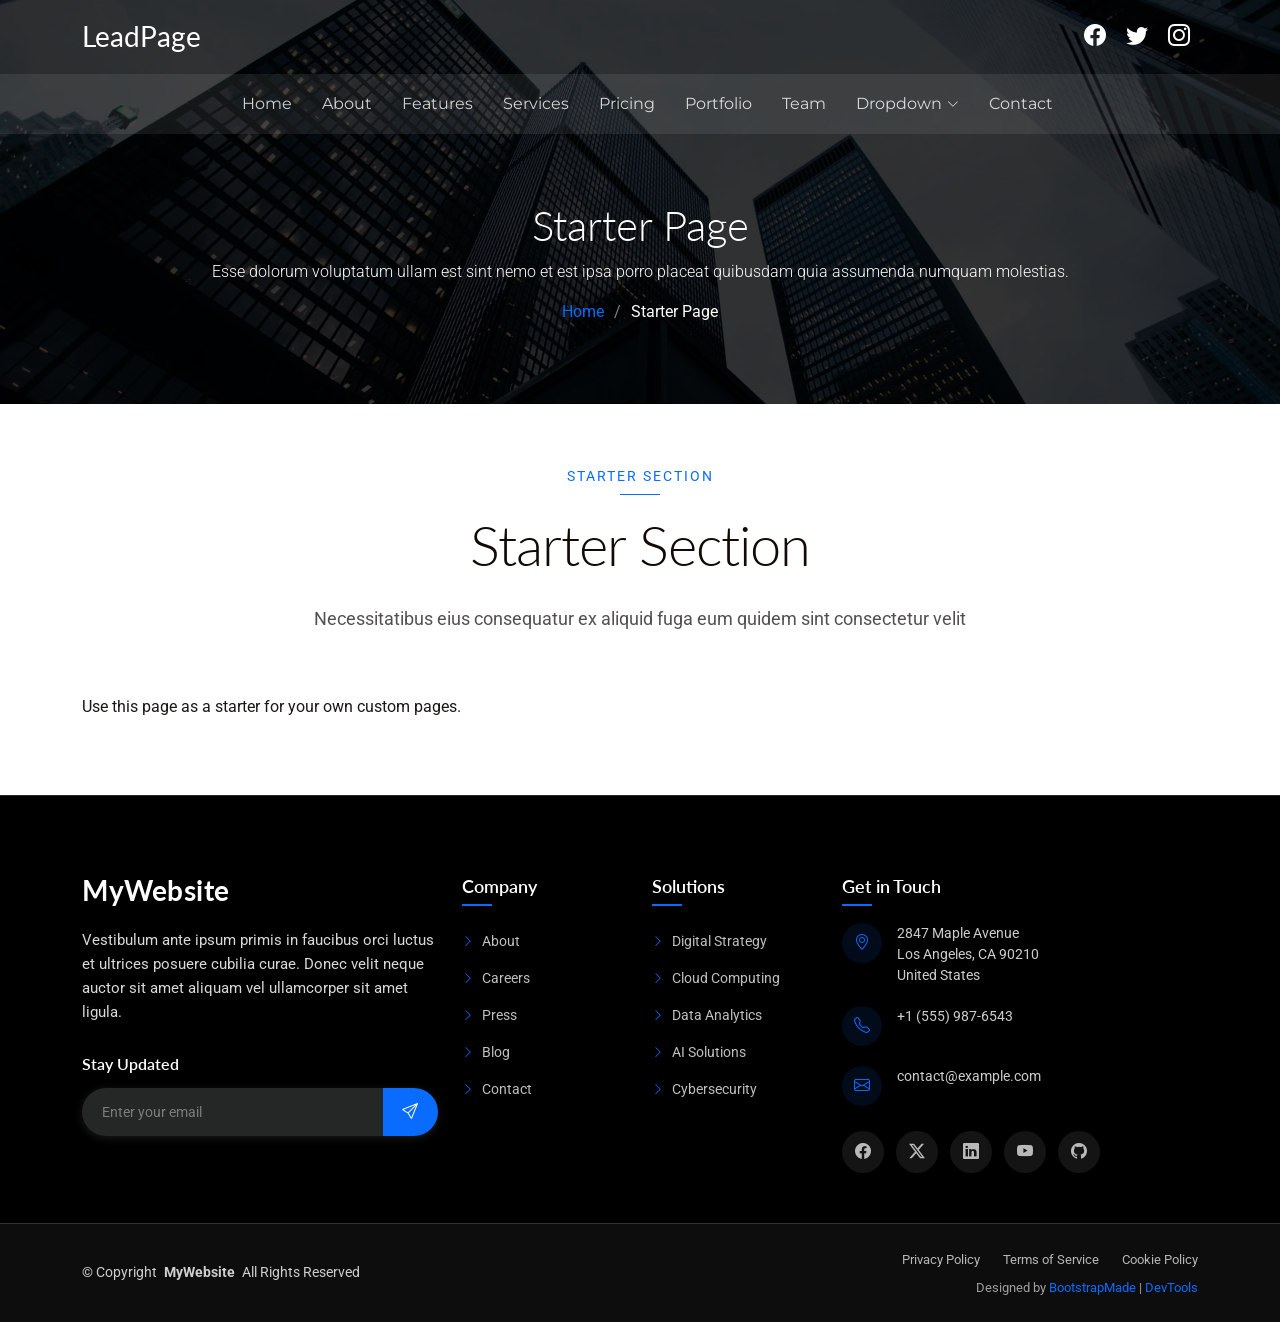
<file: starter-page.html>
<!DOCTYPE html>
<html lang="en">

<head>
  <meta charset="utf-8">
  <meta content="width=device-width, initial-scale=1.0" name="viewport">
  <meta name="robots" content="noindex, nofollow">
  <title>Starter Page - LeadPage Bootstrap Template</title>
  <meta name="description" content="">
  <meta name="keywords" content="">

  <!-- Favicons -->
  <link href="assets/img/favicon.png" rel="icon">
  <link href="assets/img/apple-touch-icon.png" rel="apple-touch-icon">

  <!-- Fonts -->
  <link href="https://fonts.googleapis.com" rel="preconnect">
  <link href="https://fonts.gstatic.com" rel="preconnect" crossorigin>
  <link href="https://fonts.googleapis.com/css2?family=Roboto:ital,wght@0,100;0,300;0,400;0,500;0,700;0,900;1,100;1,300;1,400;1,500;1,700;1,900&family=Montserrat:ital,wght@0,100;0,200;0,300;0,400;0,500;0,600;0,700;0,800;0,900;1,100;1,200;1,300;1,400;1,500;1,600;1,700;1,800;1,900&family=Lato:ital,wght@0,100;0,300;0,400;0,700;0,900;1,100;1,300;1,400;1,700;1,900&display=swap" rel="stylesheet">

  <!-- Vendor CSS Files -->
  <link href="assets/vendor/bootstrap/css/bootstrap.min.css" rel="stylesheet">
  <link href="assets/vendor/bootstrap-icons/bootstrap-icons.css" rel="stylesheet">
  <link href="assets/vendor/aos/aos.css" rel="stylesheet">
  <link href="assets/vendor/swiper/swiper-bundle.min.css" rel="stylesheet">
  <link href="assets/vendor/glightbox/css/glightbox.min.css" rel="stylesheet">

  <!-- Main CSS File -->
  <link href="assets/css/main.css" rel="stylesheet">

  <!-- =======================================================
  * Template Name: LeadPage
  * Template URL: https://bootstrapmade.com/leadpage-bootstrap-landing-page-template/
  * Updated: Aug 12 2025 with Bootstrap v5.3.7
  * Author: BootstrapMade.com
  * License: https://bootstrapmade.com/license/
  ======================================================== -->
</head>

<body class="starter-page-page">

  <header id="header" class="header fixed-top">
    <div class="container-fluid container-xl position-relative">

      <div class="top-row d-flex align-items-center justify-content-between">
        <a href="index.html" class="logo d-flex align-items-center">
          <!-- Uncomment the line below if you also wish to use an image logo -->
          <!-- <img src="assets/img/logo.webp" alt=""> -->
          <h1 class="sitename">LeadPage</h1>
        </a>

        <div class="d-flex align-items-center">
          <div class="social-links">
            <a href="#" class="facebook"><i class="bi bi-facebook"></i></a>
            <a href="#" class="twitter"><i class="bi bi-twitter"></i></a>
            <a href="#" class="instagram"><i class="bi bi-instagram"></i></a>
          </div>
        </div>
      </div>

    </div>

    <div class="nav-wrap">
      <div class="container d-flex justify-content-center position-relative">
        <nav id="navmenu" class="navmenu">
          <ul>
            <li><a href="#hero">Home</a></li>
            <li><a href="#about">About</a></li>
            <li><a href="#features">Features</a></li>
            <li><a href="#services">Services</a></li>
            <li><a href="#pricing">Pricing</a></li>
            <li><a href="#portfolio">Portfolio</a></li>
            <li><a href="#team">Team</a></li>
            <li class="dropdown"><a href="#"><span>Dropdown</span> <i class="bi bi-chevron-down toggle-dropdown"></i></a>
              <ul>
                <li><a href="#">Dropdown 1</a></li>
                <li class="dropdown"><a href="#"><span>Deep Dropdown</span> <i class="bi bi-chevron-down toggle-dropdown"></i></a>
                  <ul>
                    <li><a href="#">Deep Dropdown 1</a></li>
                    <li><a href="#">Deep Dropdown 2</a></li>
                    <li><a href="#">Deep Dropdown 3</a></li>
                    <li><a href="#">Deep Dropdown 4</a></li>
                    <li><a href="#">Deep Dropdown 5</a></li>
                  </ul>
                </li>
                <li><a href="#">Dropdown 2</a></li>
                <li><a href="#">Dropdown 3</a></li>
                <li><a href="#">Dropdown 4</a></li>
              </ul>
            </li>
            <li><a href="#contact">Contact</a></li>
          </ul>
          <i class="mobile-nav-toggle d-xl-none bi bi-list"></i>
        </nav>
      </div>
    </div>

  </header>

  <main class="main">

    <!-- Page Title -->
    <div class="page-title dark-background" data-aos="fade" style="background-image: url(assets/img/bg/bg-2.webp);">
      <div class="container position-relative">
        <h1>Starter Page</h1>
        <p>Esse dolorum voluptatum ullam est sint nemo et est ipsa porro placeat quibusdam quia assumenda numquam molestias.</p>
        <nav class="breadcrumbs">
          <ol>
            <li><a href="index.html">Home</a></li>
            <li class="current">Starter Page</li>
          </ol>
        </nav>
      </div>
    </div><!-- End Page Title -->

    <!-- Starter Section Section -->
    <section id="starter-section" class="starter-section section">

      <!-- Section Title -->
      <div class="container section-title" data-aos="fade-up">
        <span class="subtitle">Starter Section</span>
        <h2>Starter Section</h2>
        <p>Necessitatibus eius consequatur ex aliquid fuga eum quidem sint consectetur velit</p>
      </div><!-- End Section Title -->

      <div class="container" data-aos="fade-up">
        <p>Use this page as a starter for your own custom pages.</p>
      </div>

    </section><!-- /Starter Section Section -->

  </main>

  <footer id="footer" class="footer dark-background">

    <div class="container">
      <div class="row gy-5">

        <div class="col-lg-4">
          <div class="footer-content">
            <a href="index.html" class="logo d-flex align-items-center mb-4">
              <span class="sitename">MyWebsite</span>
            </a>
            <p class="mb-4">Vestibulum ante ipsum primis in faucibus orci luctus et ultrices posuere cubilia curae. Donec velit neque auctor sit amet aliquam vel ullamcorper sit amet ligula.</p>

            <div class="newsletter-form">
              <h5>Stay Updated</h5>
              <form action="forms/newsletter.php" method="post" class="php-email-form">
                <div class="input-group">
                  <input type="email" name="email" class="form-control" placeholder="Enter your email" required="">
                  <button type="submit" class="btn-subscribe">
                    <i class="bi bi-send"></i>
                  </button>
                </div>
                <div class="loading">Loading</div>
                <div class="error-message"></div>
                <div class="sent-message">Thank you for subscribing!</div>
              </form>
            </div>
          </div>
        </div>

        <div class="col-lg-2 col-6">
          <div class="footer-links">
            <h4>Company</h4>
            <ul>
              <li><a href="#"><i class="bi bi-chevron-right"></i> About</a></li>
              <li><a href="#"><i class="bi bi-chevron-right"></i> Careers</a></li>
              <li><a href="#"><i class="bi bi-chevron-right"></i> Press</a></li>
              <li><a href="#"><i class="bi bi-chevron-right"></i> Blog</a></li>
              <li><a href="#"><i class="bi bi-chevron-right"></i> Contact</a></li>
            </ul>
          </div>
        </div>

        <div class="col-lg-2 col-6">
          <div class="footer-links">
            <h4>Solutions</h4>
            <ul>
              <li><a href="#"><i class="bi bi-chevron-right"></i> Digital Strategy</a></li>
              <li><a href="#"><i class="bi bi-chevron-right"></i> Cloud Computing</a></li>
              <li><a href="#"><i class="bi bi-chevron-right"></i> Data Analytics</a></li>
              <li><a href="#"><i class="bi bi-chevron-right"></i> AI Solutions</a></li>
              <li><a href="#"><i class="bi bi-chevron-right"></i> Cybersecurity</a></li>
            </ul>
          </div>
        </div>

        <div class="col-lg-4">
          <div class="footer-contact">
            <h4>Get in Touch</h4>
            <div class="contact-item">
              <div class="contact-icon">
                <i class="bi bi-geo-alt"></i>
              </div>
              <div class="contact-info">
                <p>2847 Maple Avenue<br>Los Angeles, CA 90210<br>United States</p>
              </div>
            </div>

            <div class="contact-item">
              <div class="contact-icon">
                <i class="bi bi-telephone"></i>
              </div>
              <div class="contact-info">
                <p>+1 (555) 987-6543</p>
              </div>
            </div>

            <div class="contact-item">
              <div class="contact-icon">
                <i class="bi bi-envelope"></i>
              </div>
              <div class="contact-info">
                <p>contact@example.com</p>
              </div>
            </div>

            <div class="social-links">
              <a href="#"><i class="bi bi-facebook"></i></a>
              <a href="#"><i class="bi bi-twitter-x"></i></a>
              <a href="#"><i class="bi bi-linkedin"></i></a>
              <a href="#"><i class="bi bi-youtube"></i></a>
              <a href="#"><i class="bi bi-github"></i></a>
            </div>
          </div>
        </div>

      </div>
    </div>

    <div class="footer-bottom">
      <div class="container">
        <div class="row align-items-center">
          <div class="col-lg-6">
            <div class="copyright">
              <p>© <span>Copyright</span> <strong class="px-1 sitename">MyWebsite</strong> <span>All Rights Reserved</span></p>
            </div>
          </div>
          <div class="col-lg-6">
            <div class="footer-bottom-links">
              <a href="#">Privacy Policy</a>
              <a href="#">Terms of Service</a>
              <a href="#">Cookie Policy</a>
            </div>
            <div class="credits">
              <!-- All the links in the footer should remain intact. -->
              <!-- You can delete the links only if you've purchased the pro version. -->
              <!-- Licensing information: https://bootstrapmade.com/license/ -->
              <!-- Purchase the pro version with working PHP/AJAX contact form: [buy-url] -->
              Designed by <a href="https://bootstrapmade.com/">BootstrapMade</a> | <a href="https://bootstrapmade.com/tools/">DevTools</a>
            </div>
          </div>
        </div>
      </div>
    </div>

  </footer>

  <!-- Scroll Top -->
  <a href="#" id="scroll-top" class="scroll-top d-flex align-items-center justify-content-center"><i class="bi bi-arrow-up-short"></i></a>

  <!-- Preloader -->
  <div id="preloader"></div>

  <!-- Vendor JS Files -->
  <script src="assets/vendor/bootstrap/js/bootstrap.bundle.min.js"></script>
  <script src="assets/vendor/php-email-form/validate.js"></script>
  <script src="assets/vendor/aos/aos.js"></script>
  <script src="assets/vendor/purecounter/purecounter_vanilla.js"></script>
  <script src="assets/vendor/swiper/swiper-bundle.min.js"></script>
  <script src="assets/vendor/imagesloaded/imagesloaded.pkgd.min.js"></script>
  <script src="assets/vendor/isotope-layout/isotope.pkgd.min.js"></script>
  <script src="assets/vendor/glightbox/js/glightbox.min.js"></script>

  <!-- Main JS File -->
  <script src="assets/js/main.js"></script>

</body>

</html>
</file>
<file: assets/css/main.css>
/**
* Template Name: LeadPage
* Template URL: https://bootstrapmade.com/leadpage-bootstrap-landing-page-template/
* Updated: Aug 12 2025 with Bootstrap v5.3.7
* Author: BootstrapMade.com
* License: https://bootstrapmade.com/license/
*/

/*--------------------------------------------------------------
# Font & Color Variables
# Help: https://bootstrapmade.com/color-system/
--------------------------------------------------------------*/
/* Fonts */
:root {
  --default-font: "Roboto",  system-ui, -apple-system, "Segoe UI", Roboto, "Helvetica Neue", Arial, "Noto Sans", "Liberation Sans", sans-serif, "Apple Color Emoji", "Segoe UI Emoji", "Segoe UI Symbol", "Noto Color Emoji";
  --heading-font: "Lato",  sans-serif;
  --nav-font: "Montserrat",  sans-serif;
}

/* Global Colors - The following color variables are used throughout the website. Updating them here will change the color scheme of the entire website */
:root { 
  --background-color: #ffffff; /* Background color for the entire website, including individual sections */
  --default-color: #1a1715; /* Default color used for the majority of the text content across the entire website */
  --heading-color: #110a06; /* Color for headings, subheadings and title throughout the website */
  --accent-color: #0A6CFF; /* Accent color that represents your brand on the website. It's used for buttons, links, and other elements that need to stand out */
  --surface-color: #ffffff; /* The surface color is used as a background of boxed elements within sections, such as cards, icon boxes, or other elements that require a visual separation from the global background. */
  --contrast-color: #ffffff; /* Contrast color for text, ensuring readability against backgrounds of accent, heading, or default colors. */
}

/* Nav Menu Colors - The following color variables are used specifically for the navigation menu. They are separate from the global colors to allow for more customization options */
:root {
  --nav-color: rgba(255, 255, 255, 0.8);  /* The default color of the main navmenu links */
  --nav-hover-color: #0A6CFF; /* Applied to main navmenu links when they are hovered over or active */
  --nav-mobile-background-color: #ffffff; /* Used as the background color for mobile navigation menu */
  --nav-dropdown-background-color: #ffffff; /* Used as the background color for dropdown items that appear when hovering over primary navigation items */
  --nav-dropdown-color: #1a1715; /* Used for navigation links of the dropdown items in the navigation menu. */
  --nav-dropdown-hover-color: #0A6CFF; /* Similar to --nav-hover-color, this color is applied to dropdown navigation links when they are hovered over. */
}

/* Color Presets - These classes override global colors when applied to any section or element, providing reuse of the sam color scheme. */

.light-background {
  --background-color: #fffaf2;
  --surface-color: #ffffff;
}

.dark-background {
  --background-color: #000000;
  --default-color: #ffffff;
  --heading-color: #ffffff;
  --surface-color: #252626;
  --contrast-color: #ffffff;
}

/* Smooth scroll */
:root {
  scroll-behavior: smooth;
}

/*--------------------------------------------------------------
# General Styling & Shared Classes
--------------------------------------------------------------*/
body {
  color: var(--default-color);
  background-color: var(--background-color);
  font-family: var(--default-font);
}

a {
  color: var(--accent-color);
  text-decoration: none;
  transition: 0.3s;
}

a:hover {
  color: color-mix(in srgb, var(--accent-color), transparent 25%);
  text-decoration: none;
}

h1,
h2,
h3,
h4,
h5,
h6 {
  color: var(--heading-color);
  font-family: var(--heading-font);
}

/* PHP Email Form Messages
------------------------------*/
.php-email-form .error-message {
  display: none;
  background: #df1529;
  color: #ffffff;
  text-align: left;
  padding: 15px;
  margin-bottom: 24px;
  font-weight: 600;
}

.php-email-form .sent-message {
  display: none;
  color: #ffffff;
  background: #059652;
  text-align: center;
  padding: 15px;
  margin-bottom: 24px;
  font-weight: 600;
}

.php-email-form .loading {
  display: none;
  background: var(--surface-color);
  text-align: center;
  padding: 15px;
  margin-bottom: 24px;
}

.php-email-form .loading:before {
  content: "";
  display: inline-block;
  border-radius: 50%;
  width: 24px;
  height: 24px;
  margin: 0 10px -6px 0;
  border: 3px solid var(--accent-color);
  border-top-color: var(--surface-color);
  animation: php-email-form-loading 1s linear infinite;
}

@keyframes php-email-form-loading {
  0% {
    transform: rotate(0deg);
  }

  100% {
    transform: rotate(360deg);
  }
}

/*--------------------------------------------------------------
# Global Header
--------------------------------------------------------------*/
.header {
  --background-color: rgba(255, 255, 255, 0);
  --default-color: #ffffff;
  --heading-color: #ffffff;
  color: var(--default-color);
  background-color: var(--background-color);
  /* background-color: white; */
  transition: all 0.5s;
  z-index: 997;
  padding: 20px 0 0 0;
}

.header .top-row {
  padding-bottom: 10px;
}

.header .top-row .logo {
  text-decoration: none;
}

.header .top-row .logo img {
  max-height: 40px;
  margin-right: 10px;
}

.header .top-row .logo .sitename {
  font-size: 28px;
  font-weight: 400;
  color: var(--heading-color);
  font-family: var(--heading-font);
  margin: 0;
}

.header .social-links a {
  color: var(--heading-color);
  padding: 0 8px;
  display: inline-block;
  font-size: 22px;
  line-height: 1;
  transition: 0.3s;
}

.header .social-links a:hover {
  color: var(--accent-color);
}

@media (max-width: 1200px) {
  .header .social-links {
    padding-right: 40px;
  }
}

.header .nav-wrap {
  background-color: color-mix(in srgb, var(--default-color), transparent 92%);
  margin-top: 10px;
  display: flex;
  justify-content: center;
}

.header .mobile-nav-toggle {
  position: fixed;
  top: 20px;
  right: 5px;
}

/* Global Header on Scroll
------------------------------*/
.scrolled .header {
  /* --background-color: #1a1715; */
  --background-color: #434343;
}

/*--------------------------------------------------------------
# Navigation Menu
--------------------------------------------------------------*/
/* Navmenu - Desktop */
@media (min-width: 1200px) {
  .navmenu {
    padding: 0;
  }

  .navmenu ul {
    margin: 0;
    padding: 0;
    display: flex;
    list-style: none;
    align-items: center;
  }

  .navmenu li {
    position: relative;
  }

  .navmenu a,
  .navmenu a:focus {
    color: var(--nav-color);
    padding: 18px 15px;
    font-size: 16px;
    font-family: var(--nav-font);
    font-weight: 400;
    display: flex;
    align-items: center;
    justify-content: space-between;
    white-space: nowrap;
    transition: 0.3s;
  }

  .navmenu a i,
  .navmenu a:focus i {
    font-size: 12px;
    line-height: 0;
    margin-left: 5px;
    transition: 0.3s;
  }

  .navmenu li:last-child a {
    padding-right: 0;
  }

  .navmenu li:hover>a,
  .navmenu .active,
  .navmenu .active:focus {
    color: var(--nav-hover-color);
  }

  .navmenu .dropdown ul {
    margin: 0;
    padding: 10px 0;
    background: var(--nav-dropdown-background-color);
    display: block;
    position: absolute;
    visibility: hidden;
    left: 14px;
    top: 130%;
    opacity: 0;
    transition: 0.3s;
    border-radius: 4px;
    z-index: 99;
    box-shadow: 0px 0px 30px rgba(0, 0, 0, 0.1);
  }

  .navmenu .dropdown ul li {
    min-width: 200px;
  }

  .navmenu .dropdown ul a {
    padding: 10px 20px;
    font-size: 15px;
    text-transform: none;
    color: var(--nav-dropdown-color);
  }

  .navmenu .dropdown ul a i {
    font-size: 12px;
  }

  .navmenu .dropdown ul a:hover,
  .navmenu .dropdown ul .active:hover,
  .navmenu .dropdown ul li:hover>a {
    color: var(--nav-dropdown-hover-color);
  }

  .navmenu .dropdown:hover>ul {
    opacity: 1;
    top: 100%;
    visibility: visible;
  }

  .navmenu .dropdown .dropdown ul {
    top: 0;
    left: -90%;
    visibility: hidden;
  }

  .navmenu .dropdown .dropdown:hover>ul {
    opacity: 1;
    top: 0;
    left: -100%;
    visibility: visible;
  }
}

/* Navmenu - Mobile */
@media (max-width: 1199px) {
  .mobile-nav-toggle {
    color: var(--nav-color);
    font-size: 28px;
    line-height: 0;
    margin-right: 10px;
    cursor: pointer;
    transition: color 0.3s;
  }

  .navmenu {
    padding: 0;
    z-index: 9997;
  }

  .navmenu ul {
    display: none;
    list-style: none;
    position: absolute;
    inset: 60px 20px 20px 20px;
    padding: 10px 0;
    margin: 0;
    border-radius: 6px;
    background-color: var(--nav-mobile-background-color);
    overflow-y: auto;
    transition: 0.3s;
    z-index: 9998;
    box-shadow: 0px 0px 30px rgba(0, 0, 0, 0.1);
  }

  .navmenu a,
  .navmenu a:focus {
    color: var(--nav-dropdown-color);
    padding: 10px 20px;
    font-family: var(--nav-font);
    font-size: 17px;
    font-weight: 500;
    display: flex;
    align-items: center;
    justify-content: space-between;
    white-space: nowrap;
    transition: 0.3s;
  }

  .navmenu a i,
  .navmenu a:focus i {
    font-size: 12px;
    line-height: 0;
    margin-left: 5px;
    width: 30px;
    height: 30px;
    display: flex;
    align-items: center;
    justify-content: center;
    border-radius: 50%;
    transition: 0.3s;
    background-color: color-mix(in srgb, var(--accent-color), transparent 90%);
  }

  .navmenu a i:hover,
  .navmenu a:focus i:hover {
    background-color: var(--accent-color);
    color: var(--contrast-color);
  }

  .navmenu a:hover,
  .navmenu .active,
  .navmenu .active:focus {
    color: var(--nav-dropdown-hover-color);
  }

  .navmenu .active i,
  .navmenu .active:focus i {
    background-color: var(--accent-color);
    color: var(--contrast-color);
    transform: rotate(180deg);
  }

  .navmenu .dropdown ul {
    position: static;
    display: none;
    z-index: 99;
    padding: 10px 0;
    margin: 10px 20px;
    background-color: var(--nav-dropdown-background-color);
    border: 1px solid color-mix(in srgb, var(--default-color), transparent 90%);
    box-shadow: none;
    transition: all 0.5s ease-in-out;
  }

  .navmenu .dropdown ul ul {
    background-color: rgba(33, 37, 41, 0.1);
  }

  .navmenu .dropdown>.dropdown-active {
    display: block;
    background-color: rgba(33, 37, 41, 0.03);
  }

  .mobile-nav-active {
    overflow: hidden;
  }

  .mobile-nav-active .mobile-nav-toggle {
    color: #fff;
    position: absolute;
    font-size: 32px;
    top: 15px;
    right: 15px;
    margin-right: 0;
    z-index: 9999;
  }

  .mobile-nav-active .navmenu {
    position: fixed;
    overflow: hidden;
    inset: 0;
    background: rgba(33, 37, 41, 0.8);
    transition: 0.3s;
  }

  .mobile-nav-active .navmenu>ul {
    display: block;
  }
}

/*--------------------------------------------------------------
# Global Footer
--------------------------------------------------------------*/
.footer {
  color: var(--default-color);
  background: var(--background-color);
  font-size: 14px;
  padding: 80px 0 0;
  position: relative;
  border-top: 1px solid color-mix(in srgb, var(--default-color), transparent 85%);
}

.footer .footer-content .logo {
  line-height: 1;
}

.footer .footer-content .logo span {
  color: var(--heading-color);
  font-size: 28px;
  font-weight: 700;
  letter-spacing: 0.5px;
  font-family: var(--heading-font);
}

.footer .footer-content p {
  font-size: 15px;
  line-height: 1.6;
  color: color-mix(in srgb, var(--default-color), transparent 15%);
}

.footer .newsletter-form {
  margin-top: 30px;
}

.footer .newsletter-form h5 {
  color: var(--heading-color);
  font-size: 16px;
  font-weight: 600;
  margin-bottom: 15px;
  font-family: var(--heading-font);
}

.footer .newsletter-form .input-group {
  position: relative;
  display: flex;
  border-radius: 50px;
  overflow: hidden;
  box-shadow: 0 2px 10px color-mix(in srgb, var(--default-color), transparent 90%);
}

.footer .newsletter-form input[type=email] {
  flex: 1;
  padding: 12px 20px;
  border: none;
  background-color: var(--surface-color);
  color: var(--default-color);
  font-size: 14px;
}

.footer .newsletter-form input[type=email]:focus {
  outline: none;
  box-shadow: none;
}

.footer .newsletter-form input[type=email]::placeholder {
  color: color-mix(in srgb, var(--default-color), transparent 60%);
}

.footer .newsletter-form .btn-subscribe {
  background-color: var(--accent-color);
  color: var(--contrast-color);
  border: none;
  padding: 12px 20px;
  cursor: pointer;
  transition: 0.3s;
}

.footer .newsletter-form .btn-subscribe:hover {
  background-color: color-mix(in srgb, var(--accent-color), black 10%);
}

.footer .newsletter-form .btn-subscribe i {
  font-size: 16px;
}

.footer .newsletter-form .loading,
.footer .newsletter-form .error-message,
.footer .newsletter-form .sent-message {
  font-size: 13px;
  margin-top: 8px;
}

.footer h4 {
  color: var(--heading-color);
  font-size: 18px;
  font-weight: 600;
  margin-bottom: 25px;
  position: relative;
  font-family: var(--heading-font);
}

.footer h4:after {
  content: "";
  position: absolute;
  left: 0;
  bottom: -8px;
  width: 30px;
  height: 2px;
  background-color: var(--accent-color);
}

.footer .footer-links ul {
  list-style: none;
  padding: 0;
  margin: 0;
}

.footer .footer-links ul li {
  padding: 8px 0;
  display: flex;
  align-items: center;
  transition: 0.3s;
}

.footer .footer-links ul li:hover {
  transform: translateX(5px);
}

.footer .footer-links ul a {
  color: color-mix(in srgb, var(--default-color), transparent 25%);
  text-decoration: none;
  display: flex;
  align-items: center;
  font-size: 14px;
  transition: 0.3s;
}

.footer .footer-links ul a:hover {
  color: var(--accent-color);
}

.footer .footer-links ul a i {
  margin-right: 8px;
  font-size: 12px;
  color: var(--accent-color);
}

.footer .footer-contact .contact-item {
  display: flex;
  align-items: flex-start;
  margin-bottom: 20px;
}

.footer .footer-contact .contact-item .contact-icon {
  width: 40px;
  height: 40px;
  background-color: color-mix(in srgb, var(--accent-color), transparent 90%);
  border-radius: 50%;
  display: flex;
  align-items: center;
  justify-content: center;
  margin-right: 15px;
  flex-shrink: 0;
}

.footer .footer-contact .contact-item .contact-icon i {
  color: var(--accent-color);
  font-size: 16px;
}

.footer .footer-contact .contact-item .contact-info p {
  margin: 0;
  color: color-mix(in srgb, var(--default-color), transparent 20%);
  font-size: 14px;
  line-height: 1.5;
}

.footer .social-links {
  display: flex;
  gap: 12px;
  margin-top: 25px;
}

.footer .social-links a {
  width: 42px;
  height: 42px;
  background-color: color-mix(in srgb, var(--default-color), transparent 92%);
  color: color-mix(in srgb, var(--default-color), transparent 30%);
  display: flex;
  align-items: center;
  justify-content: center;
  border-radius: 50%;
  transition: 0.3s;
  text-decoration: none;
}

.footer .social-links a:hover {
  background-color: var(--accent-color);
  color: var(--contrast-color);
  transform: translateY(-3px);
}

.footer .social-links a i {
  font-size: 16px;
}

.footer .footer-bottom {
  margin-top: 50px;
  padding: 25px 0;
  background-color: color-mix(in srgb, var(--default-color), transparent 95%);
  border-top: 1px solid color-mix(in srgb, var(--default-color), transparent 85%);
}

.footer .footer-bottom .copyright p {
  margin: 0;
  font-size: 14px;
  color: color-mix(in srgb, var(--default-color), transparent 20%);
}

@media (max-width: 991px) {
  .footer .footer-bottom .copyright p {
    text-align: center;
    margin-bottom: 15px;
  }
}

.footer .footer-bottom .footer-bottom-links {
  text-align: right;
  margin-bottom: 8px;
}

@media (max-width: 991px) {
  .footer .footer-bottom .footer-bottom-links {
    text-align: center;
    margin-bottom: 10px;
  }
}

.footer .footer-bottom .footer-bottom-links a {
  color: color-mix(in srgb, var(--default-color), transparent 30%);
  font-size: 13px;
  margin-left: 20px;
  text-decoration: none;
}

.footer .footer-bottom .footer-bottom-links a:first-child {
  margin-left: 0;
}

.footer .footer-bottom .footer-bottom-links a:hover {
  color: var(--accent-color);
}

@media (max-width: 991px) {
  .footer .footer-bottom .footer-bottom-links a {
    margin: 0 10px;
  }
}

.footer .footer-bottom .credits {
  text-align: right;
  font-size: 13px;
  color: color-mix(in srgb, var(--default-color), transparent 40%);
}

@media (max-width: 991px) {
  .footer .footer-bottom .credits {
    text-align: center;
  }
}

.footer .footer-bottom .credits a {
  color: var(--accent-color);
  text-decoration: none;
}

.footer .footer-bottom .credits a:hover {
  text-decoration: underline;
}

@media (max-width: 768px) {
  .footer {
    padding: 60px 0 0;
  }

  .footer .footer-content {
    text-align: center;
    margin-bottom: 40px;
  }

  .footer .footer-links,
  .footer .footer-contact {
    margin-bottom: 40px;
  }
}

input[type=text],
input[type=email],
textarea {
  color: var(--default-color);
  background-color: var(--surface-color);
  font-size: 14px;
  border-color: color-mix(in srgb, var(--default-color), transparent 80%);
}

input[type=text]:focus,
input[type=email]:focus,
textarea:focus {
  border-color: var(--accent-color);
}

input[type=text]::placeholder,
input[type=email]::placeholder,
textarea::placeholder {
  color: color-mix(in srgb, var(--default-color), transparent 70%);
}

/*--------------------------------------------------------------
# Preloader
--------------------------------------------------------------*/
#preloader {
  position: fixed;
  inset: 0;
  z-index: 999999;
  overflow: hidden;
  background: var(--background-color);
  transition: all 0.6s ease-out;
}

#preloader:before {
  content: "";
  position: fixed;
  top: calc(50% - 30px);
  left: calc(50% - 30px);
  border: 6px solid #ffffff;
  border-color: var(--accent-color) transparent var(--accent-color) transparent;
  border-radius: 50%;
  width: 60px;
  height: 60px;
  animation: animate-preloader 1.5s linear infinite;
}

@keyframes animate-preloader {
  0% {
    transform: rotate(0deg);
  }

  100% {
    transform: rotate(360deg);
  }
}

/*--------------------------------------------------------------
# Scroll Top Button
--------------------------------------------------------------*/
.scroll-top {
  position: fixed;
  visibility: hidden;
  opacity: 0;
  right: 15px;
  bottom: 15px;
  z-index: 99999;
  background-color: var(--accent-color);
  width: 40px;
  height: 40px;
  border-radius: 4px;
  transition: all 0.4s;
}

.scroll-top i {
  font-size: 24px;
  color: var(--contrast-color);
  line-height: 0;
}

.scroll-top:hover {
  background-color: color-mix(in srgb, var(--accent-color), transparent 20%);
  color: var(--contrast-color);
}

.scroll-top.active {
  visibility: visible;
  opacity: 1;
}

/*--------------------------------------------------------------
# Disable aos animation delay on mobile devices
--------------------------------------------------------------*/
@media screen and (max-width: 768px) {
  [data-aos-delay] {
    transition-delay: 0 !important;
  }
}

/*--------------------------------------------------------------
# Global Page Titles & Breadcrumbs
--------------------------------------------------------------*/
.page-title {
  color: var(--default-color);
  background-color: var(--background-color);
  background-size: cover;
  background-position: center;
  background-repeat: no-repeat;
  padding: 200px 0 80px 0;
  text-align: center;
  position: relative;
}

.page-title:before {
  content: "";
  background-color: color-mix(in srgb, var(--background-color), transparent 20%);
  position: absolute;
  inset: 0;
}

.page-title h1 {
  font-size: 42px;
  font-weight: 300;
  margin-bottom: 10px;
}

.page-title p {
  font-weight: 300;
}

.page-title .breadcrumbs ol {
  display: flex;
  flex-wrap: wrap;
  list-style: none;
  justify-content: center;
  padding: 0;
  margin: 0;
  font-size: 16px;
  font-weight: 400;
}

.page-title .breadcrumbs ol li+li {
  padding-left: 10px;
}

.page-title .breadcrumbs ol li+li::before {
  content: "/";
  display: inline-block;
  padding-right: 10px;
  color: color-mix(in srgb, var(--default-color), transparent 50%);
}

/*--------------------------------------------------------------
# Global Sections
--------------------------------------------------------------*/
section,
.section {
  color: var(--default-color);
  background-color: var(--background-color);
  padding: 60px 0;
  scroll-margin-top: 133px;
  overflow: clip;
}

@media (max-width: 1199px) {

  section,
  .section {
    scroll-margin-top: 73px;
  }
}

/*--------------------------------------------------------------
# Global Section Titles
--------------------------------------------------------------*/
.section-title {
  text-align: center;
  padding-bottom: 60px;
  position: relative;
}

.section-title h2 {
  font-size: 3.5rem;
  font-weight: 300;
  line-height: 1.2;
  color: var(--heading-color);
  margin-bottom: 1.5rem;
  letter-spacing: -1px;
}

@media (max-width: 768px) {
  .section-title h2 {
    font-size: 2.5rem;
  }
}

.section-title .subtitle {
  display: inline-block;
  font-size: 0.875rem;
  font-weight: 400;
  color: var(--accent-color);
  text-transform: uppercase;
  letter-spacing: 2px;
  margin-bottom: 1.5rem;
  position: relative;
}

.section-title .subtitle::after {
  content: "";
  position: absolute;
  bottom: -8px;
  left: 50%;
  transform: translateX(-50%);
  width: 40px;
  height: 1px;
  background: var(--accent-color);
}

.section-title p {
  font-size: 1.125rem;
  line-height: 1.8;
  color: color-mix(in srgb, var(--default-color), transparent 25%);
  max-width: 900px;
  margin: 0 auto;
  text-wrap: balance;
}

/*--------------------------------------------------------------
# Hero Section
--------------------------------------------------------------*/
.hero {
  padding: 148px 0 48px;
  min-height: 100vh;
  position: relative;
  display: flex;
  align-items: center;
  overflow: hidden;
}

.hero .hero-content {
  width: 100%;
  position: relative;
  display: flex;
  align-items: center;
  z-index: 3;
}

.hero .video-background {
  position: absolute;
  top: 0;
  left: 0;
  width: 100%;
  height: 100%;
  z-index: 1;
}

.hero .video-background video {
  width: 100%;
  height: 100%;
  object-fit: cover;
}

.hero .video-overlay {
  position: absolute;
  top: 0;
  left: 0;
  width: 100%;
  height: 100%;
  background: color-mix(in srgb, var(--background-color), transparent 20%);
  z-index: 2;
}

.hero .hero-brand {
  display: flex;
  flex-direction: column;
  align-items: center;
  margin-bottom: 1rem;
}

.hero .hero-brand img {
  height: auto;
}

.hero .hero-brand-mark {
  width: clamp(4.25rem, 7vw, 6rem);
}

.hero .hero-brand-name {
  width: min(100%, clamp(21rem, 64vw, 46rem));
}

.hero h1 {
  font-size: clamp(1.5rem, 3.5vw, 2.75rem);
  font-weight: 700;
  max-width: 30ch;
  margin: 0 auto 1rem;
  line-height: 1.2;
}

.hero p {
  max-width: 64ch;
  font-size: clamp(1rem, 1.5vw, 1.125rem);
  margin: 0 auto 1rem;
  color: color-mix(in srgb, var(--default-color), transparent 12%);
  line-height: 1.6;
}

.hero .hero-buttons {
  display: flex;
  gap: 1rem;
  justify-content: center;
  flex-wrap: wrap;
}

.hero .hero-buttons .btn {
  padding: 0.875rem 2rem;
  font-weight: 600;
  border-radius: 50px;
  transition: all 0.3s ease;
  text-decoration: none;
  border: 2px solid transparent;
  font-size: 1rem;
}

.hero .hero-buttons .btn.btn-primary {
  background-color: var(--accent-color);
  color: var(--contrast-color);
  border-color: var(--accent-color);
}

.hero .hero-buttons .btn.btn-primary:hover {
  background-color: color-mix(in srgb, var(--accent-color), black 15%);
  border-color: color-mix(in srgb, var(--accent-color), black 15%);
  transform: translateY(-2px);
}

.hero .hero-buttons .btn.btn-outline {
  background-color: transparent;
  color: color-mix(in srgb, var(--default-color), transparent 20%);
  border-color: color-mix(in srgb, var(--default-color), transparent 50%);
}

.hero .hero-buttons .btn.btn-outline:hover {
  transform: translateY(-2px);
  border-color: var(--accent-color);
  color: var(--accent-color);
}

@media (max-width: 576px) {
  .hero .hero-buttons .btn {
    padding: 0.75rem 1.5rem;
    font-size: 0.9rem;
  }
}

@media (max-width: 1199px) {
  .hero {
    padding: 104px 0 40px;
  }
}

/*--------------------------------------------------------------
# About Section
--------------------------------------------------------------*/
.about {
  padding-top: 60px;
  background-color: var(--background-color);
  padding-bottom: 20px;
}

.about .content h2 {
  font-family: var(--heading-font);
  font-size: 2.5rem;
  font-weight: 300;
  line-height: 1.3;
  color: var(--heading-color);
  margin-bottom: 2rem;
  letter-spacing: -0.02em;
}

@media (max-width: 768px) {
  .about .content h2 {
    font-size: 2rem;
  }
}

.about .content p {
  font-size: 1.125rem;
  line-height: 1.8;
  color: var(--default-color);
  margin-bottom: 2rem;
}

.about .content p.lead {
  font-size: 1.25rem;
  font-weight: 300;
  color: color-mix(in srgb, var(--default-color), transparent 10%);
  margin-bottom: 2.5rem;
}

.about .stats-wrapper {
  display: flex;
  gap: 3rem;
  margin: 3rem 0;
  padding: 2.5rem 0;
  border-top: 1px solid color-mix(in srgb, var(--default-color), transparent 90%);
  border-bottom: 1px solid color-mix(in srgb, var(--default-color), transparent 90%);
}

@media (max-width: 576px) {
  .about .stats-wrapper {
    flex-direction: column;
    gap: 2rem;
    text-align: center;
  }
}

.about .stats-wrapper .stat-item {
  display: flex;
  flex-direction: column;
}

.about .stats-wrapper .stat-item .number {
  font-size: 3rem;
  font-weight: 200;
  color: var(--accent-color);
  line-height: 1;
  margin-bottom: 0.5rem;
}

.about .stats-wrapper .stat-item .label {
  font-size: 0.875rem;
  color: color-mix(in srgb, var(--default-color), transparent 30%);
  text-transform: uppercase;
  letter-spacing: 0.1em;
  font-weight: 500;
}

.about .cta-wrapper {
  margin-top: 2.5rem;
}

.about .cta-wrapper .btn-link {
  display: inline-flex;
  align-items: center;
  gap: 0.5rem;
  font-size: 1.125rem;
  color: var(--accent-color);
  text-decoration: none;
  font-weight: 400;
  transition: all 0.3s ease;
}

.about .cta-wrapper .btn-link i {
  transition: transform 0.3s ease;
}

.about .cta-wrapper .btn-link:hover {
  color: color-mix(in srgb, var(--accent-color), transparent 20%);
}

.about .cta-wrapper .btn-link:hover i {
  transform: translateX(4px);
}

.about .image-wrapper {
  position: relative;
  padding-left: 2rem;
}

@media (max-width: 992px) {
  .about .image-wrapper {
    padding-left: 0;
    margin-top: 3rem;
  }
}

.about .image-wrapper img {
  border-radius: 8px;
  box-shadow: 0 20px 60px color-mix(in srgb, var(--default-color), transparent 85%);
}

.about .image-wrapper .floating-element {
  position: absolute;
  bottom: -2rem;
  left: -2rem;
  background-color: var(--surface-color);
  padding: 2rem;
  border-radius: 12px;
  max-width: 320px;
  box-shadow: 0 20px 60px color-mix(in srgb, var(--default-color), transparent 80%);
}

@media (max-width: 992px) {
  .about .image-wrapper .floating-element {
    position: static;
    margin-top: 2rem;
    max-width: none;
  }
}

.about .image-wrapper .floating-element .quote-content blockquote {
  font-size: 1rem;
  line-height: 1.6;
  color: var(--default-color);
  margin-bottom: 1rem;
  font-style: italic;
  font-weight: 300;
}

.about .image-wrapper .floating-element .quote-content cite {
  font-size: 0.875rem;
  color: color-mix(in srgb, var(--default-color), transparent 40%);
  font-style: normal;
  font-weight: 500;
}

@media (max-width: 992px) {
  .about {
    padding: 80px 0;
  }
}

@media (max-width: 576px) {
  .about {
    padding: 60px 0;
  }
}

/*--------------------------------------------------------------
# Clients Section
--------------------------------------------------------------*/
.clients {
  padding-top: 30px;
  padding-bottom: 60px;
}

.clients .client-item {
  padding: 1.5rem;
  text-align: center;
  height: 100%;
  background-color: var(--surface-color);
  border-radius: 8px;
  border: 1px solid color-mix(in srgb, var(--default-color), transparent 90%);
  transition: all 0.3s ease-in-out;
  display: flex;
  align-items: center;
  justify-content: center;
}

.clients .client-item img {
  max-width: 100%;
  transition: all 0.3s ease-in-out;
  filter: grayscale(100);
  opacity: 0.8;
}

.clients .client-item:hover {
  transform: translateY(-5px);
  border-color: var(--accent-color);
}

.clients .client-item:hover img {
  filter: grayscale(0);
  opacity: 1;
}

@media (max-width: 1199px) {
  .clients .client-item {
    padding: 1.25rem;
  }
}

@media (max-width: 767px) {
  .clients .client-item {
    padding: 1rem;
  }
}

/*--------------------------------------------------------------
# Features Section
--------------------------------------------------------------*/
.features .tabs-wrapper {
  max-width: 1100px;
  margin: 0 auto;
}

.features .tabs-header {
  margin-bottom: 80px;
}

@media (max-width: 768px) {
  .features .tabs-header {
    margin-bottom: 60px;
  }
}

.features .tabs-header .nav-tabs {
  border: none;
  justify-content: center;
  gap: 0;
  background: var(--surface-color);
  border-radius: 8px;
  padding: 8px;
  box-shadow: 0 2px 20px color-mix(in srgb, var(--default-color), transparent 94%);
}

@media (max-width: 768px) {
  .features .tabs-header .nav-tabs {
    flex-direction: column;
    gap: 4px;
  }
}

.features .tabs-header .nav-tabs .nav-item {
  flex: 1;
  cursor: pointer;
}

@media (max-width: 768px) {
  .features .tabs-header .nav-tabs .nav-item {
    flex: none;
    width: 100%;
  }
}

.features .tabs-header .nav-tabs .nav-link {
  border: none;
  background: transparent;
  padding: 0;
  border-radius: 6px;
  transition: all 0.3s ease;
  position: relative;
  overflow: hidden;
}

.features .tabs-header .nav-tabs .nav-link.active {
  background: var(--accent-color);
}

.features .tabs-header .nav-tabs .nav-link.active .tab-content-preview .tab-number {
  color: var(--contrast-color);
  background: color-mix(in srgb, var(--contrast-color), transparent 85%);
}

.features .tabs-header .nav-tabs .nav-link.active .tab-content-preview .tab-text h6,
.features .tabs-header .nav-tabs .nav-link.active .tab-content-preview .tab-text small {
  color: var(--contrast-color);
}

.features .tabs-header .nav-tabs .nav-link:hover:not(.active) {
  background: color-mix(in srgb, var(--accent-color), transparent 95%);
}

.features .tabs-header .nav-tabs .nav-link:hover:not(.active) .tab-content-preview .tab-number {
  background: color-mix(in srgb, var(--accent-color), transparent 85%);
  color: var(--accent-color);
}

.features .tabs-header .nav-tabs .nav-link .tab-content-preview {
  display: flex;
  align-items: center;
  gap: 16px;
  padding: 20px 24px;
}

@media (max-width: 768px) {
  .features .tabs-header .nav-tabs .nav-link .tab-content-preview {
    padding: 16px 20px;
    gap: 12px;
  }
}

.features .tabs-header .nav-tabs .nav-link .tab-content-preview .tab-number {
  width: 36px;
  height: 36px;
  border-radius: 50%;
  background: color-mix(in srgb, var(--default-color), transparent 92%);
  color: color-mix(in srgb, var(--default-color), transparent 30%);
  display: flex;
  align-items: center;
  justify-content: center;
  font-size: 13px;
  font-weight: 600;
  transition: all 0.3s ease;
  flex-shrink: 0;
}

@media (max-width: 768px) {
  .features .tabs-header .nav-tabs .nav-link .tab-content-preview .tab-number {
    width: 32px;
    height: 32px;
    font-size: 12px;
  }
}

.features .tabs-header .nav-tabs .nav-link .tab-content-preview .tab-text {
  text-align: left;
}

@media (max-width: 768px) {
  .features .tabs-header .nav-tabs .nav-link .tab-content-preview .tab-text {
    flex: 1;
  }
}

.features .tabs-header .nav-tabs .nav-link .tab-content-preview .tab-text h6 {
  margin: 0 0 2px 0;
  font-size: 14px;
  font-weight: 500;
  color: var(--heading-color);
  transition: all 0.3s ease;
}

@media (max-width: 768px) {
  .features .tabs-header .nav-tabs .nav-link .tab-content-preview .tab-text h6 {
    font-size: 13px;
  }
}

.features .tabs-header .nav-tabs .nav-link .tab-content-preview .tab-text small {
  font-size: 11px;
  color: color-mix(in srgb, var(--default-color), transparent 40%);
  transition: all 0.3s ease;
  display: block;
  line-height: 1;
}

.features .tab-content .tab-pane {
  animation: fadeInContent 0.5s ease-in-out;
}

.features .tab-content .content-area {
  padding-right: 40px;
}

@media (max-width: 992px) {
  .features .tab-content .content-area {
    padding-right: 0;
    margin-bottom: 50px;
  }
}

.features .tab-content .content-area .content-badge {
  display: inline-flex;
  align-items: center;
  gap: 8px;
  background: color-mix(in srgb, var(--accent-color), transparent 92%);
  color: var(--accent-color);
  padding: 8px 16px;
  border-radius: 50px;
  font-size: 12px;
  font-weight: 500;
  margin-bottom: 24px;
}

.features .tab-content .content-area .content-badge i {
  font-size: 14px;
}

.features .tab-content .content-area h3 {
  font-size: 36px;
  font-weight: 300;
  line-height: 1.2;
  margin-bottom: 24px;
}

@media (max-width: 768px) {
  .features .tab-content .content-area h3 {
    font-size: 28px;
  }
}

@media (max-width: 576px) {
  .features .tab-content .content-area h3 {
    font-size: 24px;
  }
}

.features .tab-content .content-area p {
  font-size: 16px;
  line-height: 1.7;
  color: color-mix(in srgb, var(--default-color), transparent 25%);
  margin-bottom: 40px;
}

@media (max-width: 768px) {
  .features .tab-content .content-area p {
    font-size: 15px;
  }
}

.features .tab-content .content-area .highlight-stats {
  display: flex;
  gap: 40px;
  margin-bottom: 40px;
}

@media (max-width: 576px) {
  .features .tab-content .content-area .highlight-stats {
    gap: 24px;
  }
}

.features .tab-content .content-area .highlight-stats .stat-item .stat-value {
  display: block;
  font-size: 28px;
  font-weight: 300;
  color: var(--accent-color);
  line-height: 1;
  margin-bottom: 4px;
}

@media (max-width: 768px) {
  .features .tab-content .content-area .highlight-stats .stat-item .stat-value {
    font-size: 24px;
  }
}

.features .tab-content .content-area .highlight-stats .stat-item .stat-label {
  font-size: 12px;
  color: color-mix(in srgb, var(--default-color), transparent 40%);
  text-transform: uppercase;
  letter-spacing: 0.5px;
}

.features .tab-content .content-area .feature-points {
  margin-bottom: 40px;
}

.features .tab-content .content-area .feature-points .point-item {
  display: flex;
  align-items: flex-start;
  gap: 12px;
  margin-bottom: 16px;
}

.features .tab-content .content-area .feature-points .point-item:last-child {
  margin-bottom: 0;
}

.features .tab-content .content-area .feature-points .point-item i {
  font-size: 12px;
  color: var(--accent-color);
  margin-top: 4px;
  flex-shrink: 0;
}

.features .tab-content .content-area .feature-points .point-item span {
  font-size: 14px;
  line-height: 1.6;
  color: var(--default-color);
}

.features .tab-content .content-area .explore-link {
  display: inline-flex;
  align-items: center;
  gap: 8px;
  color: var(--accent-color);
  text-decoration: none;
  font-size: 14px;
  font-weight: 500;
  transition: all 0.3s ease;
}

.features .tab-content .content-area .explore-link:hover {
  gap: 12px;
  color: var(--accent-color);
}

.features .tab-content .content-area .explore-link:hover i {
  transform: translate(2px, -2px);
}

.features .tab-content .content-area .explore-link i {
  font-size: 16px;
  transition: all 0.3s ease;
}

.features .tab-content .visual-content {
  position: relative;
  padding-left: 40px;
}

@media (max-width: 992px) {
  .features .tab-content .visual-content {
    padding-left: 0;
  }
}

.features .tab-content .visual-content img {
  width: 100%;
  border-radius: 8px;
}

.features .tab-content .visual-content .floating-element {
  position: absolute;
  bottom: 20px;
  right: 20px;
}

@media (max-width: 768px) {
  .features .tab-content .visual-content .floating-element {
    bottom: 15px;
    right: 15px;
  }
}

.features .tab-content .visual-content .floating-element .floating-card {
  background: var(--surface-color);
  backdrop-filter: blur(10px);
  border-radius: 12px;
  padding: 16px 20px;
  display: flex;
  align-items: center;
  gap: 12px;
  box-shadow: 0 8px 30px color-mix(in srgb, var(--default-color), transparent 85%);
  border: 1px solid color-mix(in srgb, var(--default-color), transparent 90%);
  animation: floatAnimation 3s ease-in-out infinite;
}

@media (max-width: 768px) {
  .features .tab-content .visual-content .floating-element .floating-card {
    padding: 12px 16px;
    gap: 10px;
  }
}

.features .tab-content .visual-content .floating-element .floating-card i {
  font-size: 20px;
  color: var(--accent-color);
}

@media (max-width: 768px) {
  .features .tab-content .visual-content .floating-element .floating-card i {
    font-size: 18px;
  }
}

.features .tab-content .visual-content .floating-element .floating-card .card-info span {
  display: block;
  font-size: 10px;
  color: color-mix(in srgb, var(--default-color), transparent 40%);
  text-transform: uppercase;
  letter-spacing: 0.5px;
  margin-bottom: 2px;
}

.features .tab-content .visual-content .floating-element .floating-card .card-info strong {
  display: block;
  font-size: 13px;
  font-weight: 600;
  color: var(--heading-color);
}

@media (max-width: 768px) {
  .features .tab-content .visual-content .floating-element .floating-card .card-info strong {
    font-size: 12px;
  }
}

@keyframes fadeInContent {
  from {
    opacity: 0;
    transform: translateY(20px);
  }

  to {
    opacity: 1;
    transform: translateY(0);
  }
}

@keyframes floatAnimation {

  0%,
  100% {
    transform: translateY(0px);
  }

  50% {
    transform: translateY(-8px);
  }
}

/*--------------------------------------------------------------
# Features Cards Section
--------------------------------------------------------------*/
.features-cards .feature-card {
  height: 100%;
  background-color: var(--surface-color);
  border-radius: 16px;
  padding: 2.5rem;
  box-shadow: 0 10px 30px color-mix(in srgb, var(--default-color), transparent 94%);
  position: relative;
  overflow: hidden;
  transition: 0.3s;
}

.features-cards .feature-card:hover {
  transform: translateY(-10px);
  box-shadow: 0 15px 40px color-mix(in srgb, var(--default-color), transparent 90%);
}

.features-cards .feature-card.highlighted {
  background: linear-gradient(135deg, color-mix(in srgb, var(--accent-color), transparent 85%), var(--surface-color));
  border: 1px solid color-mix(in srgb, var(--accent-color), transparent 75%);
}

.features-cards .feature-icon {
  display: inline-flex;
  align-items: center;
  justify-content: center;
  width: 65px;
  height: 65px;
  border-radius: 18px;
  margin-bottom: 1.5rem;
  background: linear-gradient(135deg, var(--accent-color), color-mix(in srgb, var(--accent-color), transparent 40%));
  color: var(--contrast-color);
}

.features-cards .feature-icon i {
  font-size: 1.75rem;
}

.features-cards h3 {
  font-size: 1.5rem;
  font-weight: 700;
  margin-bottom: 1rem;
}

.features-cards p {
  color: color-mix(in srgb, var(--default-color), transparent 25%);
  font-size: 1rem;
  line-height: 1.6;
  margin-bottom: 1.5rem;
}

.features-cards .feature-benefits {
  list-style: none;
  padding: 0;
  margin-bottom: 2rem;
}

.features-cards .feature-benefits li {
  display: flex;
  align-items: center;
  gap: 0.75rem;
  margin-bottom: 0.75rem;
  color: var(--heading-color);
}

.features-cards .feature-benefits li i {
  color: var(--accent-color);
  font-size: 1rem;
}

.features-cards .feature-image {
  border-radius: 12px;
  overflow: hidden;
  box-shadow: 0 10px 20px color-mix(in srgb, var(--default-color), transparent 92%);
}

.features-cards .feature-image img {
  width: 100%;
  height: auto;
  transition: transform 0.5s ease;
}

.features-cards .feature-image img:hover {
  transform: scale(1.05);
}

.features-cards .feature-testimonial {
  margin-top: 4rem;
  background-color: var(--surface-color);
  border-radius: 16px;
  box-shadow: 0 15px 40px color-mix(in srgb, var(--default-color), transparent 94%);
  overflow: hidden;
}

.features-cards .testimonial-image {
  height: 100%;
}

.features-cards .testimonial-image img {
  height: 100%;
  object-fit: cover;
}

.features-cards .testimonial-content {
  padding: 3rem;
}

.features-cards .testimonial-content .quote-icon {
  width: 60px;
  height: 60px;
  display: flex;
  align-items: center;
  justify-content: center;
  background-color: color-mix(in srgb, var(--accent-color), transparent 90%);
  color: var(--accent-color);
  font-size: 1.75rem;
  border-radius: 50%;
  margin-bottom: 1.5rem;
}

.features-cards .testimonial-content p {
  font-size: 1.25rem;
  font-style: italic;
  line-height: 1.7;
  margin-bottom: 2rem;
  color: var(--heading-color);
}

.features-cards .testimonial-content .testimonial-author h4 {
  font-size: 1.2rem;
  font-weight: 700;
  margin-bottom: 0.25rem;
}

.features-cards .testimonial-content .testimonial-author span {
  color: color-mix(in srgb, var(--default-color), transparent 30%);
  font-size: 0.95rem;
}

@media (max-width: 991px) {
  .features-cards .feature-card {
    margin-bottom: 1.5rem;
    padding: 2rem;
  }

  .features-cards .testimonial-content {
    padding: 2rem;
    text-align: center;
  }

  .features-cards .testimonial-content .quote-icon {
    margin-left: auto;
    margin-right: auto;
  }
}

@media (max-width: 767px) {
  .features-cards .feature-testimonial {
    margin-top: 2rem;
  }

  .features-cards .testimonial-image {
    max-height: 300px;
    overflow: hidden;
  }

  .features-cards .testimonial-image img {
    width: 100%;
    height: 300px;
    object-fit: cover;
  }

  .features-cards .testimonial-content {
    padding: 1.5rem;
  }

  .features-cards .testimonial-content p {
    font-size: 1.1rem;
  }
}

/*--------------------------------------------------------------
# Call To Action Section
--------------------------------------------------------------*/
.call-to-action {
  padding: 0;
}

.call-to-action .container {
  padding: 80px;
  background: color-mix(in srgb, var(--default-color), transparent 96%);
  border-radius: 15px;
}

@media (max-width: 992px) {
  .call-to-action .container {
    padding: 60px;
  }
}

.call-to-action .content h3 {
  font-size: 48px;
  font-weight: 700;
}

.call-to-action .content h3 em {
  font-style: normal;
  position: relative;
  z-index: 1;
}

.call-to-action .content h3 em:after {
  content: "";
  position: absolute;
  left: 0;
  right: 0;
  bottom: 10px;
  height: 10px;
  background: color-mix(in srgb, var(--accent-color), transparent 30%);
  z-index: -1;
}

.call-to-action .content p {
  color: color-mix(in srgb, var(--default-color), transparent 20%);
  font-weight: 400;
  font-size: 18px;
}

.call-to-action .content .cta-btn {
  color: var(--contrast-color);
  font-weight: 500;
  font-size: 16px;
  display: inline-block;
  padding: 12px 40px;
  border-radius: 5px;
  transition: 0.5s;
  margin-top: 10px;
  background: var(--accent-color);
}

.call-to-action .content .cta-btn:hover {
  background: color-mix(in srgb, var(--accent-color) 90%, black 15%);
}

.call-to-action .img {
  position: relative;
}

.call-to-action .img:before {
  content: "";
  position: absolute;
  inset: 0;
  background: color-mix(in srgb, var(--contrast-color), transparent 20%);
  border-radius: 15px;
  transform: rotate(6deg);
  z-index: 2;
}

.call-to-action .img:after {
  content: "";
  position: absolute;
  inset: 0;
  background: color-mix(in srgb, var(--default-color), transparent 95%);
  border-radius: 15px;
  transform: rotate(12deg);
  z-index: 1;
}

.call-to-action .img img {
  position: relative;
  z-index: 3;
  border-radius: 15px;
  z-index: 3;
}

/*--------------------------------------------------------------
# Testimonials Section
--------------------------------------------------------------*/
.testimonials .testimonials-carousel,
.testimonials .testimonials-slider {
  overflow: hidden;
}

.testimonials .testimonial-item {
  box-sizing: content-box;
  min-height: 320px;
}

.testimonials .testimonial-item .testimonial-img {
  width: 90px;
  border-radius: 50%;
  margin: -40px 0 0 40px;
  position: relative;
  z-index: 2;
  border: 6px solid var(--background-color);
}

.testimonials .testimonial-item h3 {
  font-size: 18px;
  font-weight: bold;
  margin: 10px 0 5px 45px;
}

.testimonials .testimonial-item h4 {
  font-size: 14px;
  color: color-mix(in srgb, var(--default-color), transparent 20%);
  margin: 0 0 0 45px;
}

.testimonials .testimonial-item .quote-icon-left,
.testimonials .testimonial-item .quote-icon-right {
  color: color-mix(in srgb, var(--accent-color), transparent 50%);
  font-size: 26px;
  line-height: 0;
}

.testimonials .testimonial-item .quote-icon-left {
  display: inline-block;
  left: -5px;
  position: relative;
}

.testimonials .testimonial-item .quote-icon-right {
  display: inline-block;
  right: -5px;
  position: relative;
  top: 10px;
  transform: scale(-1, -1);
}

.testimonials .testimonial-item p {
  font-style: italic;
  margin: 0 15px 0 15px;
  padding: 20px 20px 60px 20px;
  background: color-mix(in srgb, var(--default-color), transparent 97%);
  position: relative;
  border-radius: 6px;
  position: relative;
  z-index: 1;
}

.testimonials .swiper-wrapper {
  height: auto;
}

.testimonials .swiper-pagination {
  margin-top: 20px;
  position: relative;
}

.testimonials .swiper-pagination .swiper-pagination-bullet {
  width: 12px;
  height: 12px;
  background-color: var(--background-color);
  opacity: 1;
  border: 1px solid var(--accent-color);
}

.testimonials .swiper-pagination .swiper-pagination-bullet-active {
  background-color: var(--accent-color);
}

/*--------------------------------------------------------------
# Services Section
--------------------------------------------------------------*/
.services .service-card {
  height: 100%;
  padding: 32px;
  border: 1px solid color-mix(in srgb, var(--default-color), transparent 88%);
  border-radius: 12px;
  background: var(--surface-color);
  box-shadow: 0 8px 30px color-mix(in srgb, var(--default-color), transparent 94%);
  transition: transform 0.3s ease, box-shadow 0.3s ease;
}

.services .service-card:hover {
  transform: translateY(-6px);
  box-shadow: 0 14px 38px color-mix(in srgb, var(--default-color), transparent 88%);
}

.services .service-card .icon-box {
  display: inline-flex;
  align-items: center;
  justify-content: center;
  width: 58px;
  height: 58px;
  margin-bottom: 22px;
  border-radius: 12px;
  color: var(--contrast-color);
  background: var(--accent-color);
  font-size: 26px;
}

.services .service-card h3 {
  margin-bottom: 16px;
  font-size: 22px;
}

.services .service-card ul {
  margin: 20px 0 0;
  padding-left: 20px;
}

.services .service-card li {
  margin-bottom: 9px;
}
.services .services-showcase {
  margin-bottom: 6rem;
}

.services .services-showcase .featured-service {
  position: relative;
  height: 600px;
  overflow: hidden;
}

.services .services-showcase .featured-service .service-image {
  position: absolute;
  top: 0;
  left: 0;
  width: 100%;
  height: 100%;
}

.services .services-showcase .featured-service .service-image img {
  width: 100%;
  height: 100%;
  object-fit: cover;
  transition: transform 0.6s ease;
}

.services .services-showcase .featured-service .service-overlay {
  position: absolute;
  top: 0;
  left: 0;
  width: 100%;
  height: 100%;
  background: linear-gradient(135deg, color-mix(in srgb, var(--heading-color), transparent 20%) 0%, color-mix(in srgb, var(--accent-color), transparent 30%) 100%);
  display: flex;
  align-items: center;
  justify-content: center;
  opacity: 0;
  transition: all 0.4s ease;
}

.services .services-showcase .featured-service .service-overlay .overlay-content {
  text-align: center;
  color: var(--contrast-color);
  padding: 2rem;
  transform: translateY(30px);
  transition: transform 0.4s ease;
}

.services .services-showcase .featured-service .service-overlay .overlay-content h3 {
  font-size: 2.5rem;
  font-weight: 300;
  margin-bottom: 1rem;
  color: var(--contrast-color);
}

.services .services-showcase .featured-service .service-overlay .overlay-content p {
  font-size: 1.1rem;
  line-height: 1.6;
  margin-bottom: 2rem;
  opacity: 0.9;
}

.services .services-showcase .featured-service .service-overlay .overlay-content .service-link {
  display: inline-flex;
  align-items: center;
  gap: 0.5rem;
  color: var(--contrast-color);
  text-decoration: none;
  font-weight: 400;
  border-bottom: 1px solid var(--contrast-color);
  padding-bottom: 4px;
  transition: all 0.3s ease;
}

.services .services-showcase .featured-service .service-overlay .overlay-content .service-link i {
  transition: transform 0.3s ease;
}

.services .services-showcase .featured-service .service-overlay .overlay-content .service-link:hover {
  color: var(--contrast-color);
  border-color: transparent;
}

.services .services-showcase .featured-service .service-overlay .overlay-content .service-link:hover i {
  transform: translateX(5px);
}

.services .services-showcase .featured-service:hover .service-overlay {
  opacity: 1;
}

.services .services-showcase .featured-service:hover .service-overlay .overlay-content {
  transform: translateY(0);
}

.services .services-showcase .featured-service:hover .service-image img {
  transform: scale(1.05);
}

.services .services-showcase .services-list {
  display: flex;
  flex-direction: column;
  height: 600px;
  background: var(--surface-color);
}

.services .services-showcase .services-list .service-item {
  flex: 1;
  display: flex;
  align-items: center;
  padding: 3rem 4rem;
  border-bottom: 1px solid color-mix(in srgb, var(--default-color), transparent 92%);
  transition: all 0.3s ease;
}

.services .services-showcase .services-list .service-item:last-child {
  border-bottom: none;
}

.services .services-showcase .services-list .service-item:hover {
  background: color-mix(in srgb, var(--accent-color), transparent 95%);
  transform: translateX(10px);
}

.services .services-showcase .services-list .service-item .service-icon {
  flex-shrink: 0;
  width: 60px;
  height: 60px;
  display: flex;
  align-items: center;
  justify-content: center;
  margin-right: 2rem;
}

.services .services-showcase .services-list .service-item .service-icon i {
  font-size: 1.5rem;
  color: var(--accent-color);
}

.services .services-showcase .services-list .service-item .service-content h4 {
  font-size: 1.25rem;
  font-weight: 400;
  margin-bottom: 0.5rem;
}

.services .services-showcase .services-list .service-item .service-content h4 a {
  color: var(--heading-color);
  text-decoration: none;
  transition: color 0.3s ease;
}

.services .services-showcase .services-list .service-item .service-content h4 a:hover {
  color: var(--accent-color);
}

.services .services-showcase .services-list .service-item .service-content p {
  font-size: 0.95rem;
  line-height: 1.6;
  color: color-mix(in srgb, var(--default-color), transparent 30%);
  margin: 0;
}

.services .additional-services .service-card {
  background: var(--surface-color);
  transition: all 0.4s ease;
  height: 100%;
}

.services .additional-services .service-card .card-image {
  overflow: hidden;
  height: 250px;
}

.services .additional-services .service-card .card-image img {
  width: 100%;
  height: 100%;
  object-fit: cover;
  transition: transform 0.4s ease;
}

.services .additional-services .service-card .card-body {
  padding: 2.5rem 2rem;
}

.services .additional-services .service-card .card-body h5 {
  font-size: 1.375rem;
  font-weight: 400;
  margin-bottom: 1rem;
}

.services .additional-services .service-card .card-body h5 a {
  color: var(--heading-color);
  text-decoration: none;
  transition: color 0.3s ease;
}

.services .additional-services .service-card .card-body h5 a:hover {
  color: var(--accent-color);
}

.services .additional-services .service-card .card-body p {
  font-size: 0.95rem;
  line-height: 1.7;
  color: color-mix(in srgb, var(--default-color), transparent 25%);
  margin-bottom: 2rem;
}

.services .additional-services .service-card .card-body .read-more {
  display: inline-flex;
  align-items: center;
  gap: 0.5rem;
  color: var(--accent-color);
  text-decoration: none;
  font-weight: 400;
  font-size: 0.9rem;
  transition: all 0.3s ease;
}

.services .additional-services .service-card .card-body .read-more i {
  transition: transform 0.3s ease;
}

.services .additional-services .service-card .card-body .read-more:hover {
  color: var(--heading-color);
}

.services .additional-services .service-card .card-body .read-more:hover i {
  transform: translateX(3px);
}

.services .additional-services .service-card:hover {
  transform: translateY(-5px);
  box-shadow: 0 20px 40px color-mix(in srgb, var(--default-color), transparent 85%);
}

.services .additional-services .service-card:hover .card-image img {
  transform: scale(1.05);
}

@media (max-width: 991px) {
  .services .services-showcase .featured-service {
    height: 400px;
    margin-bottom: 2rem;
  }

  .services .services-showcase .featured-service .service-overlay .overlay-content {
    padding: 1.5rem;
  }

  .services .services-showcase .featured-service .service-overlay .overlay-content h3 {
    font-size: 2rem;
  }

  .services .services-showcase .services-list .service-item {
    padding: 2rem;
  }
}

@media (max-width: 768px) {
  .services {
    padding: 80px 0;
  }

  .services .intro-content {
    margin-bottom: 3rem;
  }

  .services .services-showcase {
    margin-bottom: 4rem;
  }

  .services .services-showcase .services-list .service-item {
    padding: 1.5rem;
    flex-direction: column;
    text-align: center;
  }

  .services .services-showcase .services-list .service-item .service-icon {
    margin-right: 0;
    margin-bottom: 1rem;
  }

  .services .additional-services .service-card .card-body {
    padding: 2rem 1.5rem;
  }
}

/*--------------------------------------------------------------
# Pricing Section
--------------------------------------------------------------*/
.pricing .pricing-item {
  background-color: color-mix(in srgb, var(--accent-color), transparent 96%);
  padding: 40px 40px;
  height: 100%;
  border-radius: 15px;
}

.pricing h3 {
  font-weight: 600;
  margin-bottom: 15px;
  font-size: 20px;
}

.pricing h4 {
  color: var(--accent-color);
  font-size: 48px;
  font-weight: 700;
  font-family: var(--heading-font);
  margin-bottom: 0;
}

.pricing h4 sup {
  font-size: 28px;
}

.pricing h4 span {
  color: color-mix(in srgb, var(--default-color), transparent 50%);
  font-size: 18px;
  font-weight: 500;
}

.pricing .description {
  font-size: 14px;
}

.pricing .cta-btn {
  border: 1px solid var(--default-color);
  color: var(--default-color);
  display: block;
  text-align: center;
  padding: 10px 35px;
  border-radius: 5px;
  font-size: 16px;
  font-weight: 500;
  font-family: var(--heading-font);
  transition: 0.3s;
  margin-top: 20px;
  margin-bottom: 6px;
}

.pricing .cta-btn:hover {
  background: var(--accent-color);
  color: var(--contrast-color);
  border-color: var(--accent-color);
}

.pricing ul {
  padding: 0;
  list-style: none;
  color: color-mix(in srgb, var(--default-color), transparent 30%);
  text-align: left;
  line-height: 20px;
}

.pricing ul li {
  padding: 10px 0;
  display: flex;
  align-items: center;
}

.pricing ul li:last-child {
  padding-bottom: 0;
}

.pricing ul i {
  color: #059652;
  font-size: 24px;
  padding-right: 3px;
}

.pricing ul .na {
  color: color-mix(in srgb, var(--default-color), transparent 60%);
}

.pricing ul .na i {
  color: color-mix(in srgb, var(--default-color), transparent 60%);
}

.pricing ul .na span {
  text-decoration: line-through;
}

.pricing .featured {
  position: relative;
}

.pricing .featured .popular {
  position: absolute;
  top: 15px;
  right: 15px;
  background-color: var(--accent-color);
  color: var(--contrast-color);
  padding: 4px 15px 6px 15px;
  margin: 0;
  border-radius: 5px;
  font-size: 14px;
  font-weight: 500;
}

.pricing .featured .cta-btn {
  background: var(--accent-color);
  color: var(--contrast-color);
  border-color: var(--accent-color);
}

@media (max-width: 992px) {
  .pricing .box {
    max-width: 60%;
    margin: 0 auto 30px auto;
  }
}

@media (max-width: 767px) {
  .pricing .box {
    max-width: 80%;
    margin: 0 auto 30px auto;
  }
}

@media (max-width: 420px) {
  .pricing .box {
    max-width: 100%;
    margin: 0 auto 30px auto;
  }
}

/*--------------------------------------------------------------
# Faq Section
--------------------------------------------------------------*/
.faq .faq-item {
  margin-bottom: 0;
  border-bottom: 1px solid color-mix(in srgb, var(--default-color), transparent 90%);
  transition: all 0.4s cubic-bezier(0.25, 0.46, 0.45, 0.94);
}

.faq .faq-item:last-child {
  border-bottom: none;
}

.faq .faq-item.faq-active .faq-header .faq-number {
  color: var(--accent-color);
  font-weight: 500;
}

.faq .faq-item.faq-active .faq-header h4 {
  color: var(--accent-color);
}

.faq .faq-item.faq-active .faq-header .faq-toggle {
  color: var(--accent-color);
  transform: rotate(0deg);
}

.faq .faq-item.faq-active .faq-header .faq-toggle i.bi-plus {
  opacity: 0;
  transform: rotate(90deg);
}

.faq .faq-item.faq-active .faq-header .faq-toggle i.bi-dash {
  opacity: 1;
  transform: rotate(0deg);
}

.faq .faq-item.faq-active .faq-content {
  grid-template-rows: 1fr;
  visibility: visible;
  opacity: 1;
}

.faq .faq-item:not(.faq-active) .faq-header .faq-toggle i.bi-plus {
  opacity: 1;
  transform: rotate(0deg);
}

.faq .faq-item:not(.faq-active) .faq-header .faq-toggle i.bi-dash {
  opacity: 0;
  transform: rotate(-90deg);
}

.faq .faq-item .faq-header {
  display: flex;
  align-items: center;
  padding: 40px 0;
  cursor: pointer;
  gap: 0;
  transition: all 0.3s ease;
}

.faq .faq-item .faq-header:hover .faq-number {
  transform: scale(1.1);
}

.faq .faq-item .faq-header:hover .faq-toggle {
  transform: scale(1.1);
}

.faq .faq-item .faq-header .faq-number {
  flex-shrink: 0;
  width: 80px;
  font-family: var(--heading-font);
  font-size: 1.1rem;
  font-weight: 300;
  color: color-mix(in srgb, var(--default-color), transparent 50%);
  transition: all 0.3s ease;
  letter-spacing: -0.02em;
}

.faq .faq-item .faq-header h4 {
  flex: 1;
  margin: 0;
  font-family: var(--heading-font);
  font-size: 1.25rem;
  font-weight: 300;
  color: var(--heading-color);
  transition: all 0.3s ease;
  line-height: 1.5;
  letter-spacing: -0.01em;
  margin-right: 20px;
}

.faq .faq-item .faq-header .faq-toggle {
  flex-shrink: 0;
  width: 24px;
  height: 24px;
  display: flex;
  align-items: center;
  justify-content: center;
  color: color-mix(in srgb, var(--default-color), transparent 40%);
  font-size: 18px;
  transition: all 0.3s ease;
  position: relative;
}

.faq .faq-item .faq-header .faq-toggle i {
  position: absolute;
  transition: all 0.3s cubic-bezier(0.25, 0.46, 0.45, 0.94);
}

.faq .faq-item .faq-content {
  display: grid;
  grid-template-rows: 0fr;
  transition: 0.4s cubic-bezier(0.25, 0.46, 0.45, 0.94);
  visibility: hidden;
  opacity: 0;
}

.faq .faq-item .faq-content .content-inner {
  padding: 0 80px 40px 80px;
  overflow: hidden;
}

.faq .faq-item .faq-content .content-inner p {
  margin: 0;
  color: color-mix(in srgb, var(--default-color), transparent 25%);
  line-height: 1.8;
  font-size: 1rem;
  font-weight: 300;
}

@media (max-width: 768px) {
  .faq .faq-item .faq-header {
    padding: 30px 0;
  }

  .faq .faq-item .faq-header .faq-number {
    width: 60px;
    font-size: 1rem;
  }

  .faq .faq-item .faq-header h4 {
    font-size: 1.1rem;
    margin-right: 15px;
  }

  .faq .faq-item .faq-header .faq-toggle {
    width: 20px;
    height: 20px;
    font-size: 16px;
  }

  .faq .faq-item .faq-content .content-inner {
    padding: 0 60px 30px 60px;
  }

  .faq .faq-item .faq-content .content-inner p {
    font-size: 0.95rem;
  }
}

@media (max-width: 576px) {
  .faq .faq-item .faq-header {
    padding: 25px 0;
  }

  .faq .faq-item .faq-header .faq-number {
    width: 50px;
    font-size: 0.9rem;
  }

  .faq .faq-item .faq-header h4 {
    font-size: 1rem;
    margin-right: 10px;
  }

  .faq .faq-item .faq-content .content-inner {
    padding: 0 50px 25px 50px;
  }

  .faq .faq-item .faq-content .content-inner p {
    font-size: 0.9rem;
  }
}

/*--------------------------------------------------------------
# Portfolio Section
--------------------------------------------------------------*/
.portfolio .portfolio-filters-wrapper {
  text-align: center;
  margin-bottom: 80px;
}

.portfolio .portfolio-filters {
  display: inline-flex;
  align-items: center;
  gap: 40px;
  padding: 0;
  margin: 0;
  list-style: none;
  position: relative;
}

.portfolio .portfolio-filters::after {
  content: "";
  position: absolute;
  bottom: -8px;
  left: 0;
  width: 100%;
  height: 1px;
  background: color-mix(in srgb, var(--default-color), transparent 90%);
}

.portfolio .portfolio-filters li {
  position: relative;
  cursor: pointer;
  padding: 12px 0;
  font-size: 15px;
  font-weight: 400;
  color: color-mix(in srgb, var(--default-color), transparent 30%);
  transition: all 0.4s ease-out;
  letter-spacing: 0.5px;
}

.portfolio .portfolio-filters li::after {
  content: "";
  position: absolute;
  bottom: -8px;
  left: 50%;
  width: 0;
  height: 2px;
  background: var(--accent-color);
  transition: all 0.4s ease-out;
  transform: translateX(-50%);
}

.portfolio .portfolio-filters li:hover {
  color: var(--default-color);
}

.portfolio .portfolio-filters li.filter-active {
  color: var(--default-color);
}

.portfolio .portfolio-filters li.filter-active::after {
  width: 100%;
}

@media (max-width: 768px) {
  .portfolio .portfolio-filters {
    flex-wrap: wrap;
    gap: 20px;
    justify-content: center;
  }
}

.portfolio .portfolio-card {
  background: var(--surface-color);
  transition: all 0.4s ease-out;
  overflow: hidden;
}

.portfolio .portfolio-card:hover {
  transform: translateY(-8px);
}

.portfolio .portfolio-card:hover .image-container img {
  transform: scale(1.05);
}

.portfolio .portfolio-card:hover .overlay {
  opacity: 1;
  visibility: visible;
}

.portfolio .portfolio-card:hover .content h3 {
  color: var(--accent-color);
}

.portfolio .image-container {
  position: relative;
  overflow: hidden;
  aspect-ratio: 4/3;
  border-radius: 8px;
}

.portfolio .image-container img {
  width: 100%;
  height: 100%;
  object-fit: cover;
  transition: transform 0.6s ease-out;
}

.portfolio .image-container .overlay {
  position: absolute;
  top: 0;
  left: 0;
  right: 0;
  bottom: 0;
  background: color-mix(in srgb, var(--accent-color), transparent 50%);
  display: flex;
  align-items: center;
  justify-content: center;
  opacity: 0;
  visibility: hidden;
  transition: all 0.4s ease-out;
  backdrop-filter: blur(2px);
}

.portfolio .image-container .overlay-content {
  display: flex;
  gap: 20px;
  transform: translateY(20px);
  transition: transform 0.4s ease-out 0.1s;
}

.portfolio-card:hover .portfolio .image-container .overlay-content {
  transform: translateY(0);
}

.portfolio .image-container .overlay-content a {
  width: 50px;
  height: 50px;
  background: var(--surface-color);
  color: var(--heading-color);
  display: flex;
  align-items: center;
  justify-content: center;
  border-radius: 50%;
  transition: all 0.3s ease;
  font-size: 18px;
}

.portfolio .image-container .overlay-content a:hover {
  background: var(--accent-color);
  color: var(--contrast-color);
  transform: scale(1.1);
}

.portfolio .content {
  padding: 30px 0;
  text-align: center;
}

.portfolio .content h3 {
  font-size: 20px;
  font-weight: 400;
  margin-bottom: 8px;
  transition: color 0.3s ease;
  letter-spacing: 0.5px;
}

.portfolio .content p {
  color: color-mix(in srgb, var(--default-color), transparent 40%);
  font-size: 14px;
  line-height: 1.6;
  margin: 0;
  letter-spacing: 0.3px;
}

@media (min-width: 992px) {
  .portfolio .portfolio-grid {
    grid-template-columns: repeat(3, 1fr);
  }
}

@media (min-width: 1200px) {
  .portfolio .portfolio-grid {
    grid-template-columns: repeat(4, 1fr);
    gap: 50px;
  }
}

/*--------------------------------------------------------------
# Team Section
--------------------------------------------------------------*/
.team {
  padding-top: 60px;
  padding-bottom: 60px;
}

.team .member-card {
  background: var(--surface-color);
  border: 1px solid color-mix(in srgb, var(--default-color), transparent 88%);
  border-radius: 14px;
  overflow: hidden;
  display: flex;
  flex-direction: column;
  transition: transform 0.3s ease, box-shadow 0.3s ease, border-color 0.3s ease;
}

.team .member-card:hover {
  transform: translateY(-6px);
  box-shadow: 0 14px 30px color-mix(in srgb, var(--default-color), transparent 92%);
  border-color: color-mix(in srgb, var(--accent-color), transparent 60%);
}

.team .member-card:hover .member-media .social-list {
  opacity: 1;
  transform: translateY(0);
  pointer-events: auto;
}

.team .member-card .member-media {
  position: relative;
  aspect-ratio: 1/1;
  background: color-mix(in srgb, var(--accent-color), transparent 92%);
}

.team .member-card .member-media img {
  width: 100%;
  height: 100%;
  object-fit: cover;
  display: block;
}

.team .member-card .member-media .social-list {
  list-style: none;
  position: absolute;
  inset-inline: 12px;
  bottom: 12px;
  display: flex;
  gap: 10px;
  background: color-mix(in srgb, var(--background-color), var(--accent-color) 6%);
  border: 1px solid color-mix(in srgb, var(--default-color), transparent 85%);
  backdrop-filter: blur(4px);
  border-radius: 999px;
  padding: 8px 10px;
  justify-content: center;
  opacity: 0;
  transform: translateY(10px);
  transition: all 0.3s ease;
  pointer-events: none;
}

.team .member-card .member-media .social-list a {
  width: 34px;
  height: 34px;
  border-radius: 50%;
  display: grid;
  place-items: center;
  color: var(--default-color);
  background: var(--surface-color);
  border: 1px solid color-mix(in srgb, var(--default-color), transparent 85%);
  transition: background 0.3s ease, color 0.3s ease, transform 0.3s ease, border-color 0.3s ease;
}

.team .member-card .member-media .social-list a:hover {
  background: var(--accent-color);
  color: var(--contrast-color);
  border-color: color-mix(in srgb, var(--accent-color), transparent 30%);
  transform: translateY(-2px);
}

.team .member-card .member-content {
  padding: 18px 18px 22px;
}

.team .member-card .member-content .member-name {
  font-size: 1.05rem;
  margin: 0 0 4px 0;
}

.team .member-card .member-content .member-role {
  margin: 0 0 10px 0;
  font-size: 0.9rem;
  color: color-mix(in srgb, var(--default-color), transparent 35%);
}

.team .member-card .member-content .member-bio {
  margin: 0;
  font-size: 0.92rem;
  line-height: 1.55;
  color: color-mix(in srgb, var(--default-color), transparent 18%);
}

.team .team-highlight {
  background: linear-gradient(135deg, color-mix(in srgb, var(--accent-color), transparent 92%) 0%, color-mix(in srgb, var(--accent-color), transparent 96%) 100%);
  border: 1px solid color-mix(in srgb, var(--accent-color), transparent 70%);
  border-radius: 14px;
  padding: 22px 22px;
}

.team .team-highlight .icon-wrap {
  width: 52px;
  height: 52px;
  border-radius: 12px;
  display: grid;
  place-items: center;
  margin-right: 14px;
  color: var(--accent-color);
  background: color-mix(in srgb, var(--accent-color), transparent 90%);
  border: 1px solid color-mix(in srgb, var(--accent-color), transparent 70%);
}

.team .team-highlight .icon-wrap i {
  font-size: 1.25rem;
}

.team .team-highlight .title {
  margin: 0 0 6px 0;
  font-size: 1.1rem;
}

.team .team-highlight .desc {
  color: color-mix(in srgb, var(--default-color), transparent 18%);
}

.team .join-card {
  position: relative;
  border-radius: 14px;
  overflow: hidden;
  background: radial-gradient(1200px 300px at 20% -10%, color-mix(in srgb, var(--accent-color), transparent 82%), transparent 60%), radial-gradient(900px 300px at 120% 110%, color-mix(in srgb, var(--accent-color), transparent 86%), transparent 60%), var(--surface-color);
  border: 1px solid color-mix(in srgb, var(--accent-color), transparent 70%);
  display: flex;
}

.team .join-card .join-content {
  padding: 24px;
  position: relative;
  z-index: 2;
}

.team .join-card .join-content p {
  color: color-mix(in srgb, var(--default-color), transparent 20%);
}

.team .join-card .join-content .btn-join {
  display: inline-flex;
  align-items: center;
  gap: 6px;
  padding: 10px 14px;
  border-radius: 10px;
  background: var(--accent-color);
  color: var(--contrast-color);
  border: 1px solid color-mix(in srgb, var(--accent-color), transparent 25%);
  transition: transform 0.3s ease, box-shadow 0.3s ease, background 0.3s ease;
}

.team .join-card .join-content .btn-join:hover {
  transform: translateY(-2px);
  box-shadow: 0 10px 20px color-mix(in srgb, var(--accent-color), transparent 70%);
  background: color-mix(in srgb, var(--accent-color), white 10%);
  color: var(--contrast-color);
}

.team .swiper-wrapper {
  height: auto !important;
}

@media (max-width: 992px) {
  .team .team-highlight .icon-wrap {
    margin-right: 12px;
  }
}

@media (max-width: 768px) {
  .team .member-card .member-content {
    padding: 16px;
  }

  .team .member-card .member-content .member-bio {
    font-size: 0.9rem;
  }

  .team .join-card .join-content {
    padding: 20px;
  }
}

/*--------------------------------------------------------------
# Contact Section
--------------------------------------------------------------*/
.contact .contact-form-container {
  padding: 60px 0;
}

.contact .contact-form-container .form-intro {
  margin-bottom: 60px;
}

.contact .contact-form-container .form-intro h2 {
  font-size: 36px;
  font-weight: 300;
  line-height: 1.3;
  margin-bottom: 20px;
  color: var(--heading-color);
  letter-spacing: -0.5px;
}

@media (max-width: 768px) {
  .contact .contact-form-container .form-intro h2 {
    font-size: 28px;
  }
}

.contact .contact-form-container .form-intro p {
  font-size: 18px;
  line-height: 1.7;
  color: var(--default-color);
  margin-bottom: 0;
  opacity: 0.85;
}

.contact .contact-form-container .contact-form .row {
  margin-bottom: 40px;
}

.contact .contact-form-container .contact-form .row:last-of-type {
  margin-bottom: 0;
}

.contact .contact-form-container .contact-form .form-field {
  position: relative;
  margin-bottom: 40px;
}

.contact .contact-form-container .contact-form .form-field.message-field {
  margin-bottom: 50px;
}

.contact .contact-form-container .contact-form .form-field .field-label {
  position: absolute;
  top: -10px;
  left: 0;
  font-size: 13px;
  font-weight: 500;
  color: var(--heading-color);
  letter-spacing: 0.5px;
  text-transform: uppercase;
  opacity: 0.8;
}

.contact .contact-form-container .contact-form .form-field .form-input {
  width: 100%;
  border: none;
  border-bottom: 1px solid color-mix(in srgb, var(--default-color), transparent 80%);
  background: transparent;
  padding: 20px 0 15px 0;
  font-size: 16px;
  color: var(--default-color);
  transition: all 0.3s ease;
}

.contact .contact-form-container .contact-form .form-field .form-input:focus {
  outline: none;
  border-bottom-color: var(--accent-color);
  background: transparent;
}

.contact .contact-form-container .contact-form .form-field .form-input::placeholder {
  color: color-mix(in srgb, var(--default-color), transparent 60%);
  opacity: 1;
}

.contact .contact-form-container .contact-form .form-field .message-input {
  resize: vertical;
  min-height: 120px;
  font-family: inherit;
  padding-top: 25px;
}

.contact .contact-form-container .contact-form .send-button {
  background: transparent;
  border: 1px solid var(--accent-color);
  color: var(--accent-color);
  padding: 18px 40px;
  font-size: 14px;
  font-weight: 500;
  letter-spacing: 1px;
  text-transform: uppercase;
  display: inline-flex;
  align-items: center;
  gap: 15px;
  transition: all 0.3s ease;
  cursor: pointer;
}

.contact .contact-form-container .contact-form .send-button .button-arrow {
  font-size: 18px;
  transition: transform 0.3s ease;
}

.contact .contact-form-container .contact-form .send-button:hover {
  background: var(--accent-color);
  color: var(--contrast-color);
}

.contact .contact-form-container .contact-form .send-button:hover .button-arrow {
  transform: translateX(5px);
}

.contact .contact-sidebar {
  background: color-mix(in srgb, var(--accent-color), transparent 97%);
  height: 100%;
  padding: 60px 40px;
}

.contact .contact-sidebar .contact-header {
  margin-bottom: 60px;
}

.contact .contact-sidebar .contact-header h3 {
  font-size: 28px;
  font-weight: 300;
  margin-bottom: 20px;
  color: var(--heading-color);
  letter-spacing: -0.3px;
}

.contact .contact-sidebar .contact-header p {
  font-size: 16px;
  line-height: 1.7;
  color: var(--default-color);
  margin-bottom: 0;
  opacity: 0.85;
}

.contact .contact-sidebar .contact-methods {
  margin-bottom: 60px;
}

.contact .contact-sidebar .contact-method {
  display: flex;
  align-items: flex-start;
  gap: 20px;
  margin-bottom: 40px;
}

.contact .contact-sidebar .contact-method:last-child {
  margin-bottom: 0;
}

.contact .contact-sidebar .contact-method .contact-icon {
  width: 40px;
  height: 40px;
  flex-shrink: 0;
  display: flex;
  align-items: center;
  justify-content: center;
  color: var(--accent-color);
}

.contact .contact-sidebar .contact-method .contact-icon i {
  font-size: 20px;
}

.contact .contact-sidebar .contact-method .contact-details {
  flex: 1;
}

.contact .contact-sidebar .contact-method .contact-details .method-label {
  font-size: 12px;
  font-weight: 600;
  color: var(--accent-color);
  letter-spacing: 1px;
  text-transform: uppercase;
  display: block;
  margin-bottom: 8px;
}

.contact .contact-sidebar .contact-method .contact-details p {
  font-size: 15px;
  line-height: 1.6;
  color: var(--default-color);
  margin-bottom: 0;
}

.contact .contact-sidebar .connect-section {
  border-top: 1px solid color-mix(in srgb, var(--default-color), transparent 90%);
  padding-top: 40px;
}

.contact .contact-sidebar .connect-section .connect-label {
  font-size: 12px;
  font-weight: 600;
  color: var(--accent-color);
  letter-spacing: 1px;
  text-transform: uppercase;
  display: block;
  margin-bottom: 20px;
}

.contact .contact-sidebar .connect-section .social-links {
  display: flex;
  gap: 15px;
}

.contact .contact-sidebar .connect-section .social-links .social-link {
  display: flex;
  align-items: center;
  justify-content: center;
  width: 40px;
  height: 40px;
  color: var(--default-color);
  text-decoration: none;
  transition: all 0.3s ease;
}

.contact .contact-sidebar .connect-section .social-links .social-link i {
  font-size: 16px;
}

.contact .contact-sidebar .connect-section .social-links .social-link:hover {
  color: var(--accent-color);
  transform: translateY(-2px);
}

@media (max-width: 992px) {
  .contact .contact-form-container {
    padding: 40px 0;
  }

  .contact .contact-sidebar {
    padding: 40px 30px;
    margin-bottom: 40px;
  }
}

@media (max-width: 768px) {
  .contact .contact-form-container .form-intro {
    margin-bottom: 40px;
    text-align: center;
  }

  .contact .contact-form-container .contact-form .row {
    margin-bottom: 20px;
  }

  .contact .contact-form-container .contact-form .form-field {
    margin-bottom: 30px;
  }

  .contact .contact-sidebar {
    padding: 30px 25px;
  }

  .contact .contact-sidebar .contact-header,
  .contact .contact-sidebar .contact-methods {
    margin-bottom: 40px;
  }

  .contact .contact-sidebar .contact-method {
    margin-bottom: 30px;
  }
}

/*--------------------------------------------------------------
# Service Details Section
--------------------------------------------------------------*/
.service-details .service-hero {
  margin-bottom: 4rem;
}

.service-details .service-hero .service-meta {
  display: flex;
  align-items: center;
  gap: 1rem;
  margin-bottom: 1.5rem;
}

.service-details .service-hero .service-meta .service-category {
  background: color-mix(in srgb, var(--accent-color), transparent 85%);
  color: var(--accent-color);
  padding: 0.5rem 1rem;
  border-radius: 20px;
  font-size: 0.85rem;
  font-weight: 500;
  letter-spacing: 0.5px;
}

.service-details .service-hero .service-meta .reading-time {
  color: color-mix(in srgb, var(--default-color), transparent 50%);
  font-size: 0.9rem;
  font-weight: 300;
}

.service-details .service-hero h1 {
  font-size: 3.5rem;
  font-weight: 300;
  line-height: 1.2;
  margin-bottom: 1.5rem;
  color: var(--heading-color);
  letter-spacing: -0.02em;
}

.service-details .service-hero .service-description {
  font-size: 1.25rem;
  line-height: 1.7;
  color: color-mix(in srgb, var(--default-color), transparent 25%);
  font-weight: 300;
  margin: 0;
}

.service-details .service-visual {
  margin-bottom: 4rem;
  overflow: hidden;
  border-radius: 4px;
}

.service-details .service-visual img {
  width: 100%;
  height: 400px;
  object-fit: cover;
  transition: transform 0.5s ease;
}

.service-details .service-visual img:hover {
  transform: scale(1.02);
}

.service-details .service-narrative {
  margin-bottom: 5rem;
}

.service-details .service-narrative h3 {
  font-size: 2rem;
  font-weight: 300;
  margin-bottom: 2rem;
  color: var(--heading-color);
  letter-spacing: -0.01em;
}

.service-details .service-narrative p {
  font-size: 1.1rem;
  line-height: 1.8;
  margin-bottom: 2rem;
  color: var(--default-color);
  font-weight: 300;
}

.service-details .benefits-grid {
  display: grid;
  grid-template-columns: repeat(auto-fit, minmax(280px, 1fr));
  gap: 2.5rem;
  margin-top: 3rem;
}

.service-details .benefits-grid .benefit-card {
  text-align: center;
  padding: 0;
}

.service-details .benefits-grid .benefit-card .benefit-icon {
  width: 60px;
  height: 60px;
  background: color-mix(in srgb, var(--accent-color), transparent 90%);
  border-radius: 50%;
  display: flex;
  align-items: center;
  justify-content: center;
  margin: 0 auto 1.5rem;
  transition: all 0.3s ease;
}

.service-details .benefits-grid .benefit-card .benefit-icon i {
  font-size: 1.5rem;
  color: var(--accent-color);
}

.service-details .benefits-grid .benefit-card:hover .benefit-icon {
  background: var(--accent-color);
  transform: translateY(-2px);
}

.service-details .benefits-grid .benefit-card:hover .benefit-icon i {
  color: var(--contrast-color);
}

.service-details .benefits-grid .benefit-card h4 {
  font-size: 1.2rem;
  font-weight: 400;
  margin-bottom: 1rem;
  color: var(--heading-color);
}

.service-details .benefits-grid .benefit-card p {
  font-size: 1rem;
  line-height: 1.6;
  color: color-mix(in srgb, var(--default-color), transparent 30%);
  margin: 0;
}

.service-details .timeline-section {
  margin-bottom: 4rem;
}

.service-details .timeline-section h3 {
  font-size: 2rem;
  font-weight: 300;
  margin-bottom: 3rem;
  color: var(--heading-color);
  letter-spacing: -0.01em;
}

.service-details .timeline-section .timeline {
  position: relative;
}

.service-details .timeline-section .timeline::before {
  content: "";
  position: absolute;
  left: 30px;
  top: 0;
  bottom: 0;
  width: 1px;
  background: color-mix(in srgb, var(--default-color), transparent 85%);
}

.service-details .timeline-section .timeline .timeline-item {
  position: relative;
  padding-left: 80px;
  margin-bottom: 3rem;
}

.service-details .timeline-section .timeline .timeline-item:last-child {
  margin-bottom: 0;
}

.service-details .timeline-section .timeline .timeline-item .timeline-marker {
  position: absolute;
  left: 0;
  top: 0;
  width: 60px;
  height: 60px;
  background: var(--surface-color);
  border: 2px solid color-mix(in srgb, var(--accent-color), transparent 70%);
  border-radius: 50%;
  display: flex;
  align-items: center;
  justify-content: center;
  z-index: 1;
}

.service-details .timeline-section .timeline .timeline-item .timeline-marker span {
  font-size: 1.2rem;
  font-weight: 500;
  color: var(--accent-color);
}

.service-details .timeline-section .timeline .timeline-item .timeline-content h4 {
  font-size: 1.3rem;
  font-weight: 400;
  margin-bottom: 0.75rem;
  color: var(--heading-color);
}

.service-details .timeline-section .timeline .timeline-item .timeline-content p {
  font-size: 1rem;
  line-height: 1.6;
  margin-bottom: 0.5rem;
  color: var(--default-color);
}

.service-details .timeline-section .timeline .timeline-item .timeline-content small {
  color: color-mix(in srgb, var(--default-color), transparent 40%);
  font-size: 0.9rem;
  font-weight: 500;
}

.service-details .service-sidebar {
  padding-left: 2rem;
}

@media (max-width: 992px) {
  .service-details .service-sidebar {
    padding-left: 0;
    margin-top: 4rem;
  }
}

.service-details .overview-card,
.service-details .success-story,
.service-details .consultation-form {
  background: var(--surface-color);
  border-radius: 8px;
  padding: 2.5rem;
  margin-bottom: 2.5rem;
  border: 1px solid color-mix(in srgb, var(--default-color), transparent 93%);
  transition: all 0.3s ease;
}

.service-details .overview-card:hover,
.service-details .success-story:hover,
.service-details .consultation-form:hover {
  border-color: color-mix(in srgb, var(--accent-color), transparent 80%);
}

.service-details .overview-card .overview-header h4 {
  font-size: 1.4rem;
  font-weight: 400;
  margin-bottom: 2rem;
  color: var(--heading-color);
}

.service-details .overview-card .overview-stats {
  display: grid;
  grid-template-columns: repeat(3, 1fr);
  gap: 1.5rem;
  margin-bottom: 2rem;
}

.service-details .overview-card .overview-stats .stat-item {
  text-align: center;
}

.service-details .overview-card .overview-stats .stat-item .stat-number {
  font-size: 2rem;
  font-weight: 300;
  color: var(--accent-color);
  line-height: 1;
  margin-bottom: 0.5rem;
}

.service-details .overview-card .overview-stats .stat-item .stat-label {
  font-size: 0.85rem;
  color: color-mix(in srgb, var(--default-color), transparent 40%);
  font-weight: 500;
  text-transform: uppercase;
  letter-spacing: 0.5px;
}

.service-details .overview-card .overview-details {
  border-top: 1px solid color-mix(in srgb, var(--default-color), transparent 90%);
  padding-top: 1.5rem;
}

.service-details .overview-card .overview-details .detail-row {
  display: flex;
  justify-content: space-between;
  align-items: center;
  margin-bottom: 1rem;
}

.service-details .overview-card .overview-details .detail-row:last-child {
  margin-bottom: 0;
}

.service-details .overview-card .overview-details .detail-row .detail-label {
  font-size: 0.95rem;
  color: color-mix(in srgb, var(--default-color), transparent 30%);
  font-weight: 400;
}

.service-details .overview-card .overview-details .detail-row .detail-value {
  font-size: 0.95rem;
  color: var(--heading-color);
  font-weight: 500;
}

.service-details .success-story .story-quote p {
  font-size: 1.1rem;
  line-height: 1.7;
  color: color-mix(in srgb, var(--default-color), transparent 20%);
  font-style: italic;
  margin-bottom: 2rem;
}

.service-details .success-story .story-author {
  display: flex;
  align-items: center;
  gap: 1rem;
  margin-bottom: 1.5rem;
}

.service-details .success-story .story-author .author-avatar {
  width: 50px;
  height: 50px;
  border-radius: 50%;
  object-fit: cover;
}

.service-details .success-story .story-author .author-details h5 {
  font-size: 1rem;
  font-weight: 500;
  margin-bottom: 0.25rem;
  color: var(--heading-color);
}

.service-details .success-story .story-author .author-details span {
  display: block;
  font-size: 0.9rem;
  color: color-mix(in srgb, var(--default-color), transparent 40%);
  margin-bottom: 0.25rem;
}

.service-details .success-story .story-author .author-details small {
  font-size: 0.8rem;
  color: color-mix(in srgb, var(--default-color), transparent 50%);
}

.service-details .success-story .story-metrics {
  display: grid;
  grid-template-columns: repeat(2, 1fr);
  gap: 1rem;
  padding-top: 1.5rem;
  border-top: 1px solid color-mix(in srgb, var(--default-color), transparent 90%);
}

.service-details .success-story .story-metrics .metric {
  text-align: center;
}

.service-details .success-story .story-metrics .metric .metric-value {
  font-size: 1.5rem;
  font-weight: 500;
  color: var(--accent-color);
  display: block;
  margin-bottom: 0.25rem;
}

.service-details .success-story .story-metrics .metric .metric-label {
  font-size: 0.8rem;
  color: color-mix(in srgb, var(--default-color), transparent 40%);
  text-transform: uppercase;
  letter-spacing: 0.5px;
}

.service-details .consultation-form .form-header {
  margin-bottom: 2rem;
}

.service-details .consultation-form .form-header h4 {
  font-size: 1.4rem;
  font-weight: 400;
  margin-bottom: 0.75rem;
  color: var(--heading-color);
}

.service-details .consultation-form .form-header p {
  font-size: 0.95rem;
  line-height: 1.6;
  color: color-mix(in srgb, var(--default-color), transparent 30%);
  margin: 0;
}

.service-details .consultation-form .form-group {
  margin-bottom: 1.5rem;
}

.service-details .consultation-form .form-input {
  width: 100%;
  padding: 1rem;
  border: 1px solid color-mix(in srgb, var(--default-color), transparent 85%);
  border-radius: 4px;
  font-size: 0.95rem;
  transition: all 0.3s ease;
  background: transparent;
}

.service-details .consultation-form .form-input:focus {
  outline: none;
  border-color: var(--accent-color);
  box-shadow: 0 0 0 3px color-mix(in srgb, var(--accent-color), transparent 90%);
}

.service-details .consultation-form input[type=text],
.service-details .consultation-form input[type=email],
.service-details .consultation-form input[type=tel],
.service-details .consultation-form select,
.service-details .consultation-form textarea {
  color: var(--default-color);
  background-color: var(--surface-color);
  font-size: 14px;
  border-color: color-mix(in srgb, var(--default-color), transparent 80%);
}

.service-details .consultation-form input[type=text]:focus,
.service-details .consultation-form input[type=email]:focus,
.service-details .consultation-form input[type=tel]:focus,
.service-details .consultation-form select:focus,
.service-details .consultation-form textarea:focus {
  border-color: var(--accent-color);
}

.service-details .consultation-form input[type=text]::placeholder,
.service-details .consultation-form input[type=email]::placeholder,
.service-details .consultation-form input[type=tel]::placeholder,
.service-details .consultation-form select::placeholder,
.service-details .consultation-form textarea::placeholder {
  color: color-mix(in srgb, var(--default-color), transparent 70%);
}

.service-details .consultation-form .btn-consultation {
  background: var(--accent-color);
  color: var(--contrast-color);
  border: none;
  padding: 1rem 2rem;
  border-radius: 4px;
  font-size: 0.95rem;
  font-weight: 500;
  width: 100%;
  display: flex;
  align-items: center;
  justify-content: center;
  gap: 0.5rem;
  transition: all 0.3s ease;
  text-transform: none;
}

.service-details .consultation-form .btn-consultation:hover {
  background: color-mix(in srgb, var(--accent-color), transparent 10%);
  transform: translateY(-1px);
}

.service-details .consultation-form .btn-consultation i {
  font-size: 0.9rem;
}

@media (max-width: 768px) {
  .service-details .service-hero h1 {
    font-size: 2.5rem;
  }

  .service-details .service-hero .service-description {
    font-size: 1.1rem;
  }

  .service-details .service-visual img {
    height: 250px;
  }

  .service-details .benefits-grid {
    grid-template-columns: 1fr;
    gap: 2rem;
  }

  .service-details .timeline-section .timeline::before {
    left: 20px;
  }

  .service-details .timeline-section .timeline .timeline-item {
    padding-left: 60px;
  }

  .service-details .timeline-section .timeline .timeline-item .timeline-marker {
    width: 40px;
    height: 40px;
  }

  .service-details .timeline-section .timeline .timeline-item .timeline-marker span {
    font-size: 1rem;
  }

  .service-details .overview-card .overview-stats {
    grid-template-columns: 1fr;
    gap: 1rem;
  }
}

/*--------------------------------------------------------------
# Starter Section Section
--------------------------------------------------------------*/
.starter-section {
  /* Add your styles here */
}

/*--------------------------------------------------------------
# Portfolio Details Section
--------------------------------------------------------------*/
.portfolio-details {
  --section-spacing: 5rem;
  --content-spacing: 4rem;
  --subtle-border: 1px solid color-mix(in srgb, var(--default-color), transparent 92%);
}

.portfolio-details .project-hero {
  margin-bottom: var(--section-spacing);
}

.portfolio-details .project-hero .hero-content {
  text-align: center;
  max-width: 800px;
  margin: 0 auto 3rem;
}

.portfolio-details .project-hero .hero-content .project-category {
  font-size: 0.85rem;
  letter-spacing: 0.1em;
  text-transform: uppercase;
  color: var(--accent-color);
  margin-bottom: 1rem;
  font-weight: 500;
}

.portfolio-details .project-hero .hero-content .project-title {
  font-size: 3.5rem;
  font-weight: 300;
  line-height: 1.2;
  margin-bottom: 1.5rem;
  color: var(--heading-color);
  letter-spacing: -0.02em;
}

.portfolio-details .project-hero .hero-content .project-subtitle {
  font-size: 1.125rem;
  line-height: 1.7;
  color: color-mix(in srgb, var(--default-color), transparent 25%);
  font-weight: 400;
  margin-bottom: 0;
}

.portfolio-details .project-hero .project-meta-grid {
  display: grid;
  grid-template-columns: repeat(auto-fit, minmax(200px, 1fr));
  gap: 2rem;
  padding-top: 3rem;
  border-top: var(--subtle-border);
}

.portfolio-details .project-hero .project-meta-grid .meta-column {
  text-align: center;
}

.portfolio-details .project-hero .project-meta-grid .meta-column .meta-label {
  font-size: 0.8rem;
  text-transform: uppercase;
  letter-spacing: 0.1em;
  color: color-mix(in srgb, var(--default-color), transparent 50%);
  margin-bottom: 0.5rem;
}

.portfolio-details .project-hero .project-meta-grid .meta-column .meta-value {
  font-size: 1rem;
  font-weight: 500;
  color: var(--heading-color);
}

.portfolio-details .visual-showcase {
  margin-bottom: var(--section-spacing);
}

.portfolio-details .visual-showcase .main-visual {
  border-radius: 8px;
  overflow: hidden;
}

.portfolio-details .visual-showcase .main-visual .swiper-wrapper {
  height: auto !important;
}

.portfolio-details .visual-showcase .main-visual .swiper-slide img {
  width: 100%;
  height: 600px;
  object-fit: cover;
}

.portfolio-details .visual-showcase .main-visual .swiper-button-next,
.portfolio-details .visual-showcase .main-visual .swiper-button-prev {
  width: 50px;
  height: 50px;
  background-color: color-mix(in srgb, var(--contrast-color), transparent 10%);
  border-radius: 50%;
  color: var(--heading-color);
  font-size: 1.2rem;
  font-weight: 600;
  transition: all 0.3s ease;
}

.portfolio-details .visual-showcase .main-visual .swiper-button-next::after,
.portfolio-details .visual-showcase .main-visual .swiper-button-prev::after {
  font-size: 1rem;
  font-weight: 600;
}

.portfolio-details .visual-showcase .main-visual .swiper-button-next:hover,
.portfolio-details .visual-showcase .main-visual .swiper-button-prev:hover {
  background-color: var(--accent-color);
  color: var(--contrast-color);
  transform: scale(1.1);
}

.portfolio-details .visual-showcase .main-visual .swiper-button-prev {
  left: 30px;
}

.portfolio-details .visual-showcase .main-visual .swiper-button-next {
  right: 30px;
}

.portfolio-details .content-section {
  margin-bottom: var(--section-spacing);
}

.portfolio-details .content-section .project-overview {
  text-align: center;
}

.portfolio-details .content-section .project-overview h2 {
  font-size: 2.75rem;
  font-weight: 300;
  margin-bottom: 2rem;
  color: var(--heading-color);
  letter-spacing: -0.02em;
}

.portfolio-details .content-section .project-overview .overview-text {
  font-size: 1.125rem;
  line-height: 1.8;
  color: color-mix(in srgb, var(--default-color), transparent 15%);
  margin-bottom: 4rem;
}

.portfolio-details .content-section .project-overview .challenge-solution {
  display: grid;
  grid-template-columns: 1fr 1fr;
  gap: 4rem;
  text-align: left;
}

.portfolio-details .content-section .project-overview .challenge-solution .challenge-block h3,
.portfolio-details .content-section .project-overview .challenge-solution .solution-block h3 {
  font-size: 1.5rem;
  font-weight: 400;
  margin-bottom: 1rem;
  color: var(--heading-color);
}

.portfolio-details .content-section .project-overview .challenge-solution .challenge-block p,
.portfolio-details .content-section .project-overview .challenge-solution .solution-block p {
  color: color-mix(in srgb, var(--default-color), transparent 25%);
  line-height: 1.7;
}

.portfolio-details .metrics-showcase {
  padding: 4rem 0;
  background-color: color-mix(in srgb, var(--surface-color), transparent 50%);
  margin: var(--section-spacing) -15px;
  border-radius: 8px;
}

.portfolio-details .metrics-showcase .metrics-content h3 {
  font-size: 2.25rem;
  font-weight: 300;
  margin-bottom: 1rem;
  color: var(--heading-color);
}

.portfolio-details .metrics-showcase .metrics-content p {
  font-size: 1rem;
  color: color-mix(in srgb, var(--default-color), transparent 25%);
  line-height: 1.7;
}

.portfolio-details .metrics-showcase .metrics-grid {
  display: grid;
  grid-template-columns: 1fr 1fr;
  gap: 2rem;
}

.portfolio-details .metrics-showcase .metrics-grid .metric-item {
  text-align: center;
  padding: 1.5rem;
}

.portfolio-details .metrics-showcase .metrics-grid .metric-item .metric-number {
  font-size: 2.5rem;
  font-weight: 300;
  color: var(--accent-color);
  margin-bottom: 0.5rem;
  line-height: 1;
}

.portfolio-details .metrics-showcase .metrics-grid .metric-item .metric-label {
  font-size: 0.9rem;
  color: color-mix(in srgb, var(--default-color), transparent 40%);
  line-height: 1.4;
}

.portfolio-details .technology-stack {
  margin-bottom: var(--section-spacing);
  padding-top: 3rem;
  border-top: var(--subtle-border);
}

.portfolio-details .technology-stack h3 {
  font-size: 1.5rem;
  font-weight: 400;
  color: var(--heading-color);
  margin-bottom: 0;
}

.portfolio-details .technology-stack .tech-categories {
  display: flex;
  flex-direction: column;
  gap: 2rem;
}

.portfolio-details .technology-stack .tech-categories .tech-category .category-title {
  font-size: 1rem;
  font-weight: 500;
  color: var(--heading-color);
  margin-bottom: 1rem;
}

.portfolio-details .technology-stack .tech-categories .tech-category .tech-list {
  display: flex;
  flex-wrap: wrap;
  gap: 0.75rem;
}

.portfolio-details .technology-stack .tech-categories .tech-category .tech-list .tech-item {
  padding: 0.5rem 1rem;
  background-color: color-mix(in srgb, var(--accent-color), transparent 92%);
  color: var(--accent-color);
  border-radius: 20px;
  font-size: 0.85rem;
  font-weight: 500;
  transition: all 0.3s ease;
}

.portfolio-details .technology-stack .tech-categories .tech-category .tech-list .tech-item:hover {
  background-color: color-mix(in srgb, var(--accent-color), transparent 85%);
  transform: translateY(-2px);
}

.portfolio-details .process-gallery {
  margin-bottom: var(--section-spacing);
}

.portfolio-details .process-gallery h3 {
  font-size: 2.25rem;
  font-weight: 300;
  text-align: center;
  margin-bottom: 3rem;
  color: var(--heading-color);
}

.portfolio-details .process-gallery .gallery-masonry {
  display: grid;
  grid-template-columns: repeat(auto-fit, minmax(300px, 1fr));
  gap: 1.5rem;
}

.portfolio-details .process-gallery .gallery-masonry .gallery-item {
  position: relative;
  border-radius: 8px;
  overflow: hidden;
  transition: all 0.4s ease;
}

.portfolio-details .process-gallery .gallery-masonry .gallery-item.large {
  grid-row: span 2;
}

.portfolio-details .process-gallery .gallery-masonry .gallery-item img {
  width: 100%;
  height: 100%;
  object-fit: cover;
  transition: all 0.5s ease;
}

.portfolio-details .process-gallery .gallery-masonry .gallery-item .gallery-caption {
  position: absolute;
  bottom: 0;
  left: 0;
  right: 0;
  background: linear-gradient(transparent, rgba(0, 0, 0, 0.7));
  color: white;
  padding: 2rem 1.5rem 1.5rem;
  font-weight: 500;
  transform: translateY(100%);
  transition: all 0.3s ease;
}

.portfolio-details .process-gallery .gallery-masonry .gallery-item:hover {
  transform: translateY(-5px);
}

.portfolio-details .process-gallery .gallery-masonry .gallery-item:hover img {
  transform: scale(1.05);
}

.portfolio-details .process-gallery .gallery-masonry .gallery-item:hover .gallery-caption {
  transform: translateY(0);
}

.portfolio-details .key-features-section {
  margin-bottom: var(--section-spacing);
}

.portfolio-details .key-features-section .features-intro {
  padding-right: 2rem;
}

.portfolio-details .key-features-section .features-intro h3 {
  font-size: 2.25rem;
  font-weight: 300;
  margin-bottom: 1rem;
  color: var(--heading-color);
}

.portfolio-details .key-features-section .features-intro p {
  color: color-mix(in srgb, var(--default-color), transparent 25%);
  line-height: 1.7;
}

.portfolio-details .key-features-section .features-list .feature-row {
  display: flex;
  align-items: flex-start;
  gap: 1.5rem;
  margin-bottom: 2.5rem;
}

.portfolio-details .key-features-section .features-list .feature-row:last-child {
  margin-bottom: 0;
}

.portfolio-details .key-features-section .features-list .feature-row .feature-icon {
  width: 50px;
  height: 50px;
  border-radius: 50%;
  background-color: color-mix(in srgb, var(--accent-color), transparent 90%);
  display: flex;
  align-items: center;
  justify-content: center;
  flex-shrink: 0;
}

.portfolio-details .key-features-section .features-list .feature-row .feature-icon i {
  font-size: 1.2rem;
  color: var(--accent-color);
}

.portfolio-details .key-features-section .features-list .feature-row .feature-content h4 {
  font-size: 1.25rem;
  font-weight: 500;
  margin-bottom: 0.5rem;
  color: var(--heading-color);
}

.portfolio-details .key-features-section .features-list .feature-row .feature-content p {
  color: color-mix(in srgb, var(--default-color), transparent 25%);
  line-height: 1.7;
  margin-bottom: 0;
}

.portfolio-details .project-footer {
  padding-top: 3rem;
  border-top: var(--subtle-border);
}

.portfolio-details .project-footer .footer-navigation {
  display: flex;
  justify-content: space-between;
  align-items: center;
}

.portfolio-details .project-footer .footer-navigation .nav-link {
  display: flex;
  flex-direction: column;
  text-decoration: none;
  transition: all 0.3s ease;
}

.portfolio-details .project-footer .footer-navigation .nav-link.prev-project,
.portfolio-details .project-footer .footer-navigation .nav-link.next-project {
  color: var(--heading-color);
}

.portfolio-details .project-footer .footer-navigation .nav-link.prev-project .nav-direction,
.portfolio-details .project-footer .footer-navigation .nav-link.next-project .nav-direction {
  font-size: 0.8rem;
  text-transform: uppercase;
  letter-spacing: 0.1em;
  color: color-mix(in srgb, var(--default-color), transparent 50%);
  margin-bottom: 0.25rem;
}

.portfolio-details .project-footer .footer-navigation .nav-link.prev-project .nav-title,
.portfolio-details .project-footer .footer-navigation .nav-link.next-project .nav-title {
  font-size: 1.1rem;
  font-weight: 500;
}

.portfolio-details .project-footer .footer-navigation .nav-link.prev-project:hover,
.portfolio-details .project-footer .footer-navigation .nav-link.next-project:hover {
  color: var(--accent-color);
  transform: translateY(-3px);
}

.portfolio-details .project-footer .footer-navigation .nav-link.next-project {
  text-align: right;
}

.portfolio-details .project-footer .footer-navigation .nav-link.all-projects {
  display: flex;
  flex-direction: row;
  align-items: center;
  gap: 0.5rem;
  padding: 0.75rem 1.5rem;
  border: 2px solid color-mix(in srgb, var(--default-color), transparent 85%);
  border-radius: 25px;
  color: var(--heading-color);
  font-weight: 500;
  transition: all 0.3s ease;
}

.portfolio-details .project-footer .footer-navigation .nav-link.all-projects i {
  font-size: 1rem;
}

.portfolio-details .project-footer .footer-navigation .nav-link.all-projects:hover {
  background-color: var(--accent-color);
  border-color: var(--accent-color);
  color: var(--contrast-color);
  transform: translateY(-3px);
}

@media (max-width: 991px) {
  .portfolio-details .project-hero .hero-content .project-title {
    font-size: 3rem;
  }

  .portfolio-details .project-hero .project-meta-grid {
    grid-template-columns: repeat(2, 1fr);
  }

  .portfolio-details .content-section .project-overview .challenge-solution {
    grid-template-columns: 1fr;
    gap: 3rem;
  }

  .portfolio-details .content-section .project-overview h2 {
    font-size: 2.25rem;
  }

  .portfolio-details .metrics-showcase .metrics-grid {
    grid-template-columns: 1fr;
    gap: 1.5rem;
  }

  .portfolio-details .key-features-section .features-intro {
    margin-bottom: 2rem;
    padding-right: 0;
  }
}

@media (max-width: 768px) {
  .portfolio-details {
    --section-spacing: 3rem;
  }

  .portfolio-details .project-hero .hero-content .project-title {
    font-size: 2.5rem;
  }

  .portfolio-details .project-hero .project-meta-grid {
    grid-template-columns: 1fr;
    gap: 1.5rem;
  }

  .portfolio-details .visual-showcase .main-visual .swiper-slide img {
    height: 400px;
  }

  .portfolio-details .visual-showcase .main-visual .swiper-button-next,
  .portfolio-details .visual-showcase .main-visual .swiper-button-prev {
    width: 40px;
    height: 40px;
  }

  .portfolio-details .visual-showcase .main-visual .swiper-button-next::after,
  .portfolio-details .visual-showcase .main-visual .swiper-button-prev::after {
    font-size: 0.9rem;
  }

  .portfolio-details .visual-showcase .main-visual .swiper-button-prev {
    left: 15px;
  }

  .portfolio-details .visual-showcase .main-visual .swiper-button-next {
    right: 15px;
  }

  .portfolio-details .content-section .project-overview h2 {
    font-size: 2rem;
  }

  .portfolio-details .project-footer .footer-navigation {
    flex-direction: column;
    gap: 2rem;
    text-align: center;
  }

  .portfolio-details .project-footer .footer-navigation .nav-link.prev-project,
  .portfolio-details .project-footer .footer-navigation .nav-link.next-project {
    text-align: center;
  }

  .portfolio-details .project-footer .footer-navigation .nav-link.all-projects {
    order: -1;
  }

  .portfolio-details .technology-stack .tech-categories .tech-category .tech-list .tech-item {
    font-size: 0.8rem;
    padding: 0.4rem 0.8rem;
  }
}

@media (max-width: 576px) {
  .portfolio-details .gallery-masonry {
    grid-template-columns: 1fr !important;
  }

  .portfolio-details .gallery-masonry .gallery-item.large {
    grid-row: span 1;
  }

  .portfolio-details .metrics-showcase {
    margin-left: 0;
    margin-right: 0;
    border-radius: 0;
  }
}
</file>
